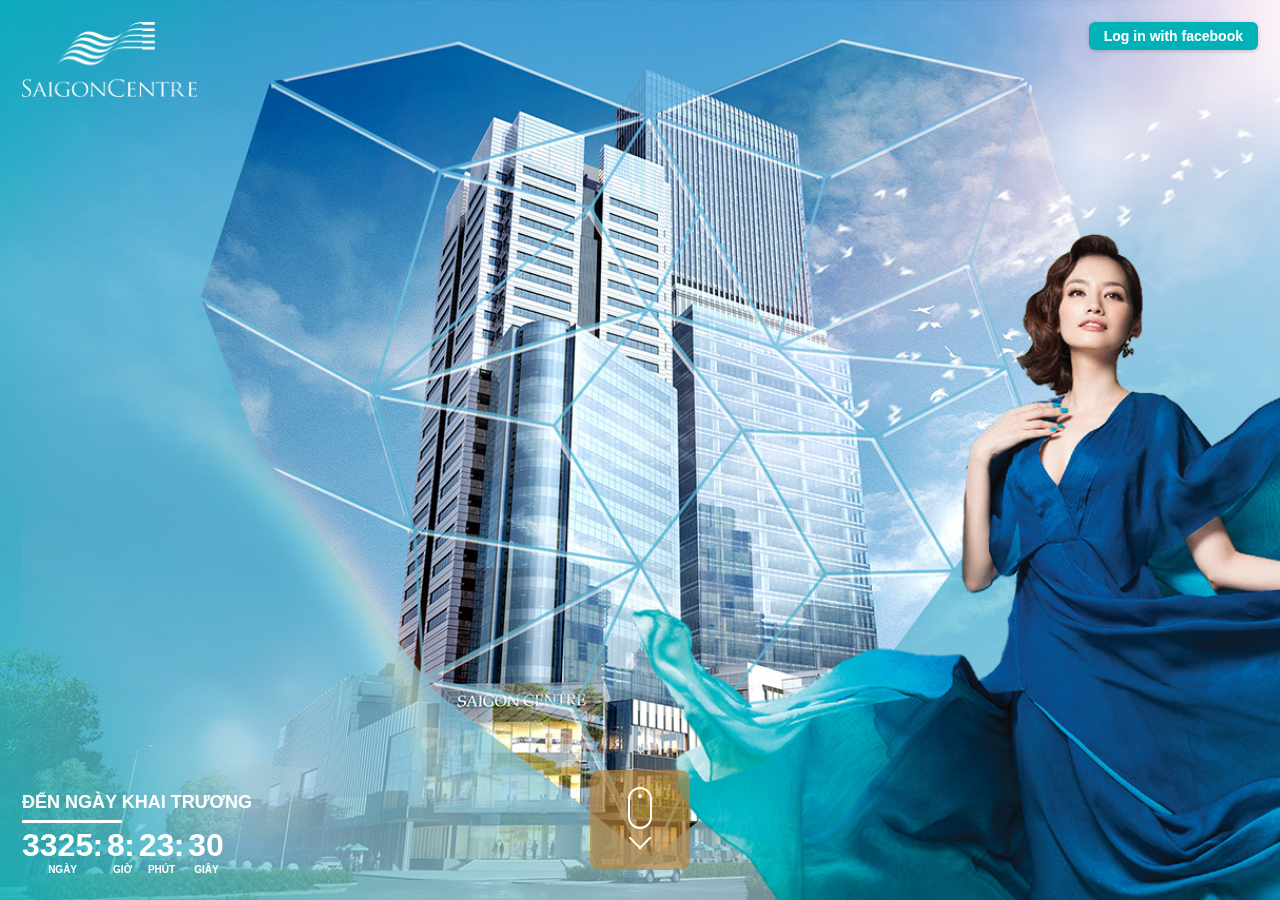
<file: flame1.html>
<!DOCTYPE html>
<html>
<head lang="vi">
  <title>Sai Gon Center</title>
  <meta charset="utf-8">
  <meta http-equiv="X-UA-Compatible" content="IE=edge">

  <meta name="HandheldFriendly" content="True">
  <meta name="MobileOptimized" content="320">
  <meta name="viewport" content="width=device-width, initial-scale=1.0, maximum-scale=1.0, user-scalable=no">
  <meta name="apple-touch-fullscreen" content="yes">
  <meta name="apple-mobile-web-app-capable" content="yes">
  <meta http-equiv="cleartype" content="on">

  <link href="images/favicon.ico" rel="shortcut icon" type="image/x-icon">

  <!-- CSS Styles -->
  <link rel="stylesheet" type="text/css" href="css/normalize.css">
  <link rel="stylesheet" type="text/css" href="css/bootstrap.min.css">
  <link rel="stylesheet" type="text/css" href="css/font-awesome.min.css"/>
  <link rel="stylesheet" type="text/css" href="css/animate.css"/>
  <link rel="stylesheet" type="text/css" href="css/main.css">
  <link rel="stylesheet" href="css/sequence-theme.two-up.css"/>
  <!--[if lt IE 9]>
  <link href="css/sequence-theme.two-up-ie8.css" rel="stylesheet" media="all">
  <![endif]-->
</head>
<body>

<section id="sequence" class="seq">
  <!-- Logo -->
  <div class="logo">
    <a href="#"><img src="images/logo.png" alt=""/></a>
  </div>

  <div class="login-face">
    <a href="#" class="btn-login">Log in with facebook</a>
  </div>

  <div class="seq-nav">
    <ul role="navigation" aria-label="Pagination" class="seq-pagination">
      <li>
        <a href="#step1" rel="step1" title="Go to slide 1"><span class="numeral"></span></a>
      </li>

      <li>
        <a href="#step2" rel="step2" title="Go to slide 2"><span class="numeral"></span></a>
      </li>

      <li>
        <a href="#step3" rel="step3" title="Go to slide 3"><span class="numeral"></span></a>
      </li>

      <li>
        <a href="#step4" rel="step4" title="Go to slide 4"><span class="numeral"></span></a>
      </li>
    </ul>

    <button class="seq-next seq-swipe" type="button" aria-label="Next">
      <svg xmlns="http://www.w3.org/2000/svg" width="20" height="21.5" viewBox="30.4 23.7 20 21.5"
           enable-background="new 30.4 23.7 20 21.5" role="img" aria-labelledby="title-swipe-icon"><title
        id="title-swipe-icon">Swipe Icon</title>
        <path
          d="M33 23.7c-.1 0-.3.1-.4.2l-2.1 2.1c-.2.2-.2.6 0 .9l2.1 2.1c.2.2.6.2.9 0s.2-.6 0-.9l-1.1-1.1h5.2c.3 0 .6-.3.6-.6s-.3-.6-.6-.6h-5.2l1.1-1.1c.2-.2.3-.6 0-.9-.1-.1-.2-.1-.5-.1zm14.6 0c-.3 0-.6.3-.6.7 0 .1.1.3.2.4l1.1 1.1h-5.2c-.3 0-.6.3-.6.6s.2.5.6.5h5.2l-1.1 1.1c-.2.2-.2.6 0 .9s.6.2.9 0l2.1-2.1c.2-.2.2-.6 0-.9l-2.1-2.1c-.2-.2-.3-.2-.5-.2zm-7.3 1.3c-.8 0-1.4.6-1.4 1.4v8.8c-.5-.6-1.1-1.3-1.6-1.6-.3-.2-.7-.4-1.1-.4-.7 0-1.2.5-1.3 1.2-.1.8.4 1.6.8 2.2l1.5 2.4 1.2 1.9c.6 1 .7 1.8.7 2.9v1.2c0 .1.1.2.2.2h8.2c.1 0 .2-.1.2-.2.1-.8.2-1.6.4-2.4.7-2 1.3-3.9 1.3-6.4v-4c0-.8-.6-1.4-1.4-1.4-.4 0-.7.1-1.2.6 0-.8-.6-1.4-1.4-1.4-.5 0-.9.2-1.2.6-.1-.7-.7-1.2-1.4-1.2-.5 0-.9.2-1.2.6v-3.5c.2-.8-.5-1.5-1.3-1.5z"/>
      </svg>
    </button>
  </div>

  <div class="seq-screen">
    <ul class="seq-canvas">
      <li id="step1" class="step1 seq-in">
        <button class="seq-next-button seq-next" type="button" aria-label="Next">
          <div class="mouse_scroll">
            <div class="mouse">
              <div class="wheel"></div>
            </div>
            <div>
              <span class="m_scroll_arrows unu"></span>
            </div>
          </div>
        </button>
        <div data-seq class="seq-feature seq-full">
          <div style="background-image: url(images/flame/bg-flame1.jpg)">
            <!-- This image is hidden via CSS and is only here for accessibility. The image shown is actually a background-image set via an inline style above -->
            <img src="images/flame/bg-flame1.jpg" alt="Khám phá SAI GON CENTER"/>
          </div>
        </div>
        <div data-seq class="seq-content seq-content-left seq-half seq-valign">
          <div class="flame1">
            <h2 class="title-flame1">Khám phá</h2>

            <h2 class="sub-title-flame1">Saigon center</h2>

            <h3 class="description-flame1">Qua từng mảnh ghép <br/> trong 28 ngày bất ngờ</h3>

            <ul role="navigation" aria-label="Pagination" class="seq-pagination">
              <li>
                <a class="view-gallery seq-next" href="#">Sưu tập mảnh ghép</a>
              </li>
            </ul>
          </div>
        </div>
      </li>
      <li id="step2" class="step2">
        <div data-seq class="seq-feature seq-full ">
          <div style="background-image: url(images/flame/bg-flame2.jpg)">
            <!-- This image is hidden via CSS and is only here for accessibility. The image shown is actually a background-image set via an inline style above -->
            <img src="images/flame/bg-flame2.jpg" alt="Sưu tầm mảnh ghép"/>
          </div>
        </div>
        <div data-seq class="seq-content seq-content-right seq-half seq-valign">
          <div class="flame2">
            <h2 class="title-flame2">Sưu tập mảnh ghép</h2>

            <p class="flame2-content">Từ ngày 11/07 tới ngày 07/08, mỗi ngày Saigon Center mang tới một câu hỏi thú vị
              với những món quà sẽ khiến bạn bất ngờ. Tham gia thử thách mỗi ngày để nhận được những chiếc huy hiệu quý
              giá cho cuộc thi Offline 'The Crazy Race' sẽ được tổ chức vào ngày 14/08.</p>

            <a class="btn-flame2 seq-next" href="#">28 ngày bất ngờ</a>
            <a class="btn-flame2" href="#">The crazy race</a>
          </div>
        </div>
      </li>
      <li id="step3" class="step3">
        <div data-seq class="seq-feature seq-full ">
          <div style="background-image: url(images/flame/bg-flame3.jpg)">
            <!-- This image is hidden via CSS and is only here for accessibility. The image shown is actually a background-image set via an inline style above -->
            <img src="images/flame/bg-flame3.jpg" alt="Khám phá mảnh ghép"/>
          </div>
        </div>
      </li>
      <li id="step4" class="step4">
        <div data-seq class="seq-feature seq-full ">
          <div style="background-image: url(images/flame/bg-flame4.jpg)">
            <!-- This image is hidden via CSS and is only here for accessibility. The image shown is actually a background-image set via an inline style above -->
            <img src="images/flame/bg-flame4.jpg" alt="Bộ Sưu Tập"/>
          </div>
        </div>
        <div data-seq class="seq-content seq-half seq-half-left seq-valign">
          <div class="flame4">
            <h2 class="title-flame4">The Crazy Race</h2>

            <p class="flame4-content">50 bạn sưu tập trên 14 mảnh ghép bất ngờ có cơ hội được lựa chọn để tham gia cuộc
              thi The Crazy Race tại
              trung tâm thương maik Saigon Center vào ngày 14/8/2016 cùng với 1 người bạn của mình. Nhiều thử thách bất
              ngờ cùng các phần quà hấp dẫn chờ đón các bạn!</p>

            <a class="btn-flame4" href="#">Sưu tập mảnh ghép</a>
            <a class="btn-flame4" href="#">Nội dung chương trình</a>
          </div>
        </div>
      </li>
    </ul>
  </div>

  <div class="countdown">
    <h2 class="title-countdown">Đến ngày khai trương</h2>
    <ul id="countdown">
      <li id="days">
        <div class="number">00</div>
        <div class="label">Ngày</div>
      </li>
      <li id="hours">
        <div class="number">00</div>
        <div class="label">Giờ</div>
      </li>
      <li id="minutes">
        <div class="number">00</div>
        <div class="label">Phút</div>
      </li>
      <li id="seconds">
        <div class="number">00</div>
        <div class="label">Giây</div>
      </li>
    </ul>
  </div>
</section>

<script type="text/javascript" src="js/lib/jquery-2.2.3.min.js"></script>
<script type="text/javascript" src="js/lib/jquery.easing.min.js"></script>
<script type="text/javascript" src="js/lib/bootstrap.min.js"></script>
<script type="text/javascript" src="js/lib/wow.min.js"></script>
<script src="js/lib/imagesloaded.pkgd.min.js"></script>
<script src="js/lib/hammer.min.js"></script>
<script src="js/lib/sequence.min.js"></script>
<script src="js/lib/sequence-theme.two-up.min.js"></script>
<script src="js/countdown.js"></script>
<script type="text/javascript" src="js/script.js"></script>
</body>
</html>
</file>
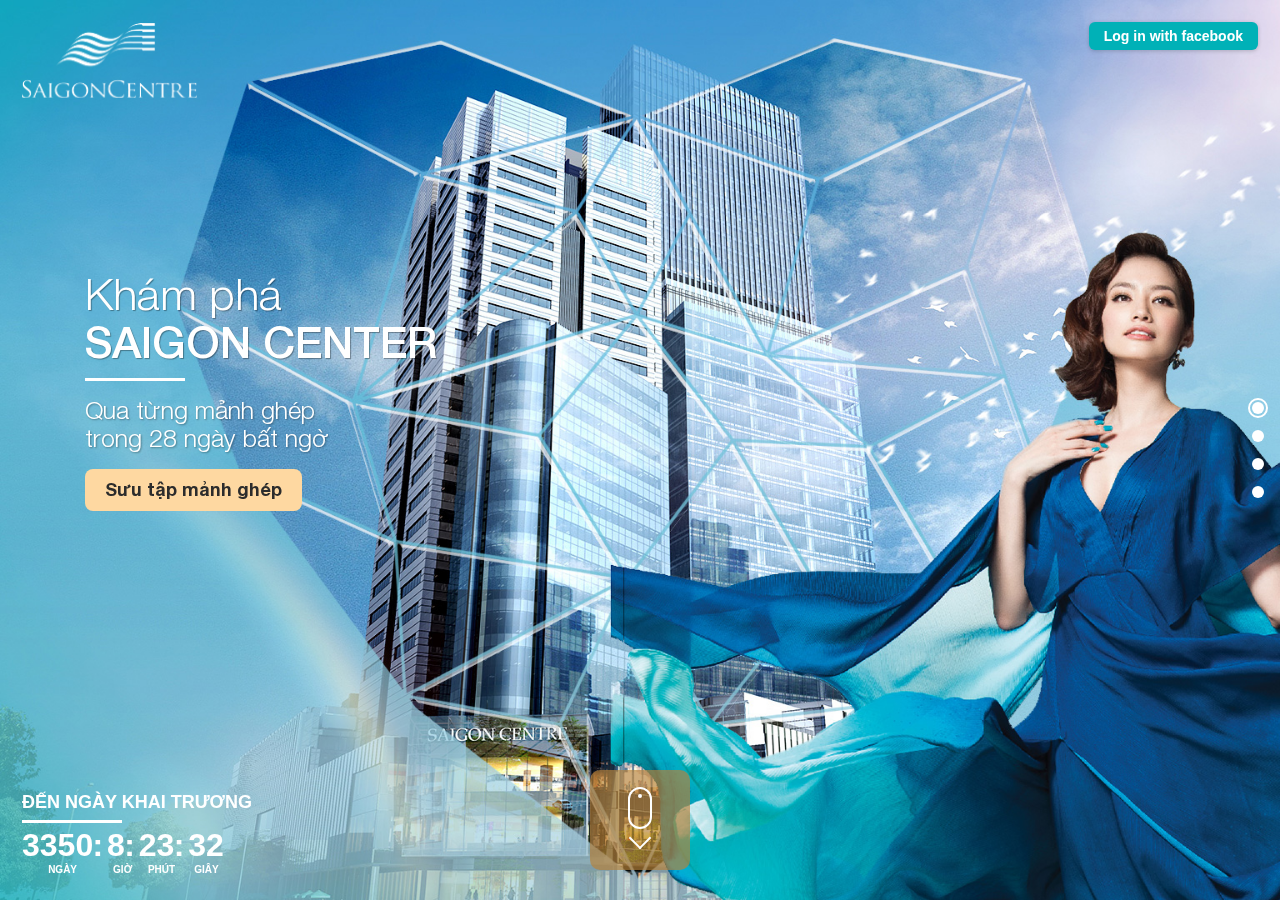
<file: frame.html>
<!DOCTYPE html>
<html>
<head lang="vi">
  <title>Sai Gon Center</title>
  <meta charset="utf-8">
  <meta http-equiv="X-UA-Compatible" content="IE=edge">

  <meta name="HandheldFriendly" content="True">
  <meta name="MobileOptimized" content="320">
  <meta name="viewport" content="width=device-width, initial-scale=1.0, maximum-scale=1.0, user-scalable=no">
  <meta name="apple-touch-fullscreen" content="yes">
  <meta name="apple-mobile-web-app-capable" content="yes">
  <meta http-equiv="cleartype" content="on">

  <link href="images/favicon.ico" rel="shortcut icon" type="image/x-icon">

  <!-- CSS Styles -->
  <link rel="stylesheet" type="text/css" href="css/normalize.css">
  <link rel="stylesheet" type="text/css" href="css/bootstrap.min.css">
  <link rel="stylesheet" type="text/css" href="css/font-awesome.min.css"/>
  <link rel="stylesheet" type="text/css" href="css/animate.css"/>
  <link rel="stylesheet" type="text/css" href="css/main.css">
  <link rel="stylesheet" href="css/sequence-theme.two-up.css"/>
  <!--[if lt IE 9]>
  <link href="css/sequence-theme.two-up-ie8.css" rel="stylesheet" media="all">
  <![endif]-->
</head>
<body>

<section id="sequence" class="seq">
  <!-- Logo -->
  <div class="logo">
    <a href="#" style="background-image: url(images/logo.png)"></a>
  </div>

  <div class="login-face">
    <a href="#" class="btn-login open">Log in with facebook</a>
  </div>

  <div class="seq-nav">
    <ul role="navigation" aria-label="Pagination" class="pagination-nav seq-pagination">
      <li>
        <a href="#step1" rel="step1" title="Go to slide 1"><span class="numeral"></span></a>
      </li>

      <li>
        <a href="#step2" rel="step2" title="Go to slide 2"><span class="numeral"></span></a>
      </li>

      <li>
        <a href="#step3" rel="step3" title="Go to slide 3"><span class="numeral"></span></a>
      </li>

      <li>
        <a href="#step4" rel="step4" title="Go to slide 4"><span class="numeral"></span></a>
      </li>
    </ul>

    <button class="btn-next seq-next seq-swipe" type="button" aria-label="Next">
      <svg xmlns="http://www.w3.org/2000/svg" width="20" height="21.5" viewBox="30.4 23.7 20 21.5"
           enable-background="new 30.4 23.7 20 21.5" role="img" aria-labelledby="title-swipe-icon"><title
        id="title-swipe-icon">Swipe Icon</title>
        <path
          d="M33 23.7c-.1 0-.3.1-.4.2l-2.1 2.1c-.2.2-.2.6 0 .9l2.1 2.1c.2.2.6.2.9 0s.2-.6 0-.9l-1.1-1.1h5.2c.3 0 .6-.3.6-.6s-.3-.6-.6-.6h-5.2l1.1-1.1c.2-.2.3-.6 0-.9-.1-.1-.2-.1-.5-.1zm14.6 0c-.3 0-.6.3-.6.7 0 .1.1.3.2.4l1.1 1.1h-5.2c-.3 0-.6.3-.6.6s.2.5.6.5h5.2l-1.1 1.1c-.2.2-.2.6 0 .9s.6.2.9 0l2.1-2.1c.2-.2.2-.6 0-.9l-2.1-2.1c-.2-.2-.3-.2-.5-.2zm-7.3 1.3c-.8 0-1.4.6-1.4 1.4v8.8c-.5-.6-1.1-1.3-1.6-1.6-.3-.2-.7-.4-1.1-.4-.7 0-1.2.5-1.3 1.2-.1.8.4 1.6.8 2.2l1.5 2.4 1.2 1.9c.6 1 .7 1.8.7 2.9v1.2c0 .1.1.2.2.2h8.2c.1 0 .2-.1.2-.2.1-.8.2-1.6.4-2.4.7-2 1.3-3.9 1.3-6.4v-4c0-.8-.6-1.4-1.4-1.4-.4 0-.7.1-1.2.6 0-.8-.6-1.4-1.4-1.4-.5 0-.9.2-1.2.6-.1-.7-.7-1.2-1.4-1.2-.5 0-.9.2-1.2.6v-3.5c.2-.8-.5-1.5-1.3-1.5z"/>
      </svg>
    </button>
  </div>

  <div class="seq-screen">
    <ul class="seq-canvas">
      <li id="step1" class="step1 ">
        <button class="seq-next-button seq-next" type="button" aria-label="Next">
          <div class="mouse_scroll">
            <div class="mouse">
              <div class="wheel"></div>
            </div>
            <div>
              <span class="m_scroll_arrows unu"></span>
            </div>
          </div>
        </button>
        <div data-seq class="seq-feature seq-full">
          <div style="background-image: url(images/frame/bg-frame1.jpg);">
            <!-- This image is hidden via CSS and is only here for accessibility. The image shown is actually a background-image set via an inline style above -->
            <img src="images/frame/bg-frame1.jpg" alt="Khám phá SAI GON CENTER"/>
          </div>
        </div>
        <div data-seq class="seq-content seq-content-left seq-half seq-valign">
          <div class="frame1">
            <h2 class="title-frame1">Khám phá</h2>

            <h2 class="sub-title-frame1">Saigon center</h2>

            <h3 class="description-frame1">Qua từng mảnh ghép <br/> trong 28 ngày bất ngờ</h3>

            <a class="view-gallery-btn seq-next" href="#">Sưu tập mảnh ghép</a>
          </div>
        </div>
      </li>
      <li id="step2" class="step2">
        <div data-seq class="seq-feature seq-full ">
          <div style="background-image: url(images/frame/bg-frame2.jpg)">
            <!-- This image is hidden via CSS and is only here for accessibility. The image shown is actually a background-image set via an inline style above -->
            <img src="images/frame/bg-frame2.jpg" alt="Sưu tầm mảnh ghép"/>
          </div>
        </div>
        <div data-seq class="seq-content seq-content-right seq-half seq-valign">
          <div class="frame2">
            <h2 class="title-frame2">Sưu tập mảnh ghép</h2>

            <div class="frame2-content">Từ ngày 11/07 tới ngày 07/08, mỗi ngày Saigon Center mang tới một câu hỏi thú vị
              với những món quà sẽ khiến bạn bất ngờ. Tham gia thử thách mỗi ngày để nhận được những chiếc huy hiệu quý
              giá cho cuộc thi Offline 'The Crazy Race' sẽ được tổ chức vào ngày 14/08.
            </div>

            <ul role="navigation" aria-label="Pagination" class="frame2-group seq-pagination">
              <li></li>
              <li></li>
              <li><a class="btn-frame2 text-left" href="#">28 ngày bất ngờ</a></li>
              <li><a class="btn-frame2 text-right" href="#">The crazy race</a></li>
            </ul>

            <div class="panel-group" role="tablist" aria-multiselectable="true" id="group-description">
              <div class="panel gs-panel">
                <div class="panel-heading" role="tab" id="headingGroup1">
                  <h4 class="panel-title">
                    <a role="button" data-toggle="collapse" data-parent="#group-description" href="#group1"
                       aria-expanded="true" aria-controls="group1">
                      <i class="panel-arrow"></i> <span>Ba bước tham gia đơn giản</span>
                    </a>
                  </h4>
                </div>
                <div id="group1" class="panel-collapse collapse in" role="tabpanel" aria-labelledby="headingGroup1">
                  <div class="panel-body">
                    <div class="row">
                      <div class="col-md-4">
                        <div class="content-group1">
                          <a href="#"><i class="icon-home"></i></a>

                          <p class="content-group">
                            Truy cập website <a class="link-group"
                                                href="http://saigoncentre.com.vn">saigoncentre.com.vn</a> và vào trang
                            ‘28 Days of Surprise'.
                          </p>
                        </div>
                      </div>
                      <div class="col-md-4">
                        <div class="content-group1">
                          <a href="#"><i class="icon-facebook"></i></a>

                          <p class="content-group">
                            Đăng nhập bằng tài khoản Facebook để tham gia giải câu hỏi
                          </p>
                        </div>
                      </div>
                      <div class="col-md-4">
                        <div class="content-group1">
                          <a href="#"><i class="icon-question"></i></a>

                          <p class="content-group">
                            Trả lời mảnh ghép tương ứng với mỗi câu hỏi để nhận phần quà bất ngờ
                          </p>
                        </div>
                      </div>
                    </div>
                  </div>
                </div>
              </div>
              <div class="panel gs-panel">
                <div class="panel-heading" role="tab" id="headingGroup2">
                  <h4 class="panel-title">
                    <a class="collapsed" role="button" data-toggle="collapse"
                       data-parent="#group-description"
                       href="#group2" aria-expanded="false"
                       aria-controls="group2">
                      <i class="panel-arrow"></i> <span>Những điều cần biết</span>
                    </a>
                  </h4>
                </div>
                <div id="group2" class="panel-collapse collapse"
                     role="tabpanel"
                     aria-labelledby="headingGroup2">
                  <div class="panel-body">
                    <div class="row">
                      <div class="col-md-12">
                        <div class="content-group2">
                          <p class="content-group">
                            1. Mảnh ghép ẩn chứa câu hỏi sẽ được mở ra trên website vào lúc 10h sáng mỗi ngày từ ngày
                            11/07/2016 đến 07/08/2016.
                          </p>

                          <p class="content-group">
                            2. Bạn chỉ có duy nhất 1 cơ hội trả lời câu hỏi, vì thế hãy kiểm tra thật kỹ và chắc chắn
                            rằng
                            đó là đáp án cuối cùng của bạn.
                          </p>

                          <p class="content-group">
                            3. Khi trả lời xong câu hỏi, nếu đúng bạn sẽ được nhận 1 huy hiệu bỏ vào Giỏ sưu tập của
                            bạn. Bạn phải sưu tầm ít nhất 14 huy hiệu mới đủ điều kiện vào vòng trong 'The Crazy Race'.
                          </p>

                          <p class="content-group">
                            4. Mỗi ngày nếu bạn trả lời đúng câu hỏi, bạn sẽ có cơ hội được nhận phần quà bất ngờ tương
                            ứng với ngày đó.
                          </p>
                        </div>
                      </div>
                    </div>
                  </div>
                </div>
              </div>
              <div class="panel gs-panel">
                <div class="panel-heading" role="tab" id="headingGroup3">
                  <h4 class="panel-title">
                    <a class="collapsed" role="button" data-toggle="collapse"
                       data-parent="#group-description"
                       href="#group3" aria-expanded="false"
                       aria-controls="group3">
                      <i class="panel-arrow"></i> <span>Những câu hỏi thường gặp</span>
                    </a>
                  </h4>
                </div>
                <div id="group3" class="panel-collapse collapse"
                     role="tabpanel"
                     aria-labelledby="headingGroup3">
                  <div class="panel-body">
                    <div class="row">
                      <div class="col-md-12">
                        <div class="content-group3">
                          <p class="content-group">
                            <span class="question">1. Các câu hỏi dưới dạng gì? Có khó không?</span>
                            Câu hỏi dưới hình thức trắc nghiệm để bạn lựa chọn 1 trong 4 phương án trả lời. Bạn sẽ được
                            cung cấp những manh mối liên quan tới những nhãn hàng đã và sắp có mặt tại Saigon Center.
                          </p>

                          <p class="content-group">
                            <span class="question">2. Tôi có thể sửa đáp án được không?</span>
                            Bạn chỉ được trả lời câu hỏi của ngày 1 lần duy nhất. Vì thế, bạn hãy chắc chắn với phương
                            án cuối cùng của mình. </p>
                        </div>
                      </div>
                    </div>
                  </div>
                </div>
              </div>
            </div>
          </div>
        </div>
      </li>
      <li id="step3" class="step3 seq-in">
        <div data-seq class="seq-feature seq-full ">
          <div style="background-image: url(images/frame/bg-frame3.jpg)">
            <!-- This image is hidden via CSS and is only here for accessibility. The image shown is actually a background-image set via an inline style above -->
            <img src="images/frame/bg-frame3.jpg" alt="Khám phá mảnh ghép"/>
          </div>
        </div>
        <div data-seq class="seq-content seq-full">
          <div class="frame3">
            <a href="#" class="logo-event"><img src="images/event/logo-event.png" alt=""/></a>

            <div id="question-list" style="background-image: url(images/frame/bg-frame3-1.png); display: inherit">
              <div class="carousel">
                <div class="block-image"><a class="isOpen" href="#"><img src="images/event/event1.png"
                                                                         alt="Image 1"/></a></div>
                <div class="block-image"><a class="isLog" href="#"><img src="images/event/event2.png"
                                                                        alt="Image 2"/></a></div>
                <div class="block-image"><a class="isLog" href="#"><img src="images/event/event3.png"
                                                                        alt="Image 3"/></a></div>
                <div class="block-image"><a class="isLog" href="#"><img src="images/event/event4.png"
                                                                        alt="Image 4"/></a></div>
                <div class="block-image"><a class="isOver" href="#"><img src="images/event/event5.png"
                                                                         alt="Image 5"/></a></div>
              </div>

              <div class="promotion-block">
                <i class="icon-device"></i>

                <h2 class="title-frame3">Khám phá mảnh ghép hôm nay</h2>

                <h3 class="description-frame3">
                  Cơ hội để nhận voucher 1.000.000 VND!
                </h3>
              </div>
            </div>
            <div id="question" class="sub-block" style="display: none">
              <div class="row">
                <div class="col-md-6">
                  <div class="content-block">
                    <div class="wrapper-block">
                      <div class="image-block">
                        <a href="#" class="btn-back"><i class="icon-back"></i> <span>Trở lại</span></a>
                        <img src="images/question/image-1.png" alt="Image 1"/>
                      </div>
                    </div>
                  </div>
                </div>
                <div class="col-md-6">
                  <div class="content-block">
                    <div class="wrapper-block">
                      <div class="question-block">
                        <h2 class="question-title">Bạn có thể đoán ra được bất ngờ nào sẽ xuất hiện tại Saigon Center
                          tuần tới?</h2>

                        <p class="question-description">
                          Đây là tuần lễ khai trương của một thương hiệu lần đầu tiên có mặt tại Việt Nam. <br/>
                          Đây cũng là một thương hiệu nổi tiếng của Nhật theo mô hình Department Store.
                        </p>

                        <form id="question-data">
                          <div class="radio">
                            <input type="radio" name="optionsRadios" id="value1" value="A">
                            <label for="value1">
                              <span><i>A</i></span>Takashimaya
                            </label>
                          </div>
                          <div class="radio">
                            <input type="radio" name="optionsRadios" id="value2" value="B">
                            <label for="value2">
                              <span><i>B</i></span>Superdry
                            </label>
                          </div>
                          <div class="radio">
                            <input type="radio" name="optionsRadios" id="value3" value="C">
                            <label for="value3">
                              <span><i>C</i></span>Marakume
                            </label>
                          </div>
                          <div class="radio">
                            <input type="radio" name="optionsRadios" id="value4" value="D">
                            <label for="value4">
                              <span><i>D</i></span>Momo Paradise
                            </label>
                          </div>
                          <div class="form-group">
                            <div class="col-md-12">
                              <button type="submit" class="btn-submit">Xác nhận</button>
                              <span class="note-form">(*) Bạn chỉ có thể trả lời một lần</span>
                            </div>
                          </div>
                        </form>
                      </div>
                    </div>
                  </div>
                </div>
              </div>
            </div>
            <div id="reward" class="sub-block" style="display: none">
              <div class="row">
                <div class="col-md-6">
                  <div class="content-block">
                    <div class="wrapper-block">
                      <div class="image-block">
                        <a href="#" class="btn-back"><i class="icon-back"></i> <span>Trở lại</span></a>
                        <img src="images/question/image-1.png" alt="Image 1"/>
                      </div>
                    </div>
                  </div>
                </div>
                <div class="col-md-6">
                  <div class="content-block">
                    <div class="wrapper-block">
                      <div class="reward-block">
                        <h2 class="reward-title">Chúc mừng bạn đã trả lời chính xác!</h2>

                        <p class="reward-description">
                          Bạn nhận được một huy hiệu để bỏ vào bộ sưu tập.<br/>
                          Đừng quên quay vào ngày mai để giải mã câu hỏi tiếp theo và xem kết quả nhận quà bất ngờ của
                          ngày hôm nay không nhé? <br/>
                          <i>Thu thập thêm 10 mảnh để có cơ hội tham gia <a href="#">'THE CRAZY RACE'</a></i>
                        </p>

                        <div class="reward-action">
                          <a href="#" class="view-gallery btn-reward">Xem bộ sưu tập</a>
                          <a href="#" class="share-facebook btn-reward">Chia sẻ facebook</a>
                        </div>
                      </div>
                    </div>
                  </div>
                </div>
              </div>
            </div>
            <div id="lost" class="sub-block" style="background-image: url(images/question/lost-bg.png); display: none">
              <div class="row">
                <div class="col-md-6">
                  <div class="content-block">
                    <div class="wrapper-block">
                      <div class="image-block">
                        <a href="#" class="btn-back"><i class="icon-back"></i> <span>Trở lại</span></a>
                        <img src="images/question/image-1.png" alt="Image 1"/>
                      </div>
                    </div>
                  </div>
                </div>
                <div class="col-md-6">
                  <div class="content-block">
                    <div class="wrapper-block">
                      <div class="lost-block">
                        <h2 class="lost-title">Rất tiếc bạn đã chọn câu trả lời sai!</h2>

                        <h3 class="result-lost">
                          Câu trả lời đúng là B
                        </h3>

                        <p class="lost-description">

                          <i>Đừng quên quay vào ngày mai để giải mã câu hỏi tiếp theo và xem kết quả nhận quà bất ngờ
                            của
                            ngày hôm nay không nhé? <br/>
                            Thu thập thêm 10 mảnh để có cơ hội tham gia <a href="#">'THE CRAZY RACE'</a></i>
                        </p>

                        <div class="lost-action">
                          <a href="#" class="view-gallery btn-lost">Xem bộ sưu tập</a>
                          <a href="#" class="share-facebook btn-lost">Chia sẻ facebook</a>
                        </div>
                      </div>
                    </div>
                  </div>
                </div>
              </div>
            </div>
          </div>
        </div>
      </li>
      <li id="step4" class="step4">
        <div data-seq class="seq-feature seq-full ">
          <div style="background-image: url(images/frame/bg-frame4.jpg)">
            <!-- This image is hidden via CSS and is only here for accessibility. The image shown is actually a background-image set via an inline style above -->
            <img src="images/frame/bg-frame4.jpg" alt="Bộ Sưu Tập"/>
          </div>
        </div>
        <div data-seq class="seq-content seq-half seq-half-left seq-valign">
          <div class="frame4">
            <h2 class="title-frame4">The Crazy Race</h2>

            <p class="frame4-content">50 bạn sưu tập trên 14 mảnh ghép bất ngờ có cơ hội được lựa chọn để tham gia cuộc
              thi The Crazy Race tại
              trung tâm thương maik Saigon Center vào ngày 14/8/2016 cùng với 1 người bạn của mình. Nhiều thử thách bất
              ngờ cùng các phần quà hấp dẫn chờ đón các bạn!</p>

            <a class="btn-frame4 seq-prev " href="#">Sưu tập mảnh ghép</a>

            <a class="btn-frame4 show-the-rule" href="#">Nội dung chương trình</a>
          </div>
        </div>
      </li>
    </ul>
  </div>

  <div class="mobile-block">
    <div class="block-1" id="block-1-mobile">
      <img class="wow fadeInRight" src="images/mobile/state1-bg-item.png" alt=""/>
      <div class="block-content">
        <h2 class="title-frame1">Khám phá</h2>

        <h2 class="sub-title-frame1">Saigon center</h2>

        <h3 class="description-frame1">Qua từng mảnh ghép <br/> trong 28 ngày bất ngờ</h3>

        <a class="view-gallery-btn" data-scroll href="#block-2-mobile">Sưu tập
          mảnh ghép</a>
      </div>
      <a data-scroll href="#block-2-mobile" class="btn-mobile-next">
        <div class="mouse_scroll">
          <div class="mouse">
            <div class="wheel"></div>
          </div>
          <div style="">
            <span class="m_scroll_arrows unu"></span>
          </div>
        </div>
      </a>
    </div>
    <div class="block-2" id="block-2-mobile">
      <div class="block-content">
        <h2 class="title-frame2">Sưu tập mảnh ghép</h2>

        <div class="frame2-content">Từ ngày 11/07 tới ngày 07/08, mỗi ngày Saigon Center mang tới một câu hỏi thú vị
          với những món quà sẽ khiến bạn bất ngờ. Tham gia thử thách mỗi ngày để nhận được những chiếc huy hiệu quý
          giá cho cuộc thi Offline 'The Crazy Race' sẽ được tổ chức vào ngày 14/08.
        </div>

        <ul class="frame2-group">
          <li><a class="btn-frame2 text-left" data-scroll href="#block-3-mobile">28 ngày bất ngờ</a></li>
          <li><a class="btn-frame2 text-right" data-scroll href="#block-4-mobile">The crazy race</a></li>
        </ul>

        <div class="panel-group" role="tablist" aria-multiselectable="true" id="group-description-mobile">
          <div class="panel gs-panel">
            <div class="panel-heading" role="tab" id="headingGroup1-mobile">
              <h4 class="panel-title">
                <a role="button" data-toggle="collapse" data-parent="#group-description-mobile" href="#group1-mobile"
                   aria-expanded="true" aria-controls="group1">
                  <i class="panel-arrow"></i> <span>Ba bước tham gia đơn giản</span>
                </a>
              </h4>
            </div>
            <div id="group1-mobile" class="panel-collapse collapse in" role="tabpanel" aria-labelledby="headingGroup1">
              <div class="panel-body">
                <div class="row">
                  <div class="col-xs-4">
                    <div class="content-group1">
                      <a href="#"><i class="icon-home"></i></a>

                      <p class="content-group">
                        Truy cập website <a class="link-group"
                                            href="http://saigoncentre.com.vn">saigoncentre.com.vn</a> và vào trang
                        ‘28 Days of Surprise'.
                      </p>
                    </div>
                  </div>
                  <div class="col-xs-4">
                    <div class="content-group1">
                      <a href="#"><i class="icon-facebook"></i></a>

                      <p class="content-group">
                        Đăng nhập bằng tài khoản Facebook để tham gia giải câu hỏi
                      </p>
                    </div>
                  </div>
                  <div class="col-xs-4">
                    <div class="content-group1">
                      <a href="#"><i class="icon-question"></i></a>

                      <p class="content-group">
                        Trả lời mảnh ghép tương ứng với mỗi câu hỏi để nhận phần quà bất ngờ
                      </p>
                    </div>
                  </div>
                </div>
              </div>
            </div>
          </div>
          <div class="panel gs-panel">
            <div class="panel-heading" role="tab" id="headingGroup2-mobile">
              <h4 class="panel-title">
                <a class="collapsed" role="button" data-toggle="collapse"
                   data-parent="#group-description-mobile"
                   href="#group2-mobile" aria-expanded="false"
                   aria-controls="group2">
                  <i class="panel-arrow"></i> <span>Những điều cần biết</span>
                </a>
              </h4>
            </div>
            <div id="group2-mobile" class="panel-collapse collapse"
                 role="tabpanel"
                 aria-labelledby="headingGroup2">
              <div class="panel-body">
                <div class="row">
                  <div class="col-md-12">
                    <div class="content-group2">
                      <p class="content-group">
                        1. Mảnh ghép ẩn chứa câu hỏi sẽ được mở ra trên website vào lúc 10h sáng mỗi ngày từ ngày
                        11/07/2016 đến 07/08/2016.
                      </p>

                      <p class="content-group">
                        2. Bạn chỉ có duy nhất 1 cơ hội trả lời câu hỏi, vì thế hãy kiểm tra thật kỹ và chắc chắn
                        rằng
                        đó là đáp án cuối cùng của bạn.
                      </p>

                      <p class="content-group">
                        3. Khi trả lời xong câu hỏi, nếu đúng bạn sẽ được nhận 1 huy hiệu bỏ vào Giỏ sưu tập của
                        bạn. Bạn phải sưu tầm ít nhất 14 huy hiệu mới đủ điều kiện vào vòng trong 'The Crazy Race'.
                      </p>

                      <p class="content-group">
                        4. Mỗi ngày nếu bạn trả lời đúng câu hỏi, bạn sẽ có cơ hội được nhận phần quà bất ngờ tương
                        ứng với ngày đó.
                      </p>
                    </div>
                  </div>
                </div>
              </div>
            </div>
          </div>
          <div class="panel gs-panel">
            <div class="panel-heading" role="tab" id="headingGroup3-mobile">
              <h4 class="panel-title">
                <a class="collapsed" role="button" data-toggle="collapse"
                   data-parent="#group-description-mobile"
                   href="#group3-mobile" aria-expanded="false"
                   aria-controls="group3">
                  <i class="panel-arrow"></i> <span>Những câu hỏi thường gặp</span>
                </a>
              </h4>
            </div>
            <div id="group3-mobile" class="panel-collapse collapse"
                 role="tabpanel"
                 aria-labelledby="headingGroup3">
              <div class="panel-body">
                <div class="row">
                  <div class="col-md-12">
                    <div class="content-group3-mobile">
                      <p class="content-group">
                        <span class="question">1. Các câu hỏi dưới dạng gì? Có khó không?</span>
                        Câu hỏi dưới hình thức trắc nghiệm để bạn lựa chọn 1 trong 4 phương án trả lời. Bạn sẽ được
                        cung cấp những manh mối liên quan tới những nhãn hàng đã và sắp có mặt tại Saigon Center.
                      </p>

                      <p class="content-group">
                        <span class="question">2. Tôi có thể sửa đáp án được không?</span>
                        Bạn chỉ được trả lời câu hỏi của ngày 1 lần duy nhất. Vì thế, bạn hãy chắc chắn với phương
                        án cuối cùng của mình. </p>
                    </div>
                  </div>
                </div>
              </div>
            </div>
          </div>
        </div>
      </div>
    </div>
    <div class="block-3" id="block-3-mobile">
      <div class="block-content">
        <div style="display: block" class="step-mobile-1">
          <div class="event-mobile">
            <div class="event-block"><a class="isOpenMobile" href="#1"><img src="images/mobile/event-mobile1.png" alt=""/></a></div>
            <div class="event-block"><a class="isCloseMobile" href="#2"><img src="images/mobile/event-mobile1.png" alt=""/></a></div>
            <div class="event-block"><a class="isCloseMobile" href="#3"><img src="images/mobile/event-mobile1.png" alt=""/></a></div>
            <div class="event-block"><a class="isCloseMobile" href="#4"><img src="images/mobile/event-mobile1.png" alt=""/></a></div>
            <div class="event-block"><a class="isCloseMobile" href="#5"><img src="images/mobile/event-mobile1.png" alt=""/></a></div>
            <div class="event-block"><a class="isFutureMobile" href="#6"><img src="images/mobile/event-mobile1.png" alt=""/></a></div>
          </div>
          <div class="promotion-block">
            <i class="icon-device"></i>

            <h2 class="title-frame3">Khám phá mảnh ghép hôm nay</h2>

            <h3 class="description-frame3">
              Cơ hội để nhận voucher 1.000.000 VND!
            </h3>
          </div>
        </div>
        <div style="display: none" class="step-mobile-2">
          <div class="question-block">
            <h2 class="question-title">Bạn có thể đoán ra được bất ngờ nào sẽ xuất hiện tại Saigon Center
              tuần tới?</h2>

            <p class="question-description">
              Đây là tuần lễ khai trương của một thương hiệu lần đầu tiên có mặt tại Việt Nam. <br/>
              Đây cũng là một thương hiệu nổi tiếng của Nhật theo mô hình Department Store.
            </p>

            <div class="wrapper-block">
              <div class="row">
                <div class="col-xs-6" style="padding-right: 0">
                  <div class="image-block">
                    <img src="images/mobile/event-mobile1.png" alt="Image 1"/>
                    <a href="#" class="btn-back-mobile"><i class="icon-back"></i> <span>Trở lại</span></a>
                  </div>
                </div>
                <div class="col-xs-6" style="padding-left: 0">
                  <form id="question-data-mobile">
                    <div class="radio">
                      <input type="radio" name="optionsRadios-mobile" id="value1-mobile" value="A">
                      <label for="value1-mobile">
                        <span><i>A</i></span>Takashimaya
                      </label>
                    </div>
                    <div class="radio">
                      <input type="radio" name="optionsRadios-mobile" id="value2-mobile" value="B">
                      <label for="value2-mobile">
                        <span><i>B</i></span>Superdry
                      </label>
                    </div>
                    <div class="radio">
                      <input type="radio" name="optionsRadios-mobile" id="value3-mobile" value="C">
                      <label for="value3-mobile">
                        <span><i>C</i></span>Marakume
                      </label>
                    </div>
                    <div class="radio">
                      <input type="radio" name="optionsRadios-mobile" id="value4-mobile" value="D">
                      <label for="value4-mobile">
                        <span><i>D</i></span>Momo Paradise
                      </label>
                    </div>
                    <div class="form-group">
                      <div class="col-md-12">
                        <button type="submit" class="btn-submit">Xác nhận</button>
                        <span class="note-form">(*) Bạn chỉ có thể trả lời một lần</span>
                      </div>
                    </div>
                  </form>
                </div>
              </div>
            </div>
          </div>
        </div>
        <div style="display: none" class="step-mobile-success">
          <div class="success-block">
            <div class="row">
              <div class="col-xs-12">
                <div class="content-block">
                  <div class="wrapper-block">
                    <div class="image-block">
                      <img src="images/mobile/event-mobile-result.png" alt="Image 1"/>
                    </div>
                  </div>
                </div>
              </div>
              <div class="col-xs-12">
                <div class="content-block">
                  <div class="wrapper-block">
                    <div class="reward-block">
                      <h2 class="reward-title">Chúc mừng bạn đã trả lời chính xác!</h2>

                      <p class="reward-description">
                        Bạn nhận được một huy hiệu để bỏ vào bộ sưu tập.<br/>
                        Đừng quên quay vào ngày mai để giải mã câu hỏi tiếp theo và xem kết quả nhận quà bất ngờ của
                        ngày hôm nay không nhé? <br/>
                        <i>Thu thập thêm 10 mảnh để có cơ hội tham gia <a href="#">'THE CRAZY RACE'</a></i>
                      </p>

                      <div class="reward-action">
                        <a href="#" class="view-gallery-mobile btn-reward">Xem bộ sưu tập</a>
                        <a href="#" class="share-facebook btn-reward">Chia sẻ facebook</a>
                      </div>
                    </div>
                  </div>
                </div>
              </div>
            </div>
          </div>
        </div>
        <div style="display: none" class="step-mobile-lost">
          <div class="lost-main-block">
            <div class="content-block">
              <div class="wrapper-block">
                <div class="image-block">
                  <img src="images/mobile/event-mobile-result-lost.png" alt="Image 1"/>
                </div>
              </div>
            </div>
            <div class="content-block">
              <div class="wrapper-block">
                <div class="lost-block">
                  <h2 class="lost-title">Rất tiếc <br/> bạn đã chọn câu trả lời sai!</h2>

                  <h3 class="result-lost">
                    Câu trả lời đúng là B
                  </h3>

                  <p class="lost-description">

                    <i>Đừng quên quay vào ngày mai để giải mã câu hỏi tiếp theo và xem kết quả nhận quà bất ngờ
                      của
                      ngày hôm nay không nhé? <br/>
                      Thu thập thêm 10 mảnh để có cơ hội tham gia <a href="#">'THE CRAZY RACE'</a></i>
                  </p>

                  <div class="lost-action">
                    <a href="#" class="view-gallery-mobile btn-lost">Xem bộ sưu tập</a>
                    <a href="#" class="share-facebook btn-lost">Chia sẻ facebook</a>
                  </div>
                </div>
              </div>
            </div>
          </div>
        </div>
      </div>
    </div>
    <div class="block-4" id="block-4-mobile">
      <div class="block-content">
        <h2 class="title-frame4">The Crazy Race</h2>

        <p class="frame4-content">50 bạn sưu tập trên 14 mảnh ghép bất ngờ có cơ hội được lựa chọn để tham gia cuộc
          thi The Crazy Race tại
          trung tâm thương maik Saigon Center vào ngày 14/8/2016 cùng với 1 người bạn của mình. Nhiều thử thách bất
          ngờ cùng các phần quà hấp dẫn chờ đón các bạn!</p>

        <a class="btn-frame4 seq-prev " data-scroll href="#block-2-mobile">Sưu tập mảnh ghép</a>

        <a class="btn-frame4 show-the-rule-mobile" href="#">Nội dung chương trình</a>
      </div>
    </div>
  </div>

  <div class="countdown">
    <h2 class="title-countdown">Đến ngày khai trương</h2>
    <ul id="countdown">
      <li id="days">
        <div class="number">00</div>
        <div class="label">Ngày</div>
      </li>
      <li id="hours">
        <div class="number">00</div>
        <div class="label">Giờ</div>
      </li>
      <li id="minutes">
        <div class="number">00</div>
        <div class="label">Phút</div>
      </li>
      <li id="seconds">
        <div class="number">00</div>
        <div class="label">Giây</div>
      </li>
    </ul>
  </div>
</section>

<div id="loginWithFacebook" class="dialog">
  <div class="dialog-overlay"></div>
  <div class="dialog-content">
    <div class="dialog-header">
      <i class="icon-lock"></i>

      <h2 class="title-login">Mời bạn đăng nhập facebook <br/> trước khi trả lời câu hỏi</h2>
      <i class="icon-facebook-dialog"></i>
      <a href="#" class="btn-login-with-facebook"><span>Đăng nhập facebook</span></a>
    </div>
    <div class="dialog-footer">
      <a href="#" class="close-dialog-login btn-close-login">Đóng</a>
    </div>
  </div>
</div>

<div id="dialogGallery" class="dialog">
  <div class="dialog-overlay"></div>
  <div class="dialog-content">
    <div class="gallery-background" style="background-image: url(images/dialog/bg-gallery.jpg);">
      <div class="row">
        <div class="col-md-6 col-md-offset-6">
          <div class="gallery-content">
            <div class="group-gallery">
              <i class="icon-gallery"></i>

              <h2 class="title-gallery" style="">Bộ sưu tập</h2>

              <div class="total-gallery">
                <h3 class="title-total-gallery">Bạn đã thu thập được</h3>

                <div class="result">
                  <span>14/28</span>
                  mảnh ghép
                </div>
              </div>

              <a href="#" class="btn-gallery" style="">Chia sẻ</a>
              <a href="#" class="btn-gallery close-dialog-gallery" style="">Đóng</a>
            </div>
          </div>
        </div>
      </div>
    </div>
  </div>
</div>

<div id="dialogGalleryMobile" class="dialog">
  <div class="dialog-overlay"></div>
  <div class="dialog-content">
    <div class="gallery-background" style="background-image: url(images/mobile/bg-collection.png);">
      <div class="row">
        <div class="col-md-6 col-md-offset-6">
          <div class="gallery-content">
            <div class="group-gallery">
              <i class="icon-gallery"></i>

              <h2 class="title-gallery" style="">Bộ sưu tập</h2>

              <div class="total-gallery">
                <h3 class="title-total-gallery">Bạn đã thu thập được</h3>

                <div class="result">
                  <span>14/28</span>
                  mảnh ghép
                </div>
              </div>

              <a href="#" class="btn-gallery" style="">Chia sẻ</a>
              <a href="#" class="btn-gallery close-dialog-gallery-mobile" style="">Đóng</a>
            </div>
          </div>
        </div>
      </div>
    </div>
  </div>
</div>

<div id="dialogRules" class="dialog">
  <div class="dialog-overlay"></div>
  <div class="dialog-content">
    <div class="dialog-header">
      <h2 class="title-rules">Thể lệ chương trình</h2>

      <h2 class="sub-title-rules">'The Crazy Race'</h2>

      <div class="row">
        <div class="col-md-6">
          <p class="content-rules">
            But I must explain to you how all this mistaken idea of denouncing of a pleasure and praising pain was born
            and I will give you a complete account of the system, and expound the actual teachings of the great explorer
            of the truth, the master-builder of human happiness.
            <br/>
            <br/>
            On the other hand, we denounce with righteous indignation and dislike men who are so beguiled and
            demoralized by the charms of pleasure of the moment, so blinded by desire, that they cannot foresee the pain
            and trouble that are bound to ensue; and equal blame belongs to those who fail in their duty through
            weakness of will, which is the same as saying through shrinking from toil and pain. These cases are
            perfectly simple and easy to distinguish. In a free hour, when our power of choice is untrammeled and when
            nothing prevents our being able to do what we like best, every pleasure is to be welcomed and every pain
            avoided.
          </p>
        </div>
        <div class="col-md-6">
          <p class="content-rules">
            Nor again is there anyone who loves or pursues or desires to obtain
            pain of itself, because it is pain, but occasionally circumstances occur in which toil and pain can procure
            him some great pleasure. To take a trivial example, which of us ever undertakes laborious physical exercise,
            except to obtain some advantage from it? But who has any right to find fault with a man who chooses to enjoy
            a pleasure that has no annoying consequences, or one who avoids a pain that produces no resultant pleasure?
            <br/>
            <br/>
            On the other hand, we denounce with righteous indignation and dislike men who are so beguiled and
            demoralized by the charms of pleasure of the moment, so blinded by desire, that they cannot foresee the pain
            and trouble that are bound to ensue; and equal blame belongs to those who fail in their duty through
            weakness of will, which is the same as saying through shrinking from toil and pain. These cases are
            perfectly simple and easy to distinguish. In a free hour, when our power of choice is untrammeled and when
            nothing prevents our being able to do what we like best, every pleasure is to be welcomed and every pain
            avoided. But in certain circumstances and owing to the claims of duty or the obligations of business it will
            frequently occur that pleasures have to be repudiated and annoyances accepted.
          </p>
        </div>
      </div>
    </div>
    <div class="dialog-footer">
      <a href="#" class="close-dialog-rules btn-close-rules">Đóng</a>
    </div>
  </div>
</div>

<div id="dialogRules-mobile" class="dialog">
  <div class="dialog-overlay"></div>
  <div class="dialog-content">
    <div class="dialog-mobile-scoll">
      <div class="dialog-header">
        <h2 class="title-rules">Thể lệ chương trình</h2>

        <h2 class="sub-title-rules">'The Crazy Race'</h2>

        <div class="row">
          <div class="col-md-6">
            <p class="content-rules">
              But I must explain to you how all this mistaken idea of denouncing of a pleasure and praising pain was born
              and I will give you a complete account of the system, and expound the actual teachings of the great explorer
              of the truth, the master-builder of human happiness.
              <br/>
              <br/>
              On the other hand, we denounce with righteous indignation and dislike men who are so beguiled and
              demoralized by the charms of pleasure of the moment, so blinded by desire, that they cannot foresee the pain
              and trouble that are bound to ensue; and equal blame belongs to those who fail in their duty through
              weakness of will, which is the same as saying through shrinking from toil and pain. These cases are
              perfectly simple and easy to distinguish. In a free hour, when our power of choice is untrammeled and when
              nothing prevents our being able to do what we like best, every pleasure is to be welcomed and every pain
              avoided.
            </p>
          </div>
          <div class="col-md-6">
            <p class="content-rules">
              Nor again is there anyone who loves or pursues or desires to obtain
              pain of itself, because it is pain, but occasionally circumstances occur in which toil and pain can procure
              him some great pleasure. To take a trivial example, which of us ever undertakes laborious physical exercise,
              except to obtain some advantage from it? But who has any right to find fault with a man who chooses to enjoy
              a pleasure that has no annoying consequences, or one who avoids a pain that produces no resultant pleasure?
              <br/>
              <br/>
              On the other hand, we denounce with righteous indignation and dislike men who are so beguiled and
              demoralized by the charms of pleasure of the moment, so blinded by desire, that they cannot foresee the pain
              and trouble that are bound to ensue; and equal blame belongs to those who fail in their duty through
              weakness of will, which is the same as saying through shrinking from toil and pain. These cases are
              perfectly simple and easy to distinguish. In a free hour, when our power of choice is untrammeled and when
              nothing prevents our being able to do what we like best, every pleasure is to be welcomed and every pain
              avoided. But in certain circumstances and owing to the claims of duty or the obligations of business it will
              frequently occur that pleasures have to be repudiated and annoyances accepted.
            </p>
          </div>
        </div>
      </div>
      <div class="dialog-footer">
        <a href="#" class="close-dialog-rules-mobile btn-close-rules">Đóng</a>
      </div>
    </div>
  </div>
</div>

<script type="text/javascript" src="js/lib/jquery-1.12.1.min.js"></script>
<!--<script type="text/javascript" src="js/lib/jquery-2.2.3.min.js"></script>-->
<script type="text/javascript" src="js/lib/jquery.easing.min.js"></script>
<script type="text/javascript" src="js/lib/bootstrap.min.js"></script>
<script type="text/javascript" src="js/lib/jquery-migrate-1.2.1.min.js"></script>
<script type="text/javascript" src="js/lib/slick.min.js"></script>
<script type="text/javascript" src="js/lib/wow.min.js"></script>
<script type="text/javascript" src="js/lib/jquery.slimscroll.min.js"></script>
<script type="text/javascript" src="js/lib/imagesloaded.pkgd.min.js"></script>
<script type="text/javascript" src="js/lib/hammer.min.js"></script>
<script type="text/javascript" src="js/lib/sequence.min.js"></script>
<script type="text/javascript" src="js/lib/sequence-theme.two-up.min.js"></script>
<script type="text/javascript" src="js/lib/smooth-scroll.js"></script>

<script type="text/javascript" src="js/countdown.js"></script>
<script type="text/javascript" src="js/carousel.js"></script>
<script type="text/javascript" src="js/script.js"></script>

<script>
  smoothScroll.init();
</script>

</body>
</html>
</file>
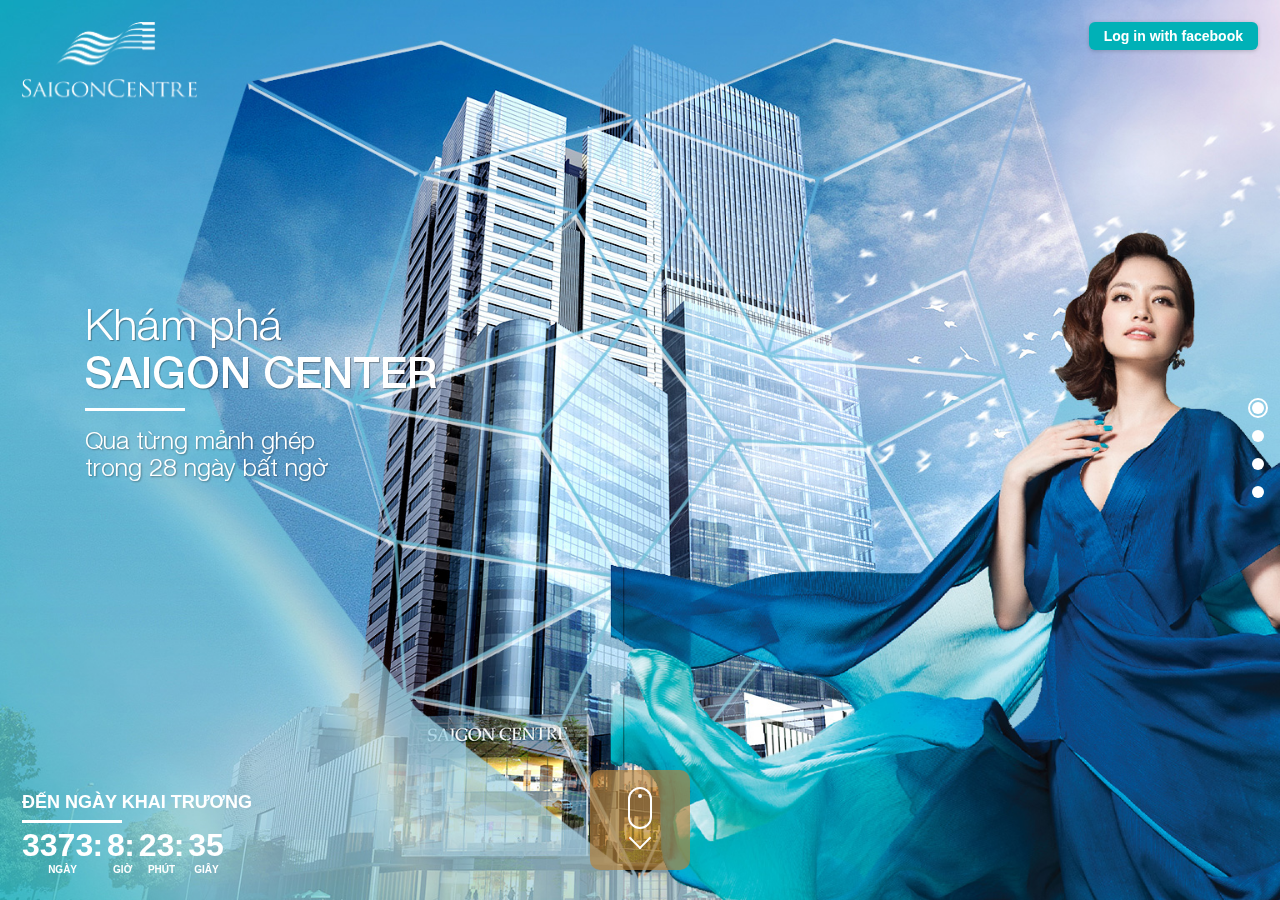
<file: frame1.html>
<!DOCTYPE html>
<html>
<head lang="vi">
  <title>Sai Gon Center</title>
  <meta charset="utf-8">
  <meta http-equiv="X-UA-Compatible" content="IE=edge">

  <meta name="HandheldFriendly" content="True">
  <meta name="MobileOptimized" content="320">
  <meta name="viewport" content="width=device-width, initial-scale=1.0, maximum-scale=1.0, user-scalable=no">
  <meta name="apple-touch-fullscreen" content="yes">
  <meta name="apple-mobile-web-app-capable" content="yes">
  <meta http-equiv="cleartype" content="on">

  <link href="images/favicon.ico" rel="shortcut icon" type="image/x-icon">

  <!-- CSS Styles -->
  <link rel="stylesheet" type="text/css" href="css/normalize.css">
  <link rel="stylesheet" type="text/css" href="css/bootstrap.min.css">
  <link rel="stylesheet" type="text/css" href="css/font-awesome.min.css"/>
  <link rel="stylesheet" type="text/css" href="css/animate.css"/>
  <link rel="stylesheet" type="text/css" href="css/main.css">
  <link rel="stylesheet" href="css/sequence-theme.two-up.css"/>
  <!--[if lt IE 9]>
  <link href="css/sequence-theme.two-up-ie8.css" rel="stylesheet" media="all">
  <![endif]-->
</head>
<body>

<section id="sequence" class="seq">
  <!-- Logo -->
  <div class="logo">
    <a href="#"><img src="images/logo.png" alt=""/></a>
  </div>

  <div class="login-face">
    <a href="#" class="btn-login open">Log in with facebook</a>
  </div>

  <div class="seq-nav">
    <ul role="navigation" aria-label="Pagination" class="pagination-nav seq-pagination">
      <li>
        <a href="#step1" rel="step1" title="Go to slide 1"><span class="numeral"></span></a>
      </li>

      <li>
        <a href="#step2" rel="step2" title="Go to slide 2"><span class="numeral"></span></a>
      </li>

      <li>
        <a href="#step3" rel="step3" title="Go to slide 3"><span class="numeral"></span></a>
      </li>

      <li>
        <a href="#step4" rel="step4" title="Go to slide 4"><span class="numeral"></span></a>
      </li>
    </ul>

    <button class="btn-next seq-next seq-swipe" type="button" aria-label="Next">
      <svg xmlns="http://www.w3.org/2000/svg" width="20" height="21.5" viewBox="30.4 23.7 20 21.5"
           enable-background="new 30.4 23.7 20 21.5" role="img" aria-labelledby="title-swipe-icon"><title
        id="title-swipe-icon">Swipe Icon</title>
        <path
          d="M33 23.7c-.1 0-.3.1-.4.2l-2.1 2.1c-.2.2-.2.6 0 .9l2.1 2.1c.2.2.6.2.9 0s.2-.6 0-.9l-1.1-1.1h5.2c.3 0 .6-.3.6-.6s-.3-.6-.6-.6h-5.2l1.1-1.1c.2-.2.3-.6 0-.9-.1-.1-.2-.1-.5-.1zm14.6 0c-.3 0-.6.3-.6.7 0 .1.1.3.2.4l1.1 1.1h-5.2c-.3 0-.6.3-.6.6s.2.5.6.5h5.2l-1.1 1.1c-.2.2-.2.6 0 .9s.6.2.9 0l2.1-2.1c.2-.2.2-.6 0-.9l-2.1-2.1c-.2-.2-.3-.2-.5-.2zm-7.3 1.3c-.8 0-1.4.6-1.4 1.4v8.8c-.5-.6-1.1-1.3-1.6-1.6-.3-.2-.7-.4-1.1-.4-.7 0-1.2.5-1.3 1.2-.1.8.4 1.6.8 2.2l1.5 2.4 1.2 1.9c.6 1 .7 1.8.7 2.9v1.2c0 .1.1.2.2.2h8.2c.1 0 .2-.1.2-.2.1-.8.2-1.6.4-2.4.7-2 1.3-3.9 1.3-6.4v-4c0-.8-.6-1.4-1.4-1.4-.4 0-.7.1-1.2.6 0-.8-.6-1.4-1.4-1.4-.5 0-.9.2-1.2.6-.1-.7-.7-1.2-1.4-1.2-.5 0-.9.2-1.2.6v-3.5c.2-.8-.5-1.5-1.3-1.5z"/>
      </svg>
    </button>
  </div>

  <div class="seq-screen">
    <ul class="seq-canvas">
      <li id="step1" class="step1 ">
        <button class="seq-next-button seq-next" type="button" aria-label="Next">
          <div class="mouse_scroll">
            <div class="mouse">
              <div class="wheel"></div>
            </div>
            <div>
              <span class="m_scroll_arrows unu"></span>
            </div>
          </div>
        </button>
        <div data-seq class="seq-feature seq-full">
          <div style="background-image: url(images/frame/bg-frame1.jpg);">
            <!-- This image is hidden via CSS and is only here for accessibility. The image shown is actually a background-image set via an inline style above -->
            <img src="images/frame/bg-frame1.jpg" alt="Khám phá SAI GON CENTER"/>
          </div>
        </div>
        <div data-seq class="seq-content seq-content-left seq-half seq-valign">
          <div class="frame1">
            <h2 class="title-frame1">Khám phá</h2>

            <h2 class="sub-title-frame1">Saigon center</h2>

            <h3 class="description-frame1">Qua từng mảnh ghép <br/> trong 28 ngày bất ngờ</h3>

            <a class="view-gallery seq-next" href="#">Sưu tập mảnh ghép</a>
          </div>
        </div>
      </li>
      <li id="step2" class="step2">
        <div data-seq class="seq-feature seq-full ">
          <div style="background-image: url(images/frame/bg-frame2.jpg)">
            <!-- This image is hidden via CSS and is only here for accessibility. The image shown is actually a background-image set via an inline style above -->
            <img src="images/frame/bg-frame2.jpg" alt="Sưu tầm mảnh ghép"/>
          </div>
        </div>
        <div data-seq class="seq-content seq-content-right seq-half seq-valign">
          <div class="frame2">
            <h2 class="title-frame2">Sưu tập mảnh ghép</h2>

            <div class="frame2-content">Từ ngày 11/07 tới ngày 07/08, mỗi ngày Saigon Center mang tới một câu hỏi thú vị
              với những món quà sẽ khiến bạn bất ngờ. Tham gia thử thách mỗi ngày để nhận được những chiếc huy hiệu quý
              giá cho cuộc thi Offline 'The Crazy Race' sẽ được tổ chức vào ngày 14/08.
            </div>

            <ul role="navigation" aria-label="Pagination" class="frame2-group seq-pagination">
              <li>
              </li>
              <li>
              </li>
              <li>
                <a class="btn-frame2 text-left" href="#">28 ngày bất ngờ</a>
              </li>
              <li>
                <a class="btn-frame2 text-right" href="#">The crazy race</a>
              </li>
            </ul>

            <div class="panel-group" role="tablist" aria-multiselectable="true" id="group-description">
              <div class="panel gs-panel">
                <div class="panel-heading" role="tab" id="headingGroup1">
                  <h4 class="panel-title">
                    <a role="button" data-toggle="collapse" data-parent="#group-description" href="#group1"
                       aria-expanded="true" aria-controls="group1">
                      <i class="panel-arrow"></i> <span>Ba bước tham gia đơn giản</span>
                    </a>
                  </h4>
                </div>
                <div id="group1" class="panel-collapse collapse in" role="tabpanel" aria-labelledby="headingGroup1">
                  <div class="panel-body">
                    <div class="row">
                      <div class="col-md-4">
                        <div class="content-group1">
                          <a href="#"><i class="icon-home"></i></a>

                          <p class="content-group">
                            Truy cập website <a class="link-group"
                                                href="http://saigoncentre.com.vn">saigoncentre.com.vn</a> và vào trang
                            ‘28 Days of Surprise'.
                          </p>
                        </div>
                      </div>
                      <div class="col-md-4">
                        <div class="content-group1">
                          <a href="#"><i class="icon-facebook"></i></a>

                          <p class="content-group">
                            Đăng nhập bằng tài khoản Facebook để tham gia giải câu hỏi
                          </p>
                        </div>
                      </div>
                      <div class="col-md-4">
                        <div class="content-group1">
                          <a href="#"><i class="icon-question"></i></a>

                          <p class="content-group">
                            Trả lời mảnh ghép tương ứng với mỗi câu hỏi để nhận phần quà bất ngờ
                          </p>
                        </div>
                      </div>
                    </div>
                  </div>
                </div>
              </div>
              <div class="panel gs-panel">
                <div class="panel-heading" role="tab" id="headingGroup2">
                  <h4 class="panel-title">
                    <a class="collapsed" role="button" data-toggle="collapse"
                       data-parent="#group-description"
                       href="#group2" aria-expanded="false"
                       aria-controls="group2">
                      <i class="panel-arrow"></i> <span>Những điều cần biết</span>
                    </a>
                  </h4>
                </div>
                <div id="group2" class="panel-collapse collapse"
                     role="tabpanel"
                     aria-labelledby="headingGroup2">
                  <div class="panel-body">
                    <div class="row">
                      <div class="col-md-12">
                        <div class="content-group2">
                          <p class="content-group">
                            1. Mảnh ghép ẩn chứa câu hỏi sẽ được mở ra trên website vào lúc 10h sáng mỗi ngày từ ngày
                            11/07/2016 đến 07/08/2016.
                          </p>

                          <p class="content-group">
                            2. Bạn chỉ có duy nhất 1 cơ hội trả lời câu hỏi, vì thế hãy kiểm tra thật kỹ và chắc chắn
                            rằng
                            đó là đáp án cuối cùng của bạn.
                          </p>

                          <p class="content-group">
                            3. Khi trả lời xong câu hỏi, nếu đúng bạn sẽ được nhận 1 huy hiệu bỏ vào Giỏ sưu tập của
                            bạn. Bạn phải sưu tầm ít nhất 14 huy hiệu mới đủ điều kiện vào vòng trong 'The Crazy Race'.
                          </p>

                          <p class="content-group">
                            4. Mỗi ngày nếu bạn trả lời đúng câu hỏi, bạn sẽ có cơ hội được nhận phần quà bất ngờ tương
                            ứng với ngày đó.
                          </p>
                        </div>
                      </div>
                    </div>
                  </div>
                </div>
              </div>
              <div class="panel gs-panel">
                <div class="panel-heading" role="tab" id="headingGroup3">
                  <h4 class="panel-title">
                    <a class="collapsed" role="button" data-toggle="collapse"
                       data-parent="#group-description"
                       href="#group3" aria-expanded="false"
                       aria-controls="group3">
                      <i class="panel-arrow"></i> <span>Những câu hỏi thường gặp</span>
                    </a>
                  </h4>
                </div>
                <div id="group3" class="panel-collapse collapse"
                     role="tabpanel"
                     aria-labelledby="headingGroup3">
                  <div class="panel-body">
                    <div class="row">
                      <div class="col-md-12">
                        <div class="content-group3">
                          <p class="content-group">
                            <span class="question">1. Các câu hỏi dưới dạng gì? Có khó không?</span>
                            Câu hỏi dưới hình thức trắc nghiệm để bạn lựa chọn 1 trong 4 phương án trả lời. Bạn sẽ được
                            cung cấp những manh mối liên quan tới những nhãn hàng đã và sắp có mặt tại Saigon Center.
                          </p>

                          <p class="content-group">
                            <span class="question">2. Tôi có thể sửa đáp án được không?</span>
                            Bạn chỉ được trả lời câu hỏi của ngày 1 lần duy nhất. Vì thế, bạn hãy chắc chắn với phương
                            án cuối cùng của mình. </p>
                        </div>
                      </div>
                    </div>
                  </div>
                </div>
              </div>
            </div>
          </div>
        </div>
      </li>
      <li id="step3" class="step3 seq-in">
        <div data-seq class="seq-feature seq-full ">
          <div style="background-image: url(images/frame/bg-frame3.jpg)">
            <!-- This image is hidden via CSS and is only here for accessibility. The image shown is actually a background-image set via an inline style above -->
            <img src="images/frame/bg-frame3.jpg" alt="Khám phá mảnh ghép"/>
          </div>
        </div>
        <div data-seq class="seq-content seq-full">
          <div class="frame3">
            <a href="#" class="logo-event"><img src="images/event/logo-event.png" alt=""/></a>

            <div id="question-list" style="background-image: url(images/frame/bg-frame3-1.png); display: inherit">
              <div class="carousel">
                <div class="block-image"><a class="isOpen" href="#"><img src="images/event/event1.png" alt="Image 1"/></a></div>
                <div class="block-image"><a class="isLog" href="#"><img src="images/event/event2.png" alt="Image 2"/></a></div>
                <div class="block-image"><a class="isLog" href="#"><img src="images/event/event3.png" alt="Image 3"/></a></div>
                <div class="block-image"><a class="isLog" href="#"><img src="images/event/event4.png" alt="Image 4"/></a></div>
                <div class="block-image"><a class="isOver" href="#"><img src="images/event/event5.png" alt="Image 5"/></a></div>
              </div>

              <div class="promotion-block">
                <i class="icon-device"></i>

                <h2 class="title-frame3">Khám phá mảnh ghép hôm nay</h2>

                <h3 class="description-frame3">
                  Cơ hội để nhận voucher 1.000.000 VND!
                </h3>
              </div>
            </div>
            <div id="question" class="sub-block" style="display: none">
              <div class="row">
                <div class="col-md-6">
                  <div class="content-block">
                    <div class="wrapper-block">
                      <div class="image-block">
                        <a href="#" class="btn-back"><i class="icon-back"></i> <span>Trở lại</span></a>
                        <img src="images/question/image-1.png" alt="Image 1"/>
                      </div>
                    </div>
                  </div>
                </div>
                <div class="col-md-6">
                  <div class="content-block">
                    <div class="wrapper-block">
                      <div class="question-block">
                        <h2 class="question-title">Bạn có thể đoán ra được bất ngờ nào sẽ xuất hiện tại Saigon Center
                          tuần tới?</h2>

                        <p class="question-description">
                          Đây là tuần lễ khai trương của một thương hiệu lần đầu tiên có mặt tại Việt Nam. <br/>
                          Đây cũng là một thương hiệu nổi tiếng của Nhật theo mô hình Department Store.
                        </p>

                        <form id="question-data">
                          <div class="radio">
                            <input type="radio" name="optionsRadios" id="value1" value="A">
                            <label for="value1">
                              <span><i>A</i></span>Takashimaya
                            </label>
                          </div>
                          <div class="radio">
                            <input type="radio" name="optionsRadios" id="value2" value="B">
                            <label for="value2">
                              <span><i>B</i></span>Superdry
                            </label>
                          </div>
                          <div class="radio">
                            <input type="radio" name="optionsRadios" id="value3" value="C">
                            <label for="value3">
                              <span><i>C</i></span>Marakume
                            </label>
                          </div>
                          <div class="radio">
                            <input type="radio" name="optionsRadios" id="value4" value="D">
                            <label for="value4">
                              <span><i>D</i></span>Momo Paradise
                            </label>
                          </div>
                          <div class="form-group">
                            <div class="col-md-12">
                              <button type="submit" class="btn-submit">Xác nhận</button>
                              <span class="note-form">(*) Bạn chỉ có thể trả lời một lần</span>
                            </div>
                          </div>
                        </form>
                      </div>
                    </div>
                  </div>
                </div>
              </div>
            </div>
            <div id="reward" class="sub-block" style="display: none">
              <div class="row">
                <div class="col-md-6">
                  <div class="content-block">
                    <div class="wrapper-block">
                      <div class="image-block">
                        <a href="#" class="btn-back"><i class="icon-back"></i> <span>Trở lại</span></a>
                        <img src="images/question/image-1.png" alt="Image 1"/>
                      </div>
                    </div>
                  </div>
                </div>
                <div class="col-md-6">
                  <div class="content-block">
                    <div class="wrapper-block">
                      <div class="reward-block">
                        <h2 class="reward-title">Chúc mừng bạn đã trả lời chính xác!</h2>

                        <p class="reward-description">
                          Bạn nhận được một huy hiệu để bỏ vào bộ sưu tập.<br/>
                          Đừng quên quay vào ngày mai để giải mã câu hỏi tiếp theo và xem kết quả nhận quà bất ngờ của
                          ngày hôm nay không nhé? <br/>
                          <i>Thu thập thêm 10 mảnh để có cơ hội tham gia <a href="#">'THE CRAZY RACE'</a></i>
                        </p>

                        <div class="reward-action">
                          <a href="#" class="view-gallery btn-reward">Xem bộ sưu tập</a>
                          <a href="#" class="share-facebook btn-reward">Chia sẻ facebook</a>
                        </div>
                      </div>
                    </div>
                  </div>
                </div>
              </div>
            </div>
            <div id="lost" class="sub-block" style="background-image: url(images/question/lost-bg.png); display: none">
              <div class="row">
                <div class="col-md-6">
                  <div class="content-block">
                    <div class="wrapper-block">
                      <div class="image-block">
                        <a href="#" class="btn-back"><i class="icon-back"></i> <span>Trở lại</span></a>
                        <img src="images/question/image-1.png" alt="Image 1"/>
                      </div>
                    </div>
                  </div>
                </div>
                <div class="col-md-6">
                  <div class="content-block">
                    <div class="wrapper-block">
                      <div class="lost-block">
                        <h2 class="lost-title">Rất tiếc bạn đã chọn câu trả lời sai!</h2>

                        <h3 class="result-lost">
                          Câu trả lời đúng là B
                        </h3>

                        <p class="lost-description">

                          <i>Đừng quên quay vào ngày mai để giải mã câu hỏi tiếp theo và xem kết quả nhận quà bất ngờ
                            của
                            ngày hôm nay không nhé? <br/>
                            Thu thập thêm 10 mảnh để có cơ hội tham gia <a href="#">'THE CRAZY RACE'</a></i>
                        </p>

                        <div class="lost-action">
                          <a href="#" class="view-gallery btn-lost">Xem bộ sưu tập</a>
                          <a href="#" class="share-facebook btn-lost">Chia sẻ facebook</a>
                        </div>
                      </div>
                    </div>
                  </div>
                </div>
              </div>
            </div>
          </div>
        </div>

      </li>
      <li id="step4" class="step4">
        <div data-seq class="seq-feature seq-full ">
          <div style="background-image: url(images/frame/bg-frame4.jpg)">
            <!-- This image is hidden via CSS and is only here for accessibility. The image shown is actually a background-image set via an inline style above -->
            <img src="images/frame/bg-frame4.jpg" alt="Bộ Sưu Tập"/>
          </div>
        </div>
        <div data-seq class="seq-content seq-half seq-half-left seq-valign">
          <div class="frame4">
            <h2 class="title-frame4">The Crazy Race</h2>

            <p class="frame4-content">50 bạn sưu tập trên 14 mảnh ghép bất ngờ có cơ hội được lựa chọn để tham gia cuộc
              thi The Crazy Race tại
              trung tâm thương maik Saigon Center vào ngày 14/8/2016 cùng với 1 người bạn của mình. Nhiều thử thách bất
              ngờ cùng các phần quà hấp dẫn chờ đón các bạn!</p>

            <ul role="navigation" aria-label="Pagination" class="seq-pagination">
              <li>
              </li>
              <li>
                <a class="btn-frame4" href="#">Nội dung chương trình</a>
              </li>
              <li>
                <a class="btn-frame4" href="#">Sưu tập mảnh ghép</a>
              </li>
              <li>
              </li>
            </ul>
          </div>
        </div>
      </li>
    </ul>
  </div>

  <div class="countdown">
    <h2 class="title-countdown">Đến ngày khai trương</h2>
    <ul id="countdown">
      <li id="days">
        <div class="number">00</div>
        <div class="label">Ngày</div>
      </li>
      <li id="hours">
        <div class="number">00</div>
        <div class="label">Giờ</div>
      </li>
      <li id="minutes">
        <div class="number">00</div>
        <div class="label">Phút</div>
      </li>
      <li id="seconds">
        <div class="number">00</div>
        <div class="label">Giây</div>
      </li>
    </ul>
  </div>
</section>

<div id="loginWithFacebook" class="dialog">
  <div class="dialog-overlay"></div>
  <div class="dialog-content">
    <div class="dialog-header">
      <i class="icon-lock"></i>

      <h2 class="title-login">Mời bạn đăng nhập facebook <br/> trước khi trả lời câu hỏi</h2>
      <i class="icon-facebook-dialog"></i>
      <a href="#" class="btn-login-with-facebook"><span>Đăng nhập facebook</span></a>
    </div>
    <div class="dialog-footer">
      <a href="#" class="close-dialog-login btn-close-login">Đóng</a>
    </div>
  </div>
</div>

<div id="dialogGallery" class="dialog">
  <div class="dialog-overlay"></div>
  <div class="dialog-content">
    <div class="gallery-background" style="background-image: url(images/dialog/bg-gallery.jpg);">
      <div class="row">
        <div class="col-md-6 col-md-offset-6">
          <div class="gallery-content">
            <div class="group-gallery">
              <i class="icon-gallery"></i>

              <h2 class="title-gallery" style="">Bộ sưu tập</h2>

              <div class="total-gallery">
                <h3 class="title-total-gallery">Bạn đã thu thập được</h3>

                <div class="result">
                  <span>14/28</span>
                  mảnh ghép
                </div>
              </div>

              <a href="#" class="btn-gallery" style="">Chia sẻ</a>
              <a href="#" class="btn-gallery close-dialog-gallery" style="">Đóng</a>
            </div>
          </div>
        </div>
      </div>
    </div>
  </div>
</div>

  <script type="text/javascript" src="js/lib/jquery-2.2.3.min.js"></script>
  <script type="text/javascript" src="js/lib/jquery.easing.min.js"></script>
  <script type="text/javascript" src="js/lib/bootstrap.min.js"></script>
  <script type="text/javascript" src="js/lib/wow.min.js"></script>
  <script type="text/javascript" src="js/lib/jquery.slimscroll.min.js"></script>
  <script src="js/lib/imagesloaded.pkgd.min.js"></script>
  <script src="js/lib/hammer.min.js"></script>
  <script src="js/lib/sequence.min.js"></script>
  <script src="js/lib/sequence-theme.two-up.min.js"></script>
  <script src="js/countdown.js"></script>
  <script src="js/carousel.js"></script>
  <script type="text/javascript" src="js/script.js"></script>
</body>
</html>
</file>
<file: css/sequence-theme.two-up.css>
@charset "UTF-8";
/**
 * Theme Name: Two Up
 * Version: 1.0.0
 * Theme URL: http://sequencejs.com/themes/two-up/
 *
 * A full-screen, two column layout for showing a featured image and description
 *
 * This theme is powered by Sequence.js - The
 * responsive CSS animation framework for creating unique sliders,
 * presentations, banners, and other step-based applications.
 *
 * Author: Ian Lunn
 * Author URL: http://ianlunn.co.uk/
 *
 * Theme License: http://sequencejs.com/licenses/#free-theme
 * Sequence.js Licenses: http://sequencejs.com/licenses/
 *
 * Copyright ┬⌐ 2015 Ian Lunn Design Limited unless otherwise stated.
 */
@import url("http://fonts.googleapis.com/css?family=Oswald:400,700|Merriweather:300");
body {
  overflow-x: hidden; }

.seq {
  /* Dimensions */
  width: 100vw;
  max-width: 100%;
  height: 100vh;
  /* Hide anything that goes beyond the boundaries of the Sequence container */
  overflow: hidden;
  /* Center the Sequence container on the page */
  margin: 0 auto;
  padding: 0;
  /* Some basic styles */
  font-family: sans-serif;
  -webkit-text-size-adjust: 100%; }
  .seq .seq-screen,
  .seq .seq-canvas,
  .seq .seq-canvas > * {
    /* Reset the canvas and steps for more browser consistency */
    margin: 0;
    padding: 0;
    list-style: none;
    display: block; }
    @media (max-width: 768px) {
      .seq .seq-screen,
      .seq .seq-canvas,
      .seq .seq-canvas > * {
        display: none; } }
  .seq .seq-canvas {
    /* Make the steps inline */
    white-space: nowrap;
    /* Remove the 4px gap between steps */
    font-size: 0; }
  .seq .seq-canvas > * {
    /* Make the steps inline and 100% of the window width */
    display: inline-block;
    vertical-align: top;
    width: 100%;
    /* Reset the font-size as the parent was set to 0 */
    font-size: 16px; }
  .seq .seq-attribution {
    /* Credits */
    position: relative;
    display: block;
    margin: 0 auto;
    padding: .5em;
    text-align: center;
    line-height: 140%; }
    .seq .seq-attribution a {
      color: #444;
      text-decoration: none;
      font-weight: 700; }
      .seq .seq-attribution a:focus, .seq .seq-attribution a:hover {
        color: #000; }
  .seq .seq-preload-circle {
    /* Color of preloader indicator circles */
    fill: black; }
  .seq .seq-in {
    /* Until JS is enabled, put the nominated step on top of the others */
    z-index: 1; }
  .seq.seq-active {
    /* When JS is enabled */ }
    .seq.seq-active .seq-nav {
      display: block; }
      @media (max-width: 768px) {
        .seq.seq-active .seq-nav {
          display: none; } }
    .seq.seq-active .seq-in {
      /* Now JS is enabled, remove the z-index from the nominated step */
      z-index: auto; }
  .seq .seq-valign:before {
    /* Vertically align elements */
    content: "";
    height: 100%; }
  .seq .seq-valign:before,
  .seq .seq-valign > div {
    display: inline-block;
    vertical-align: middle; }
  .seq .seq-nav {
    display: none;
    position: absolute;
    z-index: 100;
    top: 200px;
    left: 50%;
    padding: .5em 1em;
    text-align: center;
    background: black;
    background: rgba(0, 0, 0, 0.6);
    border-top-left-radius: 10px;
    border-top-right-radius: 10px;
    color: white;
    font-family: 'Oswald', sans-serif;
    /* Horizontally align and move up so it sits at the bottom of the feature */
    -webkit-transform: translateX(-50%) translateY(-100%) translateZ(100px);
    -moz-transform: translateX(-50%) translateY(-100%) translateZ(100px);
    -ms-transform: translateX(-50%) translateY(-100%) translateZ(100px);
    -o-transform: translateX(-50%) translateY(-100%) translateZ(100px);
    transform: translateX(-50%) translateY(-100%) translateZ(100px);
    /* Prevent the user from being able to highlight the nav */
    -webkit-touch-callout: none;
    -webkit-user-select: none;
    -moz-user-select: none;
    -ms-user-select: none;
    -o-user-select: none;
    user-select: none; }
  .seq .pagination,
  .seq .seq-swipe {
    display: inline-block;
    vertical-align: top; }
  .seq .seq-swipe {
    margin-left: .5em; }
    .seq .seq-swipe path {
      /* Color of the swipe icon */
      fill: white; }
  .seq .pagination-nav {
    margin: 0;
    padding: 0; }
    .seq .pagination-nav a {
      text-decoration: none; }
    .seq .pagination-nav li {
      /* Make the pagination links circles */
      display: inline-block;
      vertical-align: top;
      padding: 0;
      text-align: center;
      position: relative;
      cursor: pointer;
      width: 0.75em;
      height: 0.75em;
      margin: 0 1em 0 0;
      border-radius: 50%;
      background: white;
      -webkit-transition-duration: 0.3s;
      -moz-transition-duration: 0.3s;
      -ms-transition-duration: 0.3s;
      -o-transition-duration: 0.3s;
      transition-duration: 0.3s;
      -webkit-transition-property: background;
      -moz-transition-property: background;
      -ms-transition-property: background;
      -o-transition-property: background;
      transition-property: background; }
      .seq .pagination-nav li .numeral {
        /* Numbers shown in pagination */
        font-size: .6875em;
        font-weight: 700;
        color: black;
        vertical-align: top;
        line-height: 1.45454545em;
        -webkit-transition-duration: 0.3s;
        -moz-transition-duration: 0.3s;
        -ms-transition-duration: 0.3s;
        -o-transition-duration: 0.3s;
        transition-duration: 0.3s;
        -webkit-transition-property: color;
        -moz-transition-property: color;
        -ms-transition-property: color;
        -o-transition-property: color;
        transition-property: color;
        -moz-osx-font-smoothing: grayscale; }
      .seq .pagination-nav li:focus, .seq .pagination-nav li:hover {
        background: white; }
        .seq .pagination-nav li:focus .numeral, .seq .pagination-nav li:hover .numeral {
          color: black; }
      .seq .pagination-nav li:before {
        /* Circle around pagination. Animated when hovered over */
        pointer-events: none;
        content: "";
        position: absolute;
        top: 50%;
        left: 50%;
        border: white solid 2px;
        border-radius: 50%;
        width: 1.25em;
        height: 1.25em;
        opacity: 0;
        -webkit-transform: translateX(-50%) translateY(-50%) scale(3);
        -moz-transform: translateX(-50%) translateY(-50%) scale(3);
        -ms-transform: translateX(-50%) translateY(-50%) scale(3);
        -o-transform: translateX(-50%) translateY(-50%) scale(3);
        transform: translateX(-50%) translateY(-50%) scale(3);
        -webkit-transition-duration: 0.3s;
        -moz-transition-duration: 0.3s;
        -ms-transition-duration: 0.3s;
        -o-transition-duration: 0.3s;
        transition-duration: 0.3s;
        -webkit-transition-timing-function: ease-out;
        -moz-transition-timing-function: ease-out;
        -ms-transition-timing-function: ease-out;
        -o-transition-timing-function: ease-out;
        transition-timing-function: ease-out;
        -webkit-transition-property: transform, opacity;
        -moz-transition-property: transform, opacity;
        -ms-transition-property: transform, opacity;
        -o-transition-property: transform, opacity;
        transition-property: transform, opacity; }
      .seq .pagination-nav li.seq-current {
        cursor: auto; }
      .seq .pagination-nav li.seq-current:before {
        /* Animate the circle around the pagination link */
        opacity: 1;
        -webkit-transform: translateX(-50%) translateY(-50%) scale(1);
        -moz-transform: translateX(-50%) translateY(-50%) scale(1);
        -ms-transform: translateX(-50%) translateY(-50%) scale(1);
        -o-transform: translateX(-50%) translateY(-50%) scale(1);
        transform: translateX(-50%) translateY(-50%) scale(1); }
      .seq .pagination-nav li:after {
        /* Lines between dots */
        pointer-events: none;
        position: absolute;
        top: 50%;
        left: 100%;
        height: 2px;
        width: 1.25em;
        background: white;
        -webkit-transform: translateY(-50%);
        -moz-transform: translateY(-50%);
        -ms-transform: translateY(-50%);
        -o-transform: translateY(-50%);
        transform: translateY(-50%); }
      .seq .pagination-nav li:last-child {
        /* Remove the line after the last dot as it's not needed */
        margin-bottom: 0;
        margin-right: 0; }
        .seq .pagination-nav li:last-child:after {
          content: none; }
  .seq .seq-tooltip {
    /* Turn off tooltips for small layout */
    display: none; }
  .seq .seq-next-button {
    /* Turn off the next button for small layout */
    display: none;
    /* Reset the next button so it doesn't look like a button */
    padding: 0;
    background: none;
    border: none;
    line-height: 1; }
  .seq .seq-content-left {
    /* Position the content on the left */
    left: 0;
    right: auto;
    font-size: 0;
    font-family: 'Helvetica Neue', serif;
    /* Hide the content until it is active and fades in */
    opacity: 0;
    /* When active, move the content over .3s */
    -webkit-transition-duration: 0.3s;
    -moz-transition-duration: 0.3s;
    -ms-transition-duration: 0.3s;
    -o-transition-duration: 0.3s;
    transition-duration: 0.3s;
    -webkit-transition-delay: .2s;
    -moz-transition-delay: .2s;
    -ms-transition-delay: .2s;
    -o-transition-delay: .2s;
    transition-delay: .2s;
    -webkit-transition-property: opacity;
    -moz-transition-property: opacity;
    -ms-transition-property: opacity;
    -o-transition-property: opacity;
    transition-property: opacity;
    -webkit-transition-timing-function: ease-in-out;
    -moz-transition-timing-function: ease-in-out;
    -ms-transition-timing-function: ease-in-out;
    -o-transition-timing-function: ease-in-out;
    transition-timing-function: ease-in-out; }
  .seq .seq-content-right {
    /* Position the content on the left */
    left: auto;
    right: 0;
    font-size: 0;
    font-family: 'Helvetica Neue', serif;
    /* Hide the content until it is active and fades in */
    opacity: 0;
    /* When active, move the content over .3s */
    -webkit-transition-duration: 0.3s;
    -moz-transition-duration: 0.3s;
    -ms-transition-duration: 0.3s;
    -o-transition-duration: 0.3s;
    transition-duration: 0.3s;
    -webkit-transition-delay: .2s;
    -moz-transition-delay: .2s;
    -ms-transition-delay: .2s;
    -o-transition-delay: .2s;
    transition-delay: .2s;
    -webkit-transition-property: opacity;
    -moz-transition-property: opacity;
    -ms-transition-property: opacity;
    -o-transition-property: opacity;
    transition-property: opacity;
    -webkit-transition-timing-function: ease-in-out;
    -moz-transition-timing-function: ease-in-out;
    -ms-transition-timing-function: ease-in-out;
    -o-transition-timing-function: ease-in-out;
    transition-timing-function: ease-in-out; }
  .seq .seq-button {
    display: inline-block;
    margin-top: 1em;
    padding: 8px 20px;
    color: #2c2c2c;
    text-decoration: none;
    font-family: 'Helvetica Neue', sans-serif;
    font-size: 18px;
    font-weight: 600;
    background-color: #fed8a1;
    -webkit-border-radius: 8px;
    -moz-border-radius: 8px;
    -ms-border-radius: 8px;
    -o-border-radius: 8px;
    border-radius: 8px;
    -webkit-transition-duration: 0.3s;
    -moz-transition-duration: 0.3s;
    -ms-transition-duration: 0.3s;
    -o-transition-duration: 0.3s;
    transition-duration: 0.3s;
    -webkit-transition-property: color, background;
    -moz-transition-property: color, background;
    -ms-transition-property: color, background;
    -o-transition-property: color, background;
    transition-property: color, background; }
    .seq .seq-button:focus, .seq .seq-button:hover {
      background-color: black;
      color: white; }
  .seq .seq-feature {
    height: 200px;
    overflow: hidden;
    background: #333; }
  .seq .seq-feature > div {
    width: 100%;
    height: 100%;
    background-repeat: no-repeat;
    background-position: 50% 50%;
    background-size: cover; }
    .seq .seq-feature > div img {
      /*
       * The <img /> is only used for screen readers. The actual image is
       * applied via an inline style on the <div class="seq-feature"> element
       */
      display: none; }
  .seq .seq-in {
    /* Animate in positions for content */ }
    .seq .seq-in .seq-content {
      opacity: 1;
      -webkit-transform: translateY(0) translateZ(0);
      -moz-transform: translateY(0) translateZ(0);
      -ms-transform: translateY(0) translateZ(0);
      -o-transform: translateY(0) translateZ(0);
      transform: translateY(0) translateZ(0); }
  .seq .seq-out {
    /* Animate out positions for content */ }
    .seq .seq-out .seq-content {
      opacity: 1;
      -webkit-transform: translateY(0) translateZ(0);
      -moz-transform: translateY(0) translateZ(0);
      -ms-transform: translateY(0) translateZ(0);
      -o-transform: translateY(0) translateZ(0);
      transform: translateY(0) translateZ(0); }
  .seq.seq-fallback {
    /* Styles for older browsers when in fallback mode */ }
    .seq.seq-fallback .seq-nav {
      width: 100%;
      left: 0;
      border-radius: 0;
      margin-top: -40px; }
    .seq.seq-fallback .seq-next-button {
      display: none !important; }
    .seq.seq-fallback .seq-tooltip {
      margin-top: -16px; }

@media only screen and (max-width: 768px) {
  .seq.seq-reversed .seq-content {
    /* Don't allow content to reset to its start position when reversed */
    opacity: 1;
    -webkit-transform: translateY(0) translateZ(0);
    -moz-transform: translateY(0) translateZ(0);
    -ms-transform: translateY(0) translateZ(0);
    -o-transform: translateY(0) translateZ(0);
    transform: translateY(0) translateZ(0); } }
.btn-next {
  border: 0;
  background-color: transparent;
  display: block; }

@media only screen and (min-width: 769px) {
  html,
  body {
    /* Make the theme fullscreen */
    height: 100%; }

  .seq {
    height: 100%; }
    .seq .seq-canvas > * {
      overflow: hidden; }
    .seq .seq-attribution {
      position: absolute;
      top: 0;
      right: 0;
      max-width: 40%;
      background: black;
      background: rgba(0, 0, 0, 0.6);
      color: white;
      text-align: left; }
      .seq .seq-attribution a {
        color: #ccc; }
        .seq .seq-attribution a:focus, .seq .seq-attribution a:hover {
          color: white; }
    .seq.seq-active {
      /* When JS is enabled */ }
      .seq.seq-active .seq-next-button {
        display: block; }
    .seq .seq-next-button {
      cursor: pointer;
      position: absolute;
      z-index: 10;
      bottom: 30px;
      left: 50%;
      width: 100px;
      height: 100px;
      background-color: rgba(183, 130, 56, 0.67);
      color: white;
      -webkit-border-radius: 10px;
      -moz-border-radius: 10px;
      -ms-border-radius: 10px;
      -o-border-radius: 10px;
      border-radius: 10px;
      -webkit-transform: translateX(-50%) translateZ(100px);
      -moz-transform: translateX(-50%) translateZ(100px);
      -ms-transform: translateX(-50%) translateZ(100px);
      -o-transform: translateX(-50%) translateZ(100px);
      transform: translateX(-50%) translateZ(100px);
      -webkit-transition-duration: .1s;
      -moz-transition-duration: .1s;
      -ms-transition-duration: .1s;
      -o-transition-duration: .1s;
      transition-duration: .1s;
      -webkit-transition-property: transform;
      -moz-transition-property: transform;
      -ms-transition-property: transform;
      -o-transition-property: transform;
      transition-property: transform; }
    .seq .seq-screen,
    .seq .seq-canvas,
    .seq .seq-canvas > * {
      /* Make Sequence full screen in large layout */
      position: absolute;
      height: 100%;
      width: 100%;
      margin: 0;
      padding: 0;
      list-style: none; }
    .seq .seq-canvas {
      white-space: normal; }
    .seq .seq-full {
      position: absolute;
      top: 0;
      bottom: 0;
      width: 100%;
      height: 100%; }
    .seq .seq-half {
      position: absolute;
      top: 0;
      bottom: 0;
      width: 50%; }
    .seq .seq-nav {
      top: 50%;
      left: auto;
      right: 1em;
      height: auto;
      width: 1em;
      background: transparent;
      /* Vertically align */
      -webkit-transform: translateY(-50%) translateZ(100px);
      -moz-transform: translateY(-50%) translateZ(100px);
      -ms-transform: translateY(-50%) translateZ(100px);
      -o-transform: translateY(-50%) translateZ(100px);
      transform: translateY(-50%) translateZ(100px); }
    .seq .pagination-nav li {
      display: block;
      margin: 0 0 1em;
      font-size: 16px; }
      .seq .pagination-nav li:hover .seq-tooltip {
        opacity: 1;
        visibility: visible;
        /* Move the tooltip up as it appears */
        -webkit-transform: translateY(-50%) translateZ(0);
        -moz-transform: translateY(-50%) translateZ(0);
        -ms-transform: translateY(-50%) translateZ(0);
        -o-transform: translateY(-50%) translateZ(0);
        transform: translateY(-50%) translateZ(0); }
      .seq .pagination-nav li:after {
        /* Lines between dots */
        left: 50%;
        top: 100%;
        width: 0;
        height: 0;
        -webkit-transform: translateX(-50%);
        -moz-transform: translateX(-50%);
        -ms-transform: translateX(-50%);
        -o-transform: translateX(-50%);
        transform: translateX(-50%); }
    .seq .seq-tooltip {
      display: block;
      cursor: default;
      pointer-events: none;
      white-space: nowrap;
      opacity: 0;
      visibility: hidden;
      position: absolute;
      top: 50%;
      right: 1em;
      margin-right: 1em;
      padding: .5em 1em;
      background: white;
      font-family: 'Oswald', sans-serif;
      font-size: .875em;
      font-weight: 400;
      color: black;
      -webkit-transform: translateY(-30%) translateZ(0);
      -moz-transform: translateY(-30%) translateZ(0);
      -ms-transform: translateY(-30%) translateZ(0);
      -o-transform: translateY(-30%) translateZ(0);
      transform: translateY(-30%) translateZ(0);
      -webkit-transition-duration: .3s;
      -moz-transition-duration: .3s;
      -ms-transition-duration: .3s;
      -o-transition-duration: .3s;
      transition-duration: .3s;
      -webkit-transition-property: transform, opacity;
      -moz-transition-property: transform, opacity;
      -ms-transition-property: transform, opacity;
      -o-transition-property: transform, opacity;
      transition-property: transform, opacity; }
    .seq.seq-touch .seq-tooltip {
      /* Don't show tooltips on touch devices */
      display: none; }
    .seq .seq-swipe {
      /* Hide the swipe indicator for large layout */
      display: none; }
    .seq .seq-feature {
      /* Position the feature on the right */
      left: auto;
      right: 0;
      height: auto;
      -webkit-transform: translateY(100%) translateZ(0);
      -moz-transform: translateY(100%) translateZ(0);
      -ms-transform: translateY(100%) translateZ(0);
      -o-transform: translateY(100%) translateZ(0);
      transform: translateY(100%) translateZ(0);
      -webkit-transition-duration: 0.3s;
      -moz-transition-duration: 0.3s;
      -ms-transition-duration: 0.3s;
      -o-transition-duration: 0.3s;
      transition-duration: 0.3s;
      -webkit-transition-property: transform;
      -moz-transition-property: transform;
      -ms-transition-property: transform;
      -o-transition-property: transform;
      transition-property: transform; }
    .seq .seq-feature > div {
      -webkit-transform: translateY(-80%) translateZ(0);
      -moz-transform: translateY(-80%) translateZ(0);
      -ms-transform: translateY(-80%) translateZ(0);
      -o-transform: translateY(-80%) translateZ(0);
      transform: translateY(-80%) translateZ(0);
      -webkit-transition-duration: 0.3s;
      -moz-transition-duration: 0.3s;
      -ms-transition-duration: 0.3s;
      -o-transition-duration: 0.3s;
      transition-duration: 0.3s;
      -webkit-transition-property: transform;
      -moz-transition-property: transform;
      -ms-transition-property: transform;
      -o-transition-property: transform;
      transition-property: transform; }
    .seq .seq-content {
      -webkit-transform: translateY(100%) translateZ(0);
      -moz-transform: translateY(100%) translateZ(0);
      -ms-transform: translateY(100%) translateZ(0);
      -o-transform: translateY(100%) translateZ(0);
      transform: translateY(100%) translateZ(0);
      -webkit-transition-property: transform, opacity;
      -moz-transition-property: transform, opacity;
      -ms-transition-property: transform, opacity;
      -o-transition-property: transform, opacity;
      transition-property: transform, opacity;
      -webkit-transition-delay: 0s;
      -moz-transition-delay: 0s;
      -ms-transition-delay: 0s;
      -o-transition-delay: 0s;
      transition-delay: 0s; }
    .seq .seq-in {
      /* Animate in positions for content */ }
      .seq .seq-in .seq-feature,
      .seq .seq-in .seq-feature > div,
      .seq .seq-in .seq-content {
        -webkit-transform: translateY(0) translateZ(0);
        -moz-transform: translateY(0) translateZ(0);
        -ms-transform: translateY(0) translateZ(0);
        -o-transform: translateY(0) translateZ(0);
        transform: translateY(0) translateZ(0); }
    .seq .seq-out {
      /* Animate out positions for content */ }
      .seq .seq-out .seq-feature,
      .seq .seq-out .seq-feature > div {
        -webkit-transform: translateY(0) translateZ(0);
        -moz-transform: translateY(0) translateZ(0);
        -ms-transform: translateY(0) translateZ(0);
        -o-transform: translateY(0) translateZ(0);
        transform: translateY(0) translateZ(0); }
      .seq .seq-out .seq-content {
        -webkit-transform: translateY(-100%) translateZ(0);
        -moz-transform: translateY(-100%) translateZ(0);
        -ms-transform: translateY(-100%) translateZ(0);
        -o-transform: translateY(-100%) translateZ(0);
        transform: translateY(-100%) translateZ(0); }
    .seq.seq-reversed .seq-canvas > *:first-of-type, .seq.seq-reversed .seq-canvas > *:last-of-type {
      /* Delay the moveActiveStepToTop option until the step has moved out */
      -webkit-transition-delay: .5s;
      -moz-transition-delay: .5s;
      -ms-transition-delay: .5s;
      -o-transition-delay: .5s;
      transition-delay: .5s;
      -webkit-transition-property: opacity, transform, z-index !important;
      -moz-transition-property: opacity, transform, z-index !important;
      -ms-transition-property: opacity, transform, z-index !important;
      -o-transition-property: opacity, transform, z-index !important;
      transition-property: opacity, transform, z-index !important; }
    .seq.seq-fallback {
      /* Styles for older browsers when in fallback mode */ }
      .seq.seq-fallback .seq-nav {
        width: 1em;
        left: auto;
        margin-top: 0; } }
@media only screen and (min-height: 520px) and (max-width: 768px) {
  /* Increase the height of the hero image in one-up layout */
  .seq .seq-nav {
    top: 300px; }

  .seq .seq-feature {
    height: 300px; } }
@media only screen and (min-height: 620px) and (max-width: 768px) {
  /* Increase the height of the hero image in one-up layout */
  .seq .seq-nav {
    top: 400px; }

  .seq .seq-feature {
    height: 400px; } }
.mouse_scroll {
  display: block;
  height: 66px;
  left: 50%;
  margin-left: -12px;
  margin-top: -33px;
  position: absolute;
  top: 50%;
  width: 24px; }

.m_scroll_arrows {
  display: block;
  -ms-transform: rotate(45deg);
  /* IE 9 */
  -webkit-transform: rotate(45deg);
  /* Chrome, Safari, Opera */
  transform: rotate(45deg);
  border-right: 2px solid white;
  border-bottom: 2px solid white;
  margin: 0 0 3px 4px;
  width: 16px;
  height: 16px; }

.unu {
  margin-top: 1px; }

.unu, .doi, .trei {
  -webkit-animation: mouse-scroll 1s infinite;
  -moz-animation: mouse-scroll 1s infinite; }

.unu {
  -webkit-animation-delay: .1s;
  -moz-animation-delay: .1s;
  -webkit-animation-direction: alternate; }

.doi {
  -webkit-animation-delay: .2s;
  -moz-animation-delay: .2s;
  -webkit-animation-direction: alternate;
  margin-top: -6px; }

.trei {
  -webkit-animation-delay: .3s;
  -moz-animation-delay: .3s;
  -webkit-animation-direction: alternate;
  margin-top: -6px; }

.mouse {
  height: 42px;
  width: 24px;
  border-radius: 14px;
  transform: none;
  border: 2px solid white;
  top: 170px; }

.wheel {
  display: block;
  margin: 5px auto;
  background: white;
  position: relative;
  height: 4px;
  width: 4px;
  border: 2px solid #fff;
  -webkit-border-radius: 8px;
  border-radius: 8px; }

.wheel {
  -webkit-animation: mouse-wheel 0.6s linear infinite;
  -moz-animation: mouse-wheel 0.6s linear infinite; }

@-webkit-keyframes mouse-wheel {
  0% {
    opacity: 1;
    -webkit-transform: translateY(0);
    -ms-transform: translateY(0);
    transform: translateY(0); }
  100% {
    opacity: 0;
    -webkit-transform: translateY(6px);
    -ms-transform: translateY(6px);
    transform: translateY(6px); } }
@-moz-keyframes mouse-wheel {
  0% {
    top: 1px; }
  25% {
    top: 2px; }
  50% {
    top: 3px; }
  75% {
    top: 2px; }
  100% {
    top: 1px; } }
@-webkit-keyframes mouse-scroll {
  0% {
    opacity: 0; }
  50% {
    opacity: .5; }
  100% {
    opacity: 1; } }
@-moz-keyframes mouse-scroll {
  0% {
    opacity: 0; }
  50% {
    opacity: .5; }
  100% {
    opacity: 1; } }
@-o-keyframes mouse-scroll {
  0% {
    opacity: 0; }
  50% {
    opacity: .5; }
  100% {
    opacity: 1; } }
@keyframes mouse-scroll {
  0% {
    opacity: 0; }
  50% {
    opacity: .5; }
  100% {
    opacity: 1; } }
</file>
<file: css/sequence-theme.two-up-ie8.css>
/* Styles for IE8 */
.seq .seq-feature {
  height: 400px; }

.seq .seq-nav {
  top: 400px; }

.seq .seq-pagination li {
  background: #999FA2; }

.seq .seq-pagination .seq-current {
  background: white; }

.seq .seq-pagination li:before,
.seq .seq-pagination li:after {
  content: none; }
</file>
<file: css/main.css>
/*
	HTML5 Reset :: style.css
	----------------------------------------------------------
	We have learned much from/been inspired by/taken code where offered from:

	Eric Meyer					:: http://meyerweb.com
	HTML5 Doctor				:: http://html5doctor.com
	and the HTML5 Boilerplate	:: http://html5boilerplate.com

-------------------------------------------------------------------------------*/
/* Let's default this puppy out
-------------------------------------------------------------------------------*/
html,
body,
body div,
span,
object,
iframe,
h1,
h2,
h3,
h4,
h5,
h6,
p,
blockquote,
pre,
abbr,
address,
cite,
code,
del,
dfn,
em,
img,
ins,
kbd,
q,
samp,
small,
strong,
sub,
sup,
var,
b,
i,
dl,
dt,
dd,
ol,
ul,
li,
fieldset,
form,
label,
legend,
table,
caption,
tbody,
tfoot,
thead,
tr,
th,
td,
article,
aside,
figure,
footer,
header,
menu,
nav,
section,
time,
mark,
audio,
video,
details,
summary {
  margin: 0;
  padding: 0;
  border: 0;
  font-size: 100%;
  font-weight: normal;
  vertical-align: baseline;
  background: transparent;
}
article,
aside,
figure,
footer,
header,
nav,
section,
details,
summary {
  display: block;
}
/* consider resetting the default cursor: https://gist.github.com/murtaugh/5247154 */
/* Apply a natural box layout model to all elements: http://paulirish.com/2012/box-sizing-border-box-ftw/ */
*,
*:before,
*:after {
  box-sizing: border-box;
  outline: none;
}
a {
  outline: 0;
}
:focus {
  outline: none !important;
}
button::-moz-focus-inner,
a::-moz-focus-inner {
  border: 0;
}
/* Responsive images and other embedded objects
   Note: keeping IMG here will cause problems if you're using foreground images as sprites.
   If this default setting for images is causing issues, you might want to replace it with a .responsive class instead. */
img,
object,
embed {
  max-width: 100%;
}
/* force a vertical scrollbar to prevent a jumpy page */
/* we use a lot of ULs that aren't bulleted.
	don't forget to restore the bullets within content. */
ul {
  list-style: none;
}
blockquote,
q {
  quotes: none;
}
blockquote:before,
blockquote:after,
q:before,
q:after {
  content: '';
  content: none;
}
a {
  margin: 0;
  padding: 0;
  font-size: 100%;
  vertical-align: baseline;
  background: transparent;
  text-decoration: none;
}
del {
  text-decoration: line-through;
}
abbr[title],
dfn[title] {
  border-bottom: 1px dotted #000;
  cursor: help;
}
/* tables still need cellspacing="0" in the markup */
table {
  border-collapse: collapse;
  border-spacing: 0;
}
th {
  font-weight: bold;
  vertical-align: bottom;
}
td {
  font-weight: normal;
  vertical-align: top;
}
hr {
  display: block;
  height: 1px;
  border: 0;
  border-top: 1px solid #ccc;
  margin: 1em 0;
  padding: 0;
}
input,
select {
  vertical-align: middle;
}
pre {
  white-space: pre;
  /* CSS2 */
  white-space: pre-wrap;
  /* CSS 2.1 */
  white-space: pre-line;
  /* CSS 3 (and 2.1 as well, actually) */
  word-wrap: break-word;
  /* IE */
}
input[type="radio"] {
  vertical-align: text-bottom;
}
input[type="checkbox"] {
  vertical-align: bottom;
}
.ie7 input[type="checkbox"] {
  vertical-align: baseline;
}
.ie6 input {
  vertical-align: text-bottom;
}
select,
input,
textarea {
  font: 99% sans-serif;
}
table {
  font-size: inherit;
  font: 100%;
}
small {
  font-size: 85%;
}
strong {
  font-weight: bold;
}
td,
td img {
  vertical-align: top;
}
/* Make sure sup and sub don't mess with your line-heights http://gist.github.com/413930 */
sub,
sup {
  font-size: 75%;
  line-height: 0;
  position: relative;
}
sup {
  top: -0.5em;
}
sub {
  bottom: -0.25em;
}
/* standardize any monospaced elements */
pre,
code,
kbd,
samp {
  font-family: monospace, sans-serif;
}
/* hand cursor on clickable elements */
.clickable,
label,
input[type=button],
input[type=submit],
input[type=file],
button {
  cursor: pointer;
}
/* Webkit browsers add a 2px margin outside the chrome of form elements */
button,
input,
select,
textarea {
  margin: 0;
}
/* make buttons play nice in IE */
button,
input[type=button] {
  width: auto;
  overflow: visible;
}
/* scale images in IE7 more attractively */
.ie7 img {
  -ms-interpolation-mode: bicubic;
}
/* prevent BG image flicker upon hover
   (commented out as usage is rare, and the filter syntax messes with some pre-processors)
.ie6 html {filter: expression(document.execCommand("BackgroundImageCache", false, true));}
*/
/* let's clear some floats */
.clearfix:before,
.clearfix:after {
  content: "\0020";
  display: block;
  height: 0;
  overflow: hidden;
}
.clearfix:after {
  clear: both;
}
.clearfix {
  zoom: 1;
}
* {
  outline: none;
}
html {
  width: 100%;
  height: 100%;
}
html,
html a {
  -webkit-font-smoothing: subpixel-antialiased;
  -moz-osx-font-smoothing: grayscale;
  text-shadow: 1px 1px 1px rgba(0, 0, 0, 0.004);
}
body {
  background: #ffffff;
  color: #555555;
  font-family: 'Helvetica Neue', sans-serif;
  font-size: 14px;
  overflow-x: hidden;
}
@media (max-width: 768px) {
  body {
    background: url("../images/mobile/bg.png") no-repeat top left;
    background-size: cover;
  }
}
input,
textarea,
button,
select {
  -webkit-appearance: none;
  -moz-appearance: none;
  appearance: none;
}
textarea {
  min-height: 50px;
  resize: vertical;
}
a,
a:hover,
a:focus,
a:active {
  color: #555;
  text-decoration: none;
}
p {
  color: #555;
}
.page-header {
  text-transform: capitalize;
  font-weight: 600;
  font-size: 26px;
}
.logo {
  left: 22px;
  position: fixed;
  top: 22px;
  z-index: 99;
}
@media (max-width: 768px) {
  .logo {
    top: 10px;
    left: 10px;
  }
}
.logo a {
  background-position: center;
  background-size: contain;
  width: 175px;
  height: 76px;
  background-repeat: no-repeat;
  display: block;
}
@media (max-width: 768px) {
  .logo a {
    width: 75px;
    height: 46px;
  }
}
.login-face {
  right: 22px;
  position: fixed;
  top: 22px;
  z-index: 99;
}
@media (max-width: 768px) {
  .login-face {
    top: 10px;
    right: 10px;
  }
}
.login-face a.btn-login {
  display: inline-block;
  -webkit-border-radius: 6px;
  -moz-border-radius: 6px;
  -ms-border-radius: 6px;
  border-radius: 6px;
  -webkit-background-clip: padding-box;
  -moz-background-clip: padding-box;
  background-clip: padding-box;
  font-weight: 600;
  background-color: #00b1b7;
  color: white;
  padding: 4px 15px;
  box-shadow: 0 1px 4px rgba(0, 0, 0, 0.2);
  -webkit-transition: all 0.2s ease-in-out;
  -moz-transition: all 0.2s ease-in-out;
  -o-transition: all 0.2s ease-in-out;
  -ms-transition: all 0.2s ease-in-out;
  transition: all 0.2s ease-in-out;
}
@media (max-width: 768px) {
  .login-face a.btn-login {
    top: 10px;
    right: 10px;
  }
}
.login-face a.btn-login:focus,
.login-face a.btn-login:hover {
  background-color: #00C8CE;
}
@font-face {
  font-family: 'Open Sans';
  src: url('../fonts/OpenSans-Light-webfont.eot');
  src: url('../fonts/OpenSans-Light-webfont.eot?#iefix') format('embedded-opentype'), url('../fonts/OpenSans-Light-webfont.woff') format('woff'), url('../fonts/OpenSans-Light-webfont.ttf') format('truetype'), url('../fonts/OpenSans-Light-webfont.svg#OpenSansLight') format('svg');
  font-weight: 300;
  font-style: normal;
}
@font-face {
  font-family: 'Open Sans';
  src: url('../fonts/OpenSans-Regular-webfont.eot');
  src: url('../fonts/OpenSans-Regular-webfont.eot?#iefix') format('embedded-opentype'), url('../fonts/OpenSans-Regular-webfont.woff') format('woff'), url('../fonts/OpenSans-Regular-webfont.ttf') format('truetype'), url('../fonts/OpenSans-Regular-webfont.svg#OpenSansRegular') format('svg');
  font-weight: normal;
  font-style: normal;
}
@font-face {
  font-family: 'Open Sans';
  src: url('../fonts/OpenSans-Semibold-webfont.eot');
  src: url('../fonts/OpenSans-Semibold-webfont.eot?#iefix') format('embedded-opentype'), url('../fonts/OpenSans-Semibold-webfont.woff') format('woff'), url('../fonts/OpenSans-Semibold-webfont.ttf') format('truetype'), url('../fonts/OpenSans-Semibold-webfont.svg#OpenSansRegular') format('svg');
  font-weight: 600;
  font-style: normal;
}
@font-face {
  font-family: 'Open Sans';
  src: url('../fonts/OpenSans-Bold-webfont.eot');
  src: url('../fonts/OpenSans-Bold-webfont.eot?#iefix') format('embedded-opentype'), url('../fonts/OpenSans-Bold-webfont.woff') format('woff'), url('../fonts/OpenSans-Bold-webfont.ttf') format('truetype'), url('../fonts/OpenSans-Bold-webfont.svg#OpenSansBold') format('svg');
  font-weight: 600;
  font-style: normal;
}
@font-face {
  font-family: 'Glyphicons Halflings';
  src: url('../fonts/glyphicons-halflings-regular.eot');
  src: url('../fonts/glyphicons-halflings-regular.eot?#iefix') format('embedded-opentype'), url('../fonts/glyphicons-halflings-regular.woff2') format('woff2'), url('../fonts/glyphicons-halflings-regular.woff') format('woff'), url('../fonts/glyphicons-halflings-regular.ttf') format('truetype'), url('../fonts/glyphicons-halflings-regular.svg#glyphicons_halflingsregular') format('svg');
}
@font-face {
  font-family: 'Helvetica Neue';
  src: url('../fonts/HelveticaNeue-Medium.eot');
  src: url('../fonts/HelveticaNeue-Medium.eot?#iefix') format('embedded-opentype'), url('../fonts/HelveticaNeue-Medium.woff') format('woff'), url('../fonts/HelveticaNeue-Medium.ttf') format('truetype'), url('../fonts/HelveticaNeue-Medium.svg#HelveticaNeue-Medium') format('svg');
  font-weight: normal;
  font-style: normal;
}
@font-face {
  font-family: 'Helvetica Neue';
  src: url('../fonts/HelveticaNeue-Light.eot');
  src: url('../fonts/HelveticaNeue-Light.eot?#iefix') format('embedded-opentype'), url('../fonts/HelveticaNeue-Light.woff') format('woff'), url('../fonts/HelveticaNeue-Light.ttf') format('truetype'), url('../fonts/HelveticaNeue-Light.svg#HelveticaNeue-Light') format('svg');
  font-weight: 300;
  font-style: normal;
}
@font-face {
  font-family: 'Helvetica Neue';
  src: url('../fonts/HelveticaNeue-Bold.eot');
  src: url('../fonts/HelveticaNeue-Bold.eot?#iefix') format('embedded-opentype'), url('../fonts/HelveticaNeue-Bold.woff') format('woff'), url('../fonts/HelveticaNeue-Bold.ttf') format('truetype'), url('../fonts/HelveticaNeue-Bold.svg#HelveticaNeue-Bold') format('svg');
  font-weight: bold;
  font-style: normal;
}
.glyphicon {
  position: relative;
  top: 1px;
  display: inline-block;
  font-family: 'Glyphicons Halflings';
  font-style: normal;
  font-weight: normal;
  line-height: 1;
  -webkit-font-smoothing: antialiased;
  -moz-osx-font-smoothing: grayscale;
}
.countdown {
  left: 22px;
  position: fixed;
  bottom: 22px;
  z-index: 1;
}
@media (max-width: 768px) {
  .countdown {
    left: 10px;
    bottom: 0;
  }
}
.countdown .title-countdown {
  display: block;
  width: 100%;
  text-transform: uppercase;
  color: white;
  font-size: 18px;
  font-weight: 700;
  position: relative;
  padding-bottom: 10px;
  margin-bottom: 10px;
}
@media (max-width: 768px) {
  .countdown .title-countdown {
    display: none;
  }
}
.countdown .title-countdown:after {
  width: 100px;
  height: 3px;
  background-color: white;
  position: absolute;
  bottom: 0;
  left: 0;
  content: '';
}
.countdown ul#countdown {
  position: relative;
  margin: 0 auto;
  display: block;
}
.countdown ul#countdown li {
  display: inline-block;
  text-align: center;
  position: relative;
  padding-bottom: 20px;
}
.countdown ul#countdown li .number {
  color: white;
  font-size: 32px;
  font-weight: 700;
  position: relative;
  padding-right: 10px;
  line-height: 25px;
}
@media (max-width: 768px) {
  .countdown ul#countdown li .number {
    font-size: 18px;
  }
}
.countdown ul#countdown li .number:after {
  content: ':';
  color: white;
  font-size: 32px;
  font-weight: 700;
  position: absolute;
  right: 0;
  top: 0;
}
@media (max-width: 768px) {
  .countdown ul#countdown li .number:after {
    font-size: 18px;
  }
}
.countdown ul#countdown li .label {
  text-transform: uppercase;
  font-size: 10px;
  position: absolute;
  bottom: 0;
  left: 0;
  width: 100%;
  text-align: center;
}
@media (max-width: 768px) {
  .countdown ul#countdown li .label {
    font-size: 8px;
    bottom: 10px;
    left: -5px;
  }
}
.countdown ul#countdown li:last-child .number {
  padding-right: 0;
}
.countdown ul#countdown li:last-child .number:after {
  content: '';
}
.btn {
  background: rgba(0, 0, 0, 0.6);
  color: #fff;
  display: inline-block;
  font-size: 14px;
  padding: 8px 15px;
  text-decoration: none;
  text-align: center;
  min-width: 60px;
  position: relative;
  transition: all 0.2s;
}
.btn:hover {
  background: rgba(5, 120, 201, 0.9);
}
.btn.btn-big {
  font-size: 18px;
  padding: 15px 20px;
  min-width: 100px;
}
.btn-close {
  font-size: 20px;
  padding: 10px;
  background: rgba(55, 58, 71, 0.5);
}
.btn-close:hover {
  background: rgba(55, 58, 71, 0.9);
}
.dialog,
.dialog-overlay {
  width: 100%;
  height: 100%;
  top: 0;
  left: 0;
}
.dialog {
  position: fixed;
  display: -webkit-flex;
  display: flex;
  -webkit-align-items: center;
  align-items: center;
  -webkit-justify-content: center;
  justify-content: center;
  pointer-events: none;
  z-index: 999;
}
.dialog-overlay {
  position: absolute;
  z-index: 99;
  background: rgba(255, 255, 255, 0.7);
  opacity: 0;
  -webkit-transition: opacity 0.3s;
  transition: opacity 0.3s;
  -webkit-backface-visibility: hidden;
}
.dialog-open .dialog-overlay {
  opacity: 1;
  pointer-events: auto;
}
.dialog-content {
  width: 75%;
  max-width: 755px;
  min-width: 290px;
  background: #fff;
  text-align: center;
  position: relative;
  z-index: 100;
  opacity: 0;
  box-shadow: 0 3px 36px 0 rgba(0, 0, 0, 0.6);
}
@media (max-width: 640px) {
  .dialog-content {
    width: 90%;
  }
}
.dialog-open .dialog-content {
  pointer-events: auto;
}
/* Content */
.dialog.dialog-open .dialog-content,
.dialog.dialog-close .dialog-content {
  -webkit-animation-duration: 1s;
  animation-duration: 1s;
  -webkit-animation-timing-function: linear;
  animation-timing-function: linear;
  -webkit-animation-fill-mode: forwards;
  animation-fill-mode: forwards;
}
.dialog.dialog-open .dialog-content {
  -webkit-animation-name: anim-open;
  animation-name: anim-open;
}
.dialog.dialog-close .dialog-content {
  -webkit-animation-name: anim-close;
  animation-name: anim-close;
  -webkit-animation-duration: 0.3s;
  animation-duration: 0.3s;
  -webkit-animation-timing-function: ease-out;
  animation-timing-function: ease-out;
}
@-webkit-keyframes anim-open {
  0% {
    opacity: 0;
    -webkit-transform: matrix3d(0.7, 0, 0, 0, 0, 0.7, 0, 0, 0, 0, 1, 0, 0, 0, 0, 1);
    transform: matrix3d(0.7, 0, 0, 0, 0, 0.7, 0, 0, 0, 0, 1, 0, 0, 0, 0, 1);
  }
  2.083333% {
    -webkit-transform: matrix3d(0.75266, 0, 0, 0, 0, 0.76342, 0, 0, 0, 0, 1, 0, 0, 0, 0, 1);
    transform: matrix3d(0.75266, 0, 0, 0, 0, 0.76342, 0, 0, 0, 0, 1, 0, 0, 0, 0, 1);
  }
  4.166667% {
    -webkit-transform: matrix3d(0.81071, 0, 0, 0, 0, 0.84545, 0, 0, 0, 0, 1, 0, 0, 0, 0, 1);
    transform: matrix3d(0.81071, 0, 0, 0, 0, 0.84545, 0, 0, 0, 0, 1, 0, 0, 0, 0, 1);
  }
  6.25% {
    -webkit-transform: matrix3d(0.86808, 0, 0, 0, 0, 0.9286, 0, 0, 0, 0, 1, 0, 0, 0, 0, 1);
    transform: matrix3d(0.86808, 0, 0, 0, 0, 0.9286, 0, 0, 0, 0, 1, 0, 0, 0, 0, 1);
  }
  8.333333% {
    -webkit-transform: matrix3d(0.92038, 0, 0, 0, 0, 1, 0, 0, 0, 0, 1, 0, 0, 0, 0, 1);
    transform: matrix3d(0.92038, 0, 0, 0, 0, 1, 0, 0, 0, 0, 1, 0, 0, 0, 0, 1);
  }
  10.416667% {
    -webkit-transform: matrix3d(0.96482, 0, 0, 0, 0, 1.05202, 0, 0, 0, 0, 1, 0, 0, 0, 0, 1);
    transform: matrix3d(0.96482, 0, 0, 0, 0, 1.05202, 0, 0, 0, 0, 1, 0, 0, 0, 0, 1);
  }
  12.5% {
    -webkit-transform: matrix3d(1, 0, 0, 0, 0, 1.08204, 0, 0, 0, 0, 1, 0, 0, 0, 0, 1);
    transform: matrix3d(1, 0, 0, 0, 0, 1.08204, 0, 0, 0, 0, 1, 0, 0, 0, 0, 1);
  }
  14.583333% {
    -webkit-transform: matrix3d(1.02563, 0, 0, 0, 0, 1.09149, 0, 0, 0, 0, 1, 0, 0, 0, 0, 1);
    transform: matrix3d(1.02563, 0, 0, 0, 0, 1.09149, 0, 0, 0, 0, 1, 0, 0, 0, 0, 1);
  }
  16.666667% {
    -webkit-transform: matrix3d(1.04227, 0, 0, 0, 0, 1.08453, 0, 0, 0, 0, 1, 0, 0, 0, 0, 1);
    transform: matrix3d(1.04227, 0, 0, 0, 0, 1.08453, 0, 0, 0, 0, 1, 0, 0, 0, 0, 1);
  }
  18.75% {
    -webkit-transform: matrix3d(1.05102, 0, 0, 0, 0, 1.06666, 0, 0, 0, 0, 1, 0, 0, 0, 0, 1);
    transform: matrix3d(1.05102, 0, 0, 0, 0, 1.06666, 0, 0, 0, 0, 1, 0, 0, 0, 0, 1);
  }
  20.833333% {
    -webkit-transform: matrix3d(1.05334, 0, 0, 0, 0, 1.04355, 0, 0, 0, 0, 1, 0, 0, 0, 0, 1);
    transform: matrix3d(1.05334, 0, 0, 0, 0, 1.04355, 0, 0, 0, 0, 1, 0, 0, 0, 0, 1);
  }
  22.916667% {
    -webkit-transform: matrix3d(1.05078, 0, 0, 0, 0, 1.02012, 0, 0, 0, 0, 1, 0, 0, 0, 0, 1);
    transform: matrix3d(1.05078, 0, 0, 0, 0, 1.02012, 0, 0, 0, 0, 1, 0, 0, 0, 0, 1);
  }
  25% {
    -webkit-transform: matrix3d(1.04487, 0, 0, 0, 0, 1, 0, 0, 0, 0, 1, 0, 0, 0, 0, 1);
    transform: matrix3d(1.04487, 0, 0, 0, 0, 1, 0, 0, 0, 0, 1, 0, 0, 0, 0, 1);
  }
  27.083333% {
    -webkit-transform: matrix3d(1.03699, 0, 0, 0, 0, 0.98534, 0, 0, 0, 0, 1, 0, 0, 0, 0, 1);
    transform: matrix3d(1.03699, 0, 0, 0, 0, 0.98534, 0, 0, 0, 0, 1, 0, 0, 0, 0, 1);
  }
  29.166667% {
    -webkit-transform: matrix3d(1.02831, 0, 0, 0, 0, 0.97688, 0, 0, 0, 0, 1, 0, 0, 0, 0, 1);
    transform: matrix3d(1.02831, 0, 0, 0, 0, 0.97688, 0, 0, 0, 0, 1, 0, 0, 0, 0, 1);
  }
  31.25% {
    -webkit-transform: matrix3d(1.01973, 0, 0, 0, 0, 0.97422, 0, 0, 0, 0, 1, 0, 0, 0, 0, 1);
    transform: matrix3d(1.01973, 0, 0, 0, 0, 0.97422, 0, 0, 0, 0, 1, 0, 0, 0, 0, 1);
  }
  33.333333% {
    -webkit-transform: matrix3d(1.01191, 0, 0, 0, 0, 0.97618, 0, 0, 0, 0, 1, 0, 0, 0, 0, 1);
    transform: matrix3d(1.01191, 0, 0, 0, 0, 0.97618, 0, 0, 0, 0, 1, 0, 0, 0, 0, 1);
  }
  35.416667% {
    -webkit-transform: matrix3d(1.00526, 0, 0, 0, 0, 0.98122, 0, 0, 0, 0, 1, 0, 0, 0, 0, 1);
    transform: matrix3d(1.00526, 0, 0, 0, 0, 0.98122, 0, 0, 0, 0, 1, 0, 0, 0, 0, 1);
  }
  37.5% {
    -webkit-transform: matrix3d(1, 0, 0, 0, 0, 0.98773, 0, 0, 0, 0, 1, 0, 0, 0, 0, 1);
    transform: matrix3d(1, 0, 0, 0, 0, 0.98773, 0, 0, 0, 0, 1, 0, 0, 0, 0, 1);
  }
  39.583333% {
    -webkit-transform: matrix3d(0.99617, 0, 0, 0, 0, 0.99433, 0, 0, 0, 0, 1, 0, 0, 0, 0, 1);
    transform: matrix3d(0.99617, 0, 0, 0, 0, 0.99433, 0, 0, 0, 0, 1, 0, 0, 0, 0, 1);
  }
  41.666667% {
    -webkit-transform: matrix3d(0.99368, 0, 0, 0, 0, 1, 0, 0, 0, 0, 1, 0, 0, 0, 0, 1);
    transform: matrix3d(0.99368, 0, 0, 0, 0, 1, 0, 0, 0, 0, 1, 0, 0, 0, 0, 1);
  }
  43.75% {
    -webkit-transform: matrix3d(0.99237, 0, 0, 0, 0, 1.00413, 0, 0, 0, 0, 1, 0, 0, 0, 0, 1);
    transform: matrix3d(0.99237, 0, 0, 0, 0, 1.00413, 0, 0, 0, 0, 1, 0, 0, 0, 0, 1);
  }
  45.833333% {
    -webkit-transform: matrix3d(0.99202, 0, 0, 0, 0, 1.00651, 0, 0, 0, 0, 1, 0, 0, 0, 0, 1);
    transform: matrix3d(0.99202, 0, 0, 0, 0, 1.00651, 0, 0, 0, 0, 1, 0, 0, 0, 0, 1);
  }
  47.916667% {
    -webkit-transform: matrix3d(0.99241, 0, 0, 0, 0, 1.00726, 0, 0, 0, 0, 1, 0, 0, 0, 0, 1);
    transform: matrix3d(0.99241, 0, 0, 0, 0, 1.00726, 0, 0, 0, 0, 1, 0, 0, 0, 0, 1);
  }
  50% {
    opacity: 1;
    -webkit-transform: matrix3d(0.99329, 0, 0, 0, 0, 1.00671, 0, 0, 0, 0, 1, 0, 0, 0, 0, 1);
    transform: matrix3d(0.99329, 0, 0, 0, 0, 1.00671, 0, 0, 0, 0, 1, 0, 0, 0, 0, 1);
  }
  52.083333% {
    -webkit-transform: matrix3d(0.99447, 0, 0, 0, 0, 1.00529, 0, 0, 0, 0, 1, 0, 0, 0, 0, 1);
    transform: matrix3d(0.99447, 0, 0, 0, 0, 1.00529, 0, 0, 0, 0, 1, 0, 0, 0, 0, 1);
  }
  54.166667% {
    -webkit-transform: matrix3d(0.99577, 0, 0, 0, 0, 1.00346, 0, 0, 0, 0, 1, 0, 0, 0, 0, 1);
    transform: matrix3d(0.99577, 0, 0, 0, 0, 1.00346, 0, 0, 0, 0, 1, 0, 0, 0, 0, 1);
  }
  56.25% {
    -webkit-transform: matrix3d(0.99705, 0, 0, 0, 0, 1.0016, 0, 0, 0, 0, 1, 0, 0, 0, 0, 1);
    transform: matrix3d(0.99705, 0, 0, 0, 0, 1.0016, 0, 0, 0, 0, 1, 0, 0, 0, 0, 1);
  }
  58.333333% {
    -webkit-transform: matrix3d(0.99822, 0, 0, 0, 0, 1, 0, 0, 0, 0, 1, 0, 0, 0, 0, 1);
    transform: matrix3d(0.99822, 0, 0, 0, 0, 1, 0, 0, 0, 0, 1, 0, 0, 0, 0, 1);
  }
  60.416667% {
    -webkit-transform: matrix3d(0.99921, 0, 0, 0, 0, 0.99884, 0, 0, 0, 0, 1, 0, 0, 0, 0, 1);
    transform: matrix3d(0.99921, 0, 0, 0, 0, 0.99884, 0, 0, 0, 0, 1, 0, 0, 0, 0, 1);
  }
  62.5% {
    -webkit-transform: matrix3d(1, 0, 0, 0, 0, 0.99816, 0, 0, 0, 0, 1, 0, 0, 0, 0, 1);
    transform: matrix3d(1, 0, 0, 0, 0, 0.99816, 0, 0, 0, 0, 1, 0, 0, 0, 0, 1);
  }
  64.583333% {
    -webkit-transform: matrix3d(1.00057, 0, 0, 0, 0, 0.99795, 0, 0, 0, 0, 1, 0, 0, 0, 0, 1);
    transform: matrix3d(1.00057, 0, 0, 0, 0, 0.99795, 0, 0, 0, 0, 1, 0, 0, 0, 0, 1);
  }
  66.666667% {
    -webkit-transform: matrix3d(1.00095, 0, 0, 0, 0, 0.99811, 0, 0, 0, 0, 1, 0, 0, 0, 0, 1);
    transform: matrix3d(1.00095, 0, 0, 0, 0, 0.99811, 0, 0, 0, 0, 1, 0, 0, 0, 0, 1);
  }
  68.75% {
    -webkit-transform: matrix3d(1.00114, 0, 0, 0, 0, 0.99851, 0, 0, 0, 0, 1, 0, 0, 0, 0, 1);
    transform: matrix3d(1.00114, 0, 0, 0, 0, 0.99851, 0, 0, 0, 0, 1, 0, 0, 0, 0, 1);
  }
  70.833333% {
    -webkit-transform: matrix3d(1.00119, 0, 0, 0, 0, 0.99903, 0, 0, 0, 0, 1, 0, 0, 0, 0, 1);
    transform: matrix3d(1.00119, 0, 0, 0, 0, 0.99903, 0, 0, 0, 0, 1, 0, 0, 0, 0, 1);
  }
  72.916667% {
    -webkit-transform: matrix3d(1.00114, 0, 0, 0, 0, 0.99955, 0, 0, 0, 0, 1, 0, 0, 0, 0, 1);
    transform: matrix3d(1.00114, 0, 0, 0, 0, 0.99955, 0, 0, 0, 0, 1, 0, 0, 0, 0, 1);
  }
  75% {
    -webkit-transform: matrix3d(1.001, 0, 0, 0, 0, 1, 0, 0, 0, 0, 1, 0, 0, 0, 0, 1);
    transform: matrix3d(1.001, 0, 0, 0, 0, 1, 0, 0, 0, 0, 1, 0, 0, 0, 0, 1);
  }
  77.083333% {
    -webkit-transform: matrix3d(1.00083, 0, 0, 0, 0, 1.00033, 0, 0, 0, 0, 1, 0, 0, 0, 0, 1);
    transform: matrix3d(1.00083, 0, 0, 0, 0, 1.00033, 0, 0, 0, 0, 1, 0, 0, 0, 0, 1);
  }
  79.166667% {
    -webkit-transform: matrix3d(1.00063, 0, 0, 0, 0, 1.00052, 0, 0, 0, 0, 1, 0, 0, 0, 0, 1);
    transform: matrix3d(1.00063, 0, 0, 0, 0, 1.00052, 0, 0, 0, 0, 1, 0, 0, 0, 0, 1);
  }
  81.25% {
    -webkit-transform: matrix3d(1.00044, 0, 0, 0, 0, 1.00058, 0, 0, 0, 0, 1, 0, 0, 0, 0, 1);
    transform: matrix3d(1.00044, 0, 0, 0, 0, 1.00058, 0, 0, 0, 0, 1, 0, 0, 0, 0, 1);
  }
  83.333333% {
    -webkit-transform: matrix3d(1.00027, 0, 0, 0, 0, 1.00053, 0, 0, 0, 0, 1, 0, 0, 0, 0, 1);
    transform: matrix3d(1.00027, 0, 0, 0, 0, 1.00053, 0, 0, 0, 0, 1, 0, 0, 0, 0, 1);
  }
  85.416667% {
    -webkit-transform: matrix3d(1.00012, 0, 0, 0, 0, 1.00042, 0, 0, 0, 0, 1, 0, 0, 0, 0, 1);
    transform: matrix3d(1.00012, 0, 0, 0, 0, 1.00042, 0, 0, 0, 0, 1, 0, 0, 0, 0, 1);
  }
  87.5% {
    -webkit-transform: matrix3d(1, 0, 0, 0, 0, 1.00027, 0, 0, 0, 0, 1, 0, 0, 0, 0, 1);
    transform: matrix3d(1, 0, 0, 0, 0, 1.00027, 0, 0, 0, 0, 1, 0, 0, 0, 0, 1);
  }
  89.583333% {
    -webkit-transform: matrix3d(0.99991, 0, 0, 0, 0, 1.00013, 0, 0, 0, 0, 1, 0, 0, 0, 0, 1);
    transform: matrix3d(0.99991, 0, 0, 0, 0, 1.00013, 0, 0, 0, 0, 1, 0, 0, 0, 0, 1);
  }
  91.666667% {
    -webkit-transform: matrix3d(0.99986, 0, 0, 0, 0, 1, 0, 0, 0, 0, 1, 0, 0, 0, 0, 1);
    transform: matrix3d(0.99986, 0, 0, 0, 0, 1, 0, 0, 0, 0, 1, 0, 0, 0, 0, 1);
  }
  93.75% {
    -webkit-transform: matrix3d(0.99983, 0, 0, 0, 0, 0.99991, 0, 0, 0, 0, 1, 0, 0, 0, 0, 1);
    transform: matrix3d(0.99983, 0, 0, 0, 0, 0.99991, 0, 0, 0, 0, 1, 0, 0, 0, 0, 1);
  }
  95.833333% {
    -webkit-transform: matrix3d(0.99982, 0, 0, 0, 0, 0.99985, 0, 0, 0, 0, 1, 0, 0, 0, 0, 1);
    transform: matrix3d(0.99982, 0, 0, 0, 0, 0.99985, 0, 0, 0, 0, 1, 0, 0, 0, 0, 1);
  }
  97.916667% {
    -webkit-transform: matrix3d(0.99983, 0, 0, 0, 0, 0.99984, 0, 0, 0, 0, 1, 0, 0, 0, 0, 1);
    transform: matrix3d(0.99983, 0, 0, 0, 0, 0.99984, 0, 0, 0, 0, 1, 0, 0, 0, 0, 1);
  }
  100% {
    opacity: 1;
    -webkit-transform: matrix3d(1, 0, 0, 0, 0, 1, 0, 0, 0, 0, 1, 0, 0, 0, 0, 1);
    transform: matrix3d(1, 0, 0, 0, 0, 1, 0, 0, 0, 0, 1, 0, 0, 0, 0, 1);
  }
}
@keyframes anim-open {
  0% {
    opacity: 0;
    -webkit-transform: matrix3d(0.7, 0, 0, 0, 0, 0.7, 0, 0, 0, 0, 1, 0, 0, 0, 0, 1);
    transform: matrix3d(0.7, 0, 0, 0, 0, 0.7, 0, 0, 0, 0, 1, 0, 0, 0, 0, 1);
  }
  2.083333% {
    -webkit-transform: matrix3d(0.75266, 0, 0, 0, 0, 0.76342, 0, 0, 0, 0, 1, 0, 0, 0, 0, 1);
    transform: matrix3d(0.75266, 0, 0, 0, 0, 0.76342, 0, 0, 0, 0, 1, 0, 0, 0, 0, 1);
  }
  4.166667% {
    -webkit-transform: matrix3d(0.81071, 0, 0, 0, 0, 0.84545, 0, 0, 0, 0, 1, 0, 0, 0, 0, 1);
    transform: matrix3d(0.81071, 0, 0, 0, 0, 0.84545, 0, 0, 0, 0, 1, 0, 0, 0, 0, 1);
  }
  6.25% {
    -webkit-transform: matrix3d(0.86808, 0, 0, 0, 0, 0.9286, 0, 0, 0, 0, 1, 0, 0, 0, 0, 1);
    transform: matrix3d(0.86808, 0, 0, 0, 0, 0.9286, 0, 0, 0, 0, 1, 0, 0, 0, 0, 1);
  }
  8.333333% {
    -webkit-transform: matrix3d(0.92038, 0, 0, 0, 0, 1, 0, 0, 0, 0, 1, 0, 0, 0, 0, 1);
    transform: matrix3d(0.92038, 0, 0, 0, 0, 1, 0, 0, 0, 0, 1, 0, 0, 0, 0, 1);
  }
  10.416667% {
    -webkit-transform: matrix3d(0.96482, 0, 0, 0, 0, 1.05202, 0, 0, 0, 0, 1, 0, 0, 0, 0, 1);
    transform: matrix3d(0.96482, 0, 0, 0, 0, 1.05202, 0, 0, 0, 0, 1, 0, 0, 0, 0, 1);
  }
  12.5% {
    -webkit-transform: matrix3d(1, 0, 0, 0, 0, 1.08204, 0, 0, 0, 0, 1, 0, 0, 0, 0, 1);
    transform: matrix3d(1, 0, 0, 0, 0, 1.08204, 0, 0, 0, 0, 1, 0, 0, 0, 0, 1);
  }
  14.583333% {
    -webkit-transform: matrix3d(1.02563, 0, 0, 0, 0, 1.09149, 0, 0, 0, 0, 1, 0, 0, 0, 0, 1);
    transform: matrix3d(1.02563, 0, 0, 0, 0, 1.09149, 0, 0, 0, 0, 1, 0, 0, 0, 0, 1);
  }
  16.666667% {
    -webkit-transform: matrix3d(1.04227, 0, 0, 0, 0, 1.08453, 0, 0, 0, 0, 1, 0, 0, 0, 0, 1);
    transform: matrix3d(1.04227, 0, 0, 0, 0, 1.08453, 0, 0, 0, 0, 1, 0, 0, 0, 0, 1);
  }
  18.75% {
    -webkit-transform: matrix3d(1.05102, 0, 0, 0, 0, 1.06666, 0, 0, 0, 0, 1, 0, 0, 0, 0, 1);
    transform: matrix3d(1.05102, 0, 0, 0, 0, 1.06666, 0, 0, 0, 0, 1, 0, 0, 0, 0, 1);
  }
  20.833333% {
    -webkit-transform: matrix3d(1.05334, 0, 0, 0, 0, 1.04355, 0, 0, 0, 0, 1, 0, 0, 0, 0, 1);
    transform: matrix3d(1.05334, 0, 0, 0, 0, 1.04355, 0, 0, 0, 0, 1, 0, 0, 0, 0, 1);
  }
  22.916667% {
    -webkit-transform: matrix3d(1.05078, 0, 0, 0, 0, 1.02012, 0, 0, 0, 0, 1, 0, 0, 0, 0, 1);
    transform: matrix3d(1.05078, 0, 0, 0, 0, 1.02012, 0, 0, 0, 0, 1, 0, 0, 0, 0, 1);
  }
  25% {
    -webkit-transform: matrix3d(1.04487, 0, 0, 0, 0, 1, 0, 0, 0, 0, 1, 0, 0, 0, 0, 1);
    transform: matrix3d(1.04487, 0, 0, 0, 0, 1, 0, 0, 0, 0, 1, 0, 0, 0, 0, 1);
  }
  27.083333% {
    -webkit-transform: matrix3d(1.03699, 0, 0, 0, 0, 0.98534, 0, 0, 0, 0, 1, 0, 0, 0, 0, 1);
    transform: matrix3d(1.03699, 0, 0, 0, 0, 0.98534, 0, 0, 0, 0, 1, 0, 0, 0, 0, 1);
  }
  29.166667% {
    -webkit-transform: matrix3d(1.02831, 0, 0, 0, 0, 0.97688, 0, 0, 0, 0, 1, 0, 0, 0, 0, 1);
    transform: matrix3d(1.02831, 0, 0, 0, 0, 0.97688, 0, 0, 0, 0, 1, 0, 0, 0, 0, 1);
  }
  31.25% {
    -webkit-transform: matrix3d(1.01973, 0, 0, 0, 0, 0.97422, 0, 0, 0, 0, 1, 0, 0, 0, 0, 1);
    transform: matrix3d(1.01973, 0, 0, 0, 0, 0.97422, 0, 0, 0, 0, 1, 0, 0, 0, 0, 1);
  }
  33.333333% {
    -webkit-transform: matrix3d(1.01191, 0, 0, 0, 0, 0.97618, 0, 0, 0, 0, 1, 0, 0, 0, 0, 1);
    transform: matrix3d(1.01191, 0, 0, 0, 0, 0.97618, 0, 0, 0, 0, 1, 0, 0, 0, 0, 1);
  }
  35.416667% {
    -webkit-transform: matrix3d(1.00526, 0, 0, 0, 0, 0.98122, 0, 0, 0, 0, 1, 0, 0, 0, 0, 1);
    transform: matrix3d(1.00526, 0, 0, 0, 0, 0.98122, 0, 0, 0, 0, 1, 0, 0, 0, 0, 1);
  }
  37.5% {
    -webkit-transform: matrix3d(1, 0, 0, 0, 0, 0.98773, 0, 0, 0, 0, 1, 0, 0, 0, 0, 1);
    transform: matrix3d(1, 0, 0, 0, 0, 0.98773, 0, 0, 0, 0, 1, 0, 0, 0, 0, 1);
  }
  39.583333% {
    -webkit-transform: matrix3d(0.99617, 0, 0, 0, 0, 0.99433, 0, 0, 0, 0, 1, 0, 0, 0, 0, 1);
    transform: matrix3d(0.99617, 0, 0, 0, 0, 0.99433, 0, 0, 0, 0, 1, 0, 0, 0, 0, 1);
  }
  41.666667% {
    -webkit-transform: matrix3d(0.99368, 0, 0, 0, 0, 1, 0, 0, 0, 0, 1, 0, 0, 0, 0, 1);
    transform: matrix3d(0.99368, 0, 0, 0, 0, 1, 0, 0, 0, 0, 1, 0, 0, 0, 0, 1);
  }
  43.75% {
    -webkit-transform: matrix3d(0.99237, 0, 0, 0, 0, 1.00413, 0, 0, 0, 0, 1, 0, 0, 0, 0, 1);
    transform: matrix3d(0.99237, 0, 0, 0, 0, 1.00413, 0, 0, 0, 0, 1, 0, 0, 0, 0, 1);
  }
  45.833333% {
    -webkit-transform: matrix3d(0.99202, 0, 0, 0, 0, 1.00651, 0, 0, 0, 0, 1, 0, 0, 0, 0, 1);
    transform: matrix3d(0.99202, 0, 0, 0, 0, 1.00651, 0, 0, 0, 0, 1, 0, 0, 0, 0, 1);
  }
  47.916667% {
    -webkit-transform: matrix3d(0.99241, 0, 0, 0, 0, 1.00726, 0, 0, 0, 0, 1, 0, 0, 0, 0, 1);
    transform: matrix3d(0.99241, 0, 0, 0, 0, 1.00726, 0, 0, 0, 0, 1, 0, 0, 0, 0, 1);
  }
  50% {
    opacity: 1;
    -webkit-transform: matrix3d(0.99329, 0, 0, 0, 0, 1.00671, 0, 0, 0, 0, 1, 0, 0, 0, 0, 1);
    transform: matrix3d(0.99329, 0, 0, 0, 0, 1.00671, 0, 0, 0, 0, 1, 0, 0, 0, 0, 1);
  }
  52.083333% {
    -webkit-transform: matrix3d(0.99447, 0, 0, 0, 0, 1.00529, 0, 0, 0, 0, 1, 0, 0, 0, 0, 1);
    transform: matrix3d(0.99447, 0, 0, 0, 0, 1.00529, 0, 0, 0, 0, 1, 0, 0, 0, 0, 1);
  }
  54.166667% {
    -webkit-transform: matrix3d(0.99577, 0, 0, 0, 0, 1.00346, 0, 0, 0, 0, 1, 0, 0, 0, 0, 1);
    transform: matrix3d(0.99577, 0, 0, 0, 0, 1.00346, 0, 0, 0, 0, 1, 0, 0, 0, 0, 1);
  }
  56.25% {
    -webkit-transform: matrix3d(0.99705, 0, 0, 0, 0, 1.0016, 0, 0, 0, 0, 1, 0, 0, 0, 0, 1);
    transform: matrix3d(0.99705, 0, 0, 0, 0, 1.0016, 0, 0, 0, 0, 1, 0, 0, 0, 0, 1);
  }
  58.333333% {
    -webkit-transform: matrix3d(0.99822, 0, 0, 0, 0, 1, 0, 0, 0, 0, 1, 0, 0, 0, 0, 1);
    transform: matrix3d(0.99822, 0, 0, 0, 0, 1, 0, 0, 0, 0, 1, 0, 0, 0, 0, 1);
  }
  60.416667% {
    -webkit-transform: matrix3d(0.99921, 0, 0, 0, 0, 0.99884, 0, 0, 0, 0, 1, 0, 0, 0, 0, 1);
    transform: matrix3d(0.99921, 0, 0, 0, 0, 0.99884, 0, 0, 0, 0, 1, 0, 0, 0, 0, 1);
  }
  62.5% {
    -webkit-transform: matrix3d(1, 0, 0, 0, 0, 0.99816, 0, 0, 0, 0, 1, 0, 0, 0, 0, 1);
    transform: matrix3d(1, 0, 0, 0, 0, 0.99816, 0, 0, 0, 0, 1, 0, 0, 0, 0, 1);
  }
  64.583333% {
    -webkit-transform: matrix3d(1.00057, 0, 0, 0, 0, 0.99795, 0, 0, 0, 0, 1, 0, 0, 0, 0, 1);
    transform: matrix3d(1.00057, 0, 0, 0, 0, 0.99795, 0, 0, 0, 0, 1, 0, 0, 0, 0, 1);
  }
  66.666667% {
    -webkit-transform: matrix3d(1.00095, 0, 0, 0, 0, 0.99811, 0, 0, 0, 0, 1, 0, 0, 0, 0, 1);
    transform: matrix3d(1.00095, 0, 0, 0, 0, 0.99811, 0, 0, 0, 0, 1, 0, 0, 0, 0, 1);
  }
  68.75% {
    -webkit-transform: matrix3d(1.00114, 0, 0, 0, 0, 0.99851, 0, 0, 0, 0, 1, 0, 0, 0, 0, 1);
    transform: matrix3d(1.00114, 0, 0, 0, 0, 0.99851, 0, 0, 0, 0, 1, 0, 0, 0, 0, 1);
  }
  70.833333% {
    -webkit-transform: matrix3d(1.00119, 0, 0, 0, 0, 0.99903, 0, 0, 0, 0, 1, 0, 0, 0, 0, 1);
    transform: matrix3d(1.00119, 0, 0, 0, 0, 0.99903, 0, 0, 0, 0, 1, 0, 0, 0, 0, 1);
  }
  72.916667% {
    -webkit-transform: matrix3d(1.00114, 0, 0, 0, 0, 0.99955, 0, 0, 0, 0, 1, 0, 0, 0, 0, 1);
    transform: matrix3d(1.00114, 0, 0, 0, 0, 0.99955, 0, 0, 0, 0, 1, 0, 0, 0, 0, 1);
  }
  75% {
    -webkit-transform: matrix3d(1.001, 0, 0, 0, 0, 1, 0, 0, 0, 0, 1, 0, 0, 0, 0, 1);
    transform: matrix3d(1.001, 0, 0, 0, 0, 1, 0, 0, 0, 0, 1, 0, 0, 0, 0, 1);
  }
  77.083333% {
    -webkit-transform: matrix3d(1.00083, 0, 0, 0, 0, 1.00033, 0, 0, 0, 0, 1, 0, 0, 0, 0, 1);
    transform: matrix3d(1.00083, 0, 0, 0, 0, 1.00033, 0, 0, 0, 0, 1, 0, 0, 0, 0, 1);
  }
  79.166667% {
    -webkit-transform: matrix3d(1.00063, 0, 0, 0, 0, 1.00052, 0, 0, 0, 0, 1, 0, 0, 0, 0, 1);
    transform: matrix3d(1.00063, 0, 0, 0, 0, 1.00052, 0, 0, 0, 0, 1, 0, 0, 0, 0, 1);
  }
  81.25% {
    -webkit-transform: matrix3d(1.00044, 0, 0, 0, 0, 1.00058, 0, 0, 0, 0, 1, 0, 0, 0, 0, 1);
    transform: matrix3d(1.00044, 0, 0, 0, 0, 1.00058, 0, 0, 0, 0, 1, 0, 0, 0, 0, 1);
  }
  83.333333% {
    -webkit-transform: matrix3d(1.00027, 0, 0, 0, 0, 1.00053, 0, 0, 0, 0, 1, 0, 0, 0, 0, 1);
    transform: matrix3d(1.00027, 0, 0, 0, 0, 1.00053, 0, 0, 0, 0, 1, 0, 0, 0, 0, 1);
  }
  85.416667% {
    -webkit-transform: matrix3d(1.00012, 0, 0, 0, 0, 1.00042, 0, 0, 0, 0, 1, 0, 0, 0, 0, 1);
    transform: matrix3d(1.00012, 0, 0, 0, 0, 1.00042, 0, 0, 0, 0, 1, 0, 0, 0, 0, 1);
  }
  87.5% {
    -webkit-transform: matrix3d(1, 0, 0, 0, 0, 1.00027, 0, 0, 0, 0, 1, 0, 0, 0, 0, 1);
    transform: matrix3d(1, 0, 0, 0, 0, 1.00027, 0, 0, 0, 0, 1, 0, 0, 0, 0, 1);
  }
  89.583333% {
    -webkit-transform: matrix3d(0.99991, 0, 0, 0, 0, 1.00013, 0, 0, 0, 0, 1, 0, 0, 0, 0, 1);
    transform: matrix3d(0.99991, 0, 0, 0, 0, 1.00013, 0, 0, 0, 0, 1, 0, 0, 0, 0, 1);
  }
  91.666667% {
    -webkit-transform: matrix3d(0.99986, 0, 0, 0, 0, 1, 0, 0, 0, 0, 1, 0, 0, 0, 0, 1);
    transform: matrix3d(0.99986, 0, 0, 0, 0, 1, 0, 0, 0, 0, 1, 0, 0, 0, 0, 1);
  }
  93.75% {
    -webkit-transform: matrix3d(0.99983, 0, 0, 0, 0, 0.99991, 0, 0, 0, 0, 1, 0, 0, 0, 0, 1);
    transform: matrix3d(0.99983, 0, 0, 0, 0, 0.99991, 0, 0, 0, 0, 1, 0, 0, 0, 0, 1);
  }
  95.833333% {
    -webkit-transform: matrix3d(0.99982, 0, 0, 0, 0, 0.99985, 0, 0, 0, 0, 1, 0, 0, 0, 0, 1);
    transform: matrix3d(0.99982, 0, 0, 0, 0, 0.99985, 0, 0, 0, 0, 1, 0, 0, 0, 0, 1);
  }
  97.916667% {
    -webkit-transform: matrix3d(0.99983, 0, 0, 0, 0, 0.99984, 0, 0, 0, 0, 1, 0, 0, 0, 0, 1);
    transform: matrix3d(0.99983, 0, 0, 0, 0, 0.99984, 0, 0, 0, 0, 1, 0, 0, 0, 0, 1);
  }
  100% {
    opacity: 1;
    -webkit-transform: matrix3d(1, 0, 0, 0, 0, 1, 0, 0, 0, 0, 1, 0, 0, 0, 0, 1);
    transform: matrix3d(1, 0, 0, 0, 0, 1, 0, 0, 0, 0, 1, 0, 0, 0, 0, 1);
  }
}
@-webkit-keyframes anim-close {
  0% {
    opacity: 1;
  }
  100% {
    opacity: 0;
    -webkit-transform: scale3d(0.8, 0.8, 1);
  }
}
@keyframes anim-close {
  0% {
    opacity: 1;
  }
  100% {
    opacity: 0;
    -webkit-transform: scale3d(0.8, 0.8, 1);
    transform: scale3d(0.8, 0.8, 1);
  }
}
#loginWithFacebook .dialog-content {
  padding: 30px 60px;
  background-color: #00b1b7;
  color: white;
}
@media (max-width: 640px) {
  #loginWithFacebook .dialog-content {
    padding: 15px 20px;
  }
}
#loginWithFacebook .dialog-content .dialog-header {
  padding-top: 80px;
  position: relative;
  width: 100%;
  display: block;
}
#loginWithFacebook .dialog-content .dialog-header .icon-lock {
  position: absolute;
  top: 0;
  left: 50%;
  background: url("../images/icon-lock.png") no-repeat center;
  width: 41px;
  height: 48px;
  margin-left: -20px;
}
#loginWithFacebook .dialog-content .dialog-header .icon-lock:after {
  content: '';
  position: absolute;
  width: 255px;
  height: 1px;
  background-color: white;
  left: 60px;
  top: 30px;
}
@media (max-width: 640px) {
  #loginWithFacebook .dialog-content .dialog-header .icon-lock:after {
    width: 100px;
  }
}
#loginWithFacebook .dialog-content .dialog-header .icon-lock:before {
  content: '';
  position: absolute;
  width: 255px;
  height: 1px;
  background-color: white;
  right: 60px;
  top: 30px;
}
@media (max-width: 640px) {
  #loginWithFacebook .dialog-content .dialog-header .icon-lock:before {
    width: 100px;
  }
}
#loginWithFacebook .dialog-content .dialog-header .title-login {
  font-size: 25px;
  margin-bottom: 30px;
  font-weight: 400;
}
@media (max-width: 640px) {
  #loginWithFacebook .dialog-content .dialog-header .title-login {
    margin-bottom: 10px;
    font-size: 15px;
  }
}
#loginWithFacebook .dialog-content .dialog-header .icon-facebook-dialog {
  background: url("../images/icon-facebook-dialog.png") no-repeat center;
  width: 152px;
  height: 184px;
  margin: 0 auto 25px;
  display: block;
}
@media (max-width: 640px) {
  #loginWithFacebook .dialog-content .dialog-header .icon-facebook-dialog {
    margin: 0 auto 15px;
  }
}
#loginWithFacebook .dialog-content .dialog-header .btn-login-with-facebook {
  color: white;
  font-size: 25px;
  margin-bottom: 30px;
  font-weight: 700;
  line-height: 35px;
  padding: 8px 10px 6px;
  position: relative;
}
@media (max-width: 640px) {
  #loginWithFacebook .dialog-content .dialog-header .btn-login-with-facebook {
    margin-bottom: 10px;
    font-size: 15px;
  }
}
#loginWithFacebook .dialog-content .dialog-header .btn-login-with-facebook:after {
  position: absolute;
  bottom: 0;
  left: 0;
  width: 100%;
  height: 1px;
  background-color: white;
  content: '';
}
#loginWithFacebook .dialog-content .dialog-footer {
  margin-top: 35px;
}
#loginWithFacebook .dialog-content .dialog-footer .btn-close-login {
  color: #abf1f3;
  font-size: 14px;
  text-align: center;
  font-weight: 300;
}
#dialogGallery .dialog-content {
  width: 100%;
  max-width: 100%;
  height: 100vh;
}
#dialogGallery .dialog-content .gallery-background {
  z-index: 101;
  background-position: 50% 50%;
  background-size: cover;
  background-repeat: no-repeat;
  height: 100vh;
}
#dialogGallery .dialog-content .gallery-background .gallery-content {
  height: 100vh;
  width: 100%;
  display: block;
  position: relative;
}
#dialogGallery .dialog-content .gallery-background .gallery-content .group-gallery {
  position: absolute;
  left: 50%;
  top: 50%;
  -webkit-transform: translate(-50%, -50%);
  -moz-transform: translate(-50%, -50%);
  -o-transform: translate(-50%, -50%);
  -ms-transform: translate(-50%, -50%);
  transform: translate(-50%, -50%);
  width: 65%;
  color: white;
  text-align: center;
  padding-top: 30px;
}
#dialogGallery .dialog-content .gallery-background .gallery-content .group-gallery i.icon-gallery {
  background: url("../images/icon-gallery.png") no-repeat center;
  width: 26px;
  height: 31px;
  left: 50%;
  margin-left: -13px;
  top: 0;
  position: absolute;
}
#dialogGallery .dialog-content .gallery-background .gallery-content .group-gallery i.icon-gallery:after {
  content: '';
  position: absolute;
  width: 60px;
  height: 1px;
  background-color: white;
  left: 25px;
  top: 10px;
}
#dialogGallery .dialog-content .gallery-background .gallery-content .group-gallery i.icon-gallery:before {
  content: '';
  position: absolute;
  width: 60px;
  height: 1px;
  background-color: white;
  right: 25px;
  top: 10px;
}
#dialogGallery .dialog-content .gallery-background .gallery-content .group-gallery .title-gallery {
  color: white;
  font-size: 50px;
  text-transform: uppercase;
  font-weight: 300;
  margin-top: 15px;
}
#dialogGallery .dialog-content .gallery-background .gallery-content .group-gallery .total-gallery {
  margin-top: 15px;
  display: block;
  padding: 30px 80px;
  position: relative;
}
#dialogGallery .dialog-content .gallery-background .gallery-content .group-gallery .total-gallery:after {
  position: absolute;
  top: 5px;
  left: 50%;
  content: '';
  width: 170px;
  margin-left: -90px;
  background-color: #aaf0f3;
  height: 1px;
}
#dialogGallery .dialog-content .gallery-background .gallery-content .group-gallery .total-gallery .title-total-gallery {
  color: white;
  font-size: 25px;
  font-weight: 300;
  margin-bottom: 15px;
}
#dialogGallery .dialog-content .gallery-background .gallery-content .group-gallery .total-gallery .result {
  width: 240px;
  margin: 0 auto;
  padding: 0 0 0 160px;
  position: relative;
  color: white;
  font-size: 25px;
  font-weight: 300;
}
#dialogGallery .dialog-content .gallery-background .gallery-content .group-gallery .total-gallery .result span {
  line-height: 75px;
  font-weight: 300;
  position: absolute;
  color: white;
  font-size: 60px;
  left: 0;
  top: 0;
}
@media (max-width: 480px) {
  #dialogGallery .dialog-content .gallery-background .gallery-content .group-gallery .total-gallery .result span {
    line-height: 50px;
    font-weight: 300;
    position: absolute;
    color: white;
    font-size: 50px;
    left: 20px;
    top: 0;
  }
}
#dialogGallery .dialog-content .gallery-background .gallery-content .group-gallery .btn-gallery {
  background-color: white;
  color: #0091a6;
  font-size: 18px;
  text-transform: uppercase;
  line-height: 40px;
  height: 40px;
  width: 150px;
  text-align: center;
  display: inline-block;
  -webkit-transition: all 0.2s ease-in-out;
  -moz-transition: all 0.2s ease-in-out;
  -o-transition: all 0.2s ease-in-out;
  -ms-transition: all 0.2s ease-in-out;
  transition: all 0.2s ease-in-out;
}
#dialogGallery .dialog-content .gallery-background .gallery-content .group-gallery .btn-gallery.close-dialog-gallery {
  margin-left: 20px;
}
#dialogGallery .dialog-content .gallery-background .gallery-content .group-gallery .btn-gallery:hover {
  background-color: #dddddd;
}
#dialogGalleryMobile .dialog-content {
  width: 100%;
  max-width: 100%;
  height: 100vh;
}
#dialogGalleryMobile .dialog-content .gallery-background {
  z-index: 101;
  background-position: 50% 50%;
  background-size: cover;
  background-repeat: no-repeat;
  height: 100vh;
}
#dialogGalleryMobile .dialog-content .gallery-background .gallery-content {
  height: 100vh;
  width: 100%;
  display: block;
  position: relative;
}
#dialogGalleryMobile .dialog-content .gallery-background .gallery-content .group-gallery {
  position: absolute;
  left: 50%;
  top: 50%;
  -webkit-transform: translate(-50%, 5%);
  -moz-transform: translate(-50%, 5%);
  -o-transform: translate(-50%, 5%);
  -ms-transform: translate(-50%, 5%);
  transform: translate(-50%, 5%);
  width: 95%;
  color: white;
  text-align: center;
  padding-top: 30px;
}
#dialogGalleryMobile .dialog-content .gallery-background .gallery-content .group-gallery i.icon-gallery {
  background: url("../images/mobile/icon-collection-mobile.png") no-repeat center;
  width: 16px;
  height: 18px;
  left: 50%;
  margin-left: -13px;
  top: 0;
  position: absolute;
}
#dialogGalleryMobile .dialog-content .gallery-background .gallery-content .group-gallery i.icon-gallery:after {
  content: '';
  position: absolute;
  width: 60px;
  height: 1px;
  background-color: white;
  left: 25px;
  top: 10px;
}
#dialogGalleryMobile .dialog-content .gallery-background .gallery-content .group-gallery i.icon-gallery:before {
  content: '';
  position: absolute;
  width: 60px;
  height: 1px;
  background-color: white;
  right: 25px;
  top: 10px;
}
#dialogGalleryMobile .dialog-content .gallery-background .gallery-content .group-gallery .title-gallery {
  color: white;
  font-size: 24px;
  text-transform: uppercase;
  font-weight: 300;
  margin-top: 15px;
}
#dialogGalleryMobile .dialog-content .gallery-background .gallery-content .group-gallery .total-gallery {
  margin-top: 15px;
  display: block;
  padding: 10px 10px;
  position: relative;
}
#dialogGalleryMobile .dialog-content .gallery-background .gallery-content .group-gallery .total-gallery:after {
  position: absolute;
  top: 5px;
  left: 50%;
  content: '';
  width: 170px;
  margin-left: -90px;
  background-color: #aaf0f3;
  height: 1px;
}
#dialogGalleryMobile .dialog-content .gallery-background .gallery-content .group-gallery .total-gallery .title-total-gallery {
  color: white;
  font-size: 25px;
  font-weight: 300;
  margin-bottom: 15px;
}
#dialogGalleryMobile .dialog-content .gallery-background .gallery-content .group-gallery .total-gallery .result {
  width: 240px;
  margin: 0 auto;
  padding: 0 90px 0 165px;
  position: relative;
  color: white;
  font-size: 18px;
  font-weight: 300;
}
#dialogGalleryMobile .dialog-content .gallery-background .gallery-content .group-gallery .total-gallery .result span {
  line-height: 50px;
  font-weight: 300;
  position: absolute;
  color: white;
  font-size: 50px;
  left: 20px;
  top: 0;
}
#dialogGalleryMobile .dialog-content .gallery-background .gallery-content .group-gallery .btn-gallery {
  background-color: white;
  color: #0091a6;
  font-size: 14px;
  text-transform: uppercase;
  line-height: 30px;
  height: 30px;
  width: 100px;
  text-align: center;
  display: inline-block;
  margin: 0 5px;
  -webkit-transition: all 0.2s ease-in-out;
  -moz-transition: all 0.2s ease-in-out;
  -o-transition: all 0.2s ease-in-out;
  -ms-transition: all 0.2s ease-in-out;
  transition: all 0.2s ease-in-out;
}
#dialogGalleryMobile .dialog-content .gallery-background .gallery-content .group-gallery .btn-gallery.close-dialog-gallery {
  margin-left: 20px;
}
#dialogGalleryMobile .dialog-content .gallery-background .gallery-content .group-gallery .btn-gallery:hover {
  background-color: #dddddd;
}
#dialogRules .dialog-content,
#dialogRules-mobile .dialog-content {
  padding: 30px 50px;
  background: url("../images/bg-rule.png") no-repeat center / cover;
  color: white;
}
@media (max-width: 768px) {
  #dialogRules .dialog-content,
  #dialogRules-mobile .dialog-content {
    padding: 15px;
  }
}
#dialogRules .dialog-content .dialog-header,
#dialogRules-mobile .dialog-content .dialog-header {
  position: relative;
  width: 100%;
  display: block;
}
#dialogRules .dialog-content .dialog-header .title-rules,
#dialogRules-mobile .dialog-content .dialog-header .title-rules {
  font-size: 25px;
  font-weight: 300;
  text-transform: uppercase;
}
@media (max-width: 768px) {
  #dialogRules .dialog-content .dialog-header .title-rules,
  #dialogRules-mobile .dialog-content .dialog-header .title-rules {
    font-size: 15px;
  }
}
#dialogRules .dialog-content .dialog-header .sub-title-rules,
#dialogRules-mobile .dialog-content .dialog-header .sub-title-rules {
  font-size: 45px;
  padding-bottom: 15px;
  font-weight: 400;
  border-bottom: 1px solid #fff;
  margin-bottom: 20px;
}
@media (max-width: 768px) {
  #dialogRules .dialog-content .dialog-header .sub-title-rules,
  #dialogRules-mobile .dialog-content .dialog-header .sub-title-rules {
    font-size: 18px;
    padding-bottom: 5px;
    margin-bottom: 10px;
  }
}
#dialogRules .dialog-content .dialog-header .content-rules,
#dialogRules-mobile .dialog-content .dialog-header .content-rules {
  font-size: 12px;
  color: white;
  margin-bottom: 15px;
  font-weight: 300;
  text-align: left;
}
@media (max-width: 768px) {
  #dialogRules .dialog-content .dialog-header .content-rules,
  #dialogRules-mobile .dialog-content .dialog-header .content-rules {
    margin-bottom: 10px;
  }
}
#dialogRules .dialog-content .dialog-footer .btn-close-rules,
#dialogRules-mobile .dialog-content .dialog-footer .btn-close-rules {
  display: inline-block;
  width: 180px;
  text-transform: uppercase;
  padding: 8px 10px;
  border: 1px solid #fff;
  font-size: 16px;
  text-align: center;
  font-weight: 300;
  color: white;
  -webkit-transition: all 0.2s ease-in-out;
  -moz-transition: all 0.2s ease-in-out;
  -o-transition: all 0.2s ease-in-out;
  -ms-transition: all 0.2s ease-in-out;
  transition: all 0.2s ease-in-out;
}
#dialogRules .dialog-content .dialog-footer .btn-close-rules:hover,
#dialogRules-mobile .dialog-content .dialog-footer .btn-close-rules:hover {
  background-color: rgba(255, 255, 255, 0.2);
}
@media (max-width: 768px) {
  #dialogRules .dialog-content .dialog-footer .btn-close-rules,
  #dialogRules-mobile .dialog-content .dialog-footer .btn-close-rules {
    width: auto;
    font-size: 14px;
  }
}
/* Slider */
.slick-slider {
  position: relative;
  display: block;
  box-sizing: border-box;
  -webkit-touch-callout: none;
  -webkit-user-select: none;
  -khtml-user-select: none;
  -moz-user-select: none;
  -ms-user-select: none;
  user-select: none;
  -ms-touch-action: pan-y;
  touch-action: pan-y;
  -webkit-tap-highlight-color: transparent;
}
.slick-list {
  position: relative;
  overflow: hidden;
  display: block;
  margin: 0;
  padding: 0;
}
.slick-list:focus {
  outline: none;
}
.slick-list.dragging {
  cursor: pointer;
  cursor: hand;
}
.slick-slider .slick-track,
.slick-slider .slick-list {
  -webkit-transform: translate3d(0, 0, 0);
  -moz-transform: translate3d(0, 0, 0);
  -ms-transform: translate3d(0, 0, 0);
  -o-transform: translate3d(0, 0, 0);
  transform: translate3d(0, 0, 0);
}
.slick-track {
  position: relative;
  left: 0;
  top: 0;
  display: block;
}
.slick-track:before,
.slick-track:after {
  content: "";
  display: table;
}
.slick-track:after {
  clear: both;
}
.slick-loading .slick-track {
  visibility: hidden;
}
.slick-slide {
  float: left;
  height: 100%;
  min-height: 1px;
  display: none;
}
[dir="rtl"] .slick-slide {
  float: right;
}
.slick-slide img {
  display: block;
}
.slick-slide.slick-loading img {
  display: none;
}
.slick-slide.dragging img {
  pointer-events: none;
}
.slick-initialized .slick-slide {
  display: block;
}
.slick-loading .slick-slide {
  visibility: hidden;
}
.slick-vertical .slick-slide {
  display: block;
  height: auto;
  border: 1px solid transparent;
}
.slick-arrow.slick-hidden {
  display: none;
}
@charset "UTF-8";
/* Slider */
.slick-loading .slick-list {
  background: #ffffff url('../images/ajax-loader.gif') center center no-repeat;
}
/* Icons */
@font-face {
  font-family: 'slick';
  font-weight: normal;
  font-style: normal;
  src: url('../fonts/slick.eot');
  src: url('../fonts/slick.eot?#iefix') format('embedded-opentype'), url('../fonts/slick.woff') format('woff'), url('../fonts/slick.ttf') format('truetype'), url('../fonts/slick.svg#slick') format('svg');
}
/* Arrows */
.slick-prev,
.slick-next {
  position: absolute;
  display: block;
  height: 20px;
  width: 20px;
  line-height: 0px;
  font-size: 0px;
  cursor: pointer;
  background: transparent;
  color: transparent;
  top: 50%;
  -webkit-transform: translate(0, -50%);
  -ms-transform: translate(0, -50%);
  transform: translate(0, -50%);
  padding: 0;
  border: none;
  outline: none;
}
.slick-prev:hover,
.slick-next:hover,
.slick-prev:focus,
.slick-next:focus {
  outline: none;
  background: transparent;
  color: transparent;
}
.slick-prev:hover:before,
.slick-next:hover:before,
.slick-prev:focus:before,
.slick-next:focus:before {
  opacity: 1;
}
.slick-prev.slick-disabled:before,
.slick-next.slick-disabled:before {
  opacity: 0.25;
}
.slick-prev:before,
.slick-next:before {
  font-family: "slick";
  font-size: 20px;
  line-height: 1;
  color: #ffffff;
  opacity: 0.75;
  -webkit-font-smoothing: antialiased;
  -moz-osx-font-smoothing: grayscale;
}
.slick-prev {
  left: -25px;
}
.slick-prev[dir="rtl"] {
  left: auto;
  right: -25px;
}
.slick-prev:before {
  content: "←";
}
.slick-prev:before[dir="rtl"] {
  content: "→";
}
.slick-next {
  right: -25px;
}
.slick-next[dir="rtl"] {
  left: -25px;
  right: auto;
}
.slick-next:before {
  content: "→";
}
.slick-next:before[dir="rtl"] {
  content: "←";
}
/* Dots */
.slick-dotted .slick-slider {
  margin-bottom: 30px;
}
.slick-dots {
  position: absolute;
  bottom: -25px;
  list-style: none;
  display: block;
  text-align: center;
  padding: 0;
  margin: 0;
  width: 100%;
}
.slick-dots li {
  position: relative;
  display: inline-block;
  height: 20px;
  width: 20px;
  margin: 0 5px;
  padding: 0;
  cursor: pointer;
}
.slick-dots li button {
  border: 0;
  background: transparent;
  display: block;
  height: 20px;
  width: 20px;
  outline: none;
  line-height: 0px;
  font-size: 0px;
  color: transparent;
  padding: 5px;
  cursor: pointer;
}
.slick-dots li button:hover,
.slick-dots li button:focus {
  outline: none;
}
.slick-dots li button:hover:before,
.slick-dots li button:focus:before {
  opacity: 1;
}
.slick-dots li button:before {
  position: absolute;
  top: 0;
  left: 0;
  content: "•";
  width: 20px;
  height: 20px;
  font-family: "slick";
  font-size: 6px;
  line-height: 20px;
  text-align: center;
  color: #000000;
  opacity: 0.25;
  -webkit-font-smoothing: antialiased;
  -moz-osx-font-smoothing: grayscale;
}
.slick-dots li.slick-active button:before {
  color: #000000;
  opacity: 0.75;
}
.frame1 {
  padding: 0 0 120px 85px;
  /* Reset the white-space so content wraps as expected */
  white-space: normal;
}
.frame1 .title-frame1 {
  font-size: 44px;
  color: white;
  font-weight: 300;
  text-shadow: 1px 1px 1px rgba(0, 0, 0, 0.35);
}
.frame1 .sub-title-frame1 {
  font-size: 44px;
  color: white;
  text-transform: uppercase;
  font-weight: 500;
  text-shadow: 1px 1px 1px rgba(0, 0, 0, 0.35);
  padding-bottom: 15px;
  position: relative;
  margin-bottom: 15px;
}
.frame1 .sub-title-frame1:after {
  height: 3px;
  width: 100px;
  content: '';
  position: absolute;
  bottom: 0;
  background: white;
  left: 0;
}
.frame1 .description-frame1 {
  font-size: 25px;
  color: white;
  font-weight: 300;
  text-shadow: 1px 1px 2px rgba(0, 0, 0, 0.35);
}
.frame1 .view-gallery-btn {
  cursor: pointer;
  display: inline-block;
  margin-top: 1em;
  padding: 8px 20px;
  color: #2c2c2c;
  text-decoration: none;
  font-size: 18px;
  font-weight: 600;
  background-color: #fed8a1;
  -webkit-transition: all 0.2s ease-in-out;
  -moz-transition: all 0.2s ease-in-out;
  -o-transition: all 0.2s ease-in-out;
  -ms-transition: all 0.2s ease-in-out;
  transition: all 0.2s ease-in-out;
  -webkit-border-radius: 8px;
  -moz-border-radius: 8px;
  -ms-border-radius: 8px;
  border-radius: 8px;
  -webkit-background-clip: padding-box;
  -moz-background-clip: padding-box;
  background-clip: padding-box;
}
.frame1 .view-gallery-btn:focus,
.frame1 .view-gallery-btn:hover {
  color: #2c2c2c;
  background-color: #ffd899;
}
.frame2 {
  padding: 0 95px;
  text-align: center;
  /* Reset the white-space so content wraps as expected */
  white-space: normal;
}
.frame2 .title-frame2 {
  font-size: 40px;
  color: white;
  font-weight: 700;
  text-shadow: 1px 1px 1px rgba(0, 0, 0, 0.35);
  margin-bottom: 20px;
}
.frame2 .frame2-content {
  font-size: 12px;
  color: white;
  font-weight: 300;
}
.frame2 .frame2-group {
  width: 100%;
  height: 36px;
  display: block;
  background-color: #fed8a1;
  margin: 40px 0;
  -webkit-border-radius: 8px;
  -moz-border-radius: 8px;
  -ms-border-radius: 8px;
  border-radius: 8px;
  -webkit-background-clip: padding-box;
  -moz-background-clip: padding-box;
  background-clip: padding-box;
  position: relative;
}
.frame2 .frame2-group:after {
  position: absolute;
  content: '';
  background: url("../images/icon-frame2.png") no-repeat center;
  width: 111px;
  height: 111px;
  left: 50%;
  top: 50%;
  margin-left: -55px;
  margin-top: -55px;
}
.frame2 .frame2-group li {
  display: inline-block;
  width: 50%;
}
.frame2 .frame2-group li .btn-frame2 {
  padding: 0 30px;
  -webkit-border-radius: 8px;
  -moz-border-radius: 8px;
  -ms-border-radius: 8px;
  border-radius: 8px;
  -webkit-background-clip: padding-box;
  -moz-background-clip: padding-box;
  background-clip: padding-box;
  font-size: 14px;
  width: 100%;
  color: #212121;
  line-height: 36px;
  display: block;
  vertical-align: middle;
  text-transform: uppercase;
  -webkit-transition: all 0.2s ease-in-out;
  -moz-transition: all 0.2s ease-in-out;
  -o-transition: all 0.2s ease-in-out;
  -ms-transition: all 0.2s ease-in-out;
  transition: all 0.2s ease-in-out;
}
.frame2 .frame2-group li .btn-frame2:hover {
  background-color: #dcb587;
}
.frame2 .panel-group .panel {
  background-color: transparent;
  border: 0;
  box-shadow: none;
  text-align: left;
  -webkit-border-radius: 0;
  -moz-border-radius: 0;
  -ms-border-radius: 0;
  border-radius: 0;
  -webkit-background-clip: padding-box;
  -moz-background-clip: padding-box;
  background-clip: padding-box;
}
.frame2 .panel-group .panel .panel-title {
  position: relative;
  padding-left: 35px;
}
.frame2 .panel-group .panel .panel-title a {
  color: white;
  display: block;
}
.frame2 .panel-group .panel .panel-title a span {
  font-size: 18px;
  display: block;
  font-weight: 700;
}
.frame2 .panel-group .panel .panel-title a:hover {
  color: whitesmoke;
}
.frame2 .panel-group .panel .panel-title a .panel-arrow {
  display: block;
  position: absolute;
  background: url("../images/arrow-active.png") no-repeat center;
  width: 24px;
  height: 17px;
  -webkit-transition: all 0.2s ease-in-out;
  -moz-transition: all 0.2s ease-in-out;
  -o-transition: all 0.2s ease-in-out;
  -ms-transition: all 0.2s ease-in-out;
  transition: all 0.2s ease-in-out;
  left: 0;
  top: 0;
}
.frame2 .panel-group .panel .panel-title a.collapsed .panel-arrow {
  background: url("../images/arrow.png") no-repeat center;
  width: 17px;
  height: 24px;
  display: block;
  position: absolute;
  -webkit-transition: all 0.2s ease-in-out;
  -moz-transition: all 0.2s ease-in-out;
  -o-transition: all 0.2s ease-in-out;
  -ms-transition: all 0.2s ease-in-out;
  transition: all 0.2s ease-in-out;
  left: 0;
  top: 0;
}
.frame2 .panel-group .panel .panel-body {
  border-top: 0;
  font-size: 12px;
  color: white;
  padding-top: 0;
  padding-bottom: 0;
}
.frame2 .panel-group .panel .panel-body .content-group1 {
  text-align: center;
  color: white;
}
.frame2 .panel-group .panel .panel-body .content-group1 a {
  display: block;
  color: white;
}
.frame2 .panel-group .panel .panel-body .content-group1 a.link-group {
  text-decoration: underline;
}
.frame2 .panel-group .panel .panel-body .content-group1 a i.icon-home {
  display: block;
  background: url("../images/icon-home.png") no-repeat center;
  width: 83px;
  height: 83px;
  margin: 0 auto 10px;
}
.frame2 .panel-group .panel .panel-body .content-group1 a .icon-facebook {
  display: block;
  background: url("../images/icon-facebook.png") no-repeat center;
  width: 83px;
  height: 83px;
  margin: 0 auto 10px;
}
.frame2 .panel-group .panel .panel-body .content-group1 a .icon-question {
  display: block;
  background: url("../images/icon-question.png") no-repeat center;
  width: 83px;
  height: 83px;
  margin: 0 auto 10px;
}
.frame2 .panel-group .panel .panel-body .content-group1 .content-group {
  color: white;
}
.frame2 .panel-group .panel .panel-body .content-group2 {
  padding-left: 30px;
}
.frame2 .panel-group .panel .panel-body .content-group2 .content-group {
  color: white;
}
.frame2 .panel-group .panel .panel-body .content-group3 {
  padding-left: 30px;
}
.frame2 .panel-group .panel .panel-body .content-group3 .content-group {
  color: white;
  margin-bottom: 15px;
}
.frame2 .panel-group .panel .panel-body .content-group3 .content-group span.question {
  display: block;
  color: white;
  font-size: 16px;
}
.frame3 {
  padding: 0;
  /* Reset the white-space so content wraps as expected */
  white-space: normal;
}
.frame3 .logo-event {
  display: block;
  position: absolute;
  left: 50%;
  top: 0;
  margin-left: -163px;
}
.frame3 #question-list {
  background-position: center center;
  background-repeat: no-repeat;
  background-size: cover;
  position: relative;
  width: 100%;
  height: 100vh;
  display: block;
}
.frame3 #question-list .carousel {
  -webkit-transform: translateY(0px) translateZ(0px);
  -moz-transform: translateY(0px) translateZ(0px);
  -o-transform: translateY(0px) translateZ(0px);
  -ms-transform: translateY(0px) translateZ(0px);
  transform: translateY(0px) translateZ(0px);
  width: 820px;
  position: absolute !important;
  margin-left: -420px;
  left: 50%;
  top: 50%;
  display: block;
}
.frame3 #question-list .carousel img {
  display: block;
  /* hide images until carousel prepares them */
  cursor: pointer;
  /* not needed if you wrap carousel items in links */
}
.frame3 #question-list .carousel .block-image.isLog {
  position: relative;
  display: block;
  width: 100%;
  height: 100%;
}
.frame3 #question-list .carousel .block-image.isLog:after {
  position: absolute;
  content: '';
  top: 30px;
  left: 50%;
  margin-left: -20px;
  background: url("../images/icon-lock-event.png") no-repeat center;
  width: 39px;
  height: 45px;
}
.frame3 #question-list .carousel .block-image a {
  display: block;
  width: 100%;
  height: 100%;
  position: relative;
}
.frame3 #question-list .carousel .block-image a img {
  display: block;
}
.frame3 #question-list .promotion-block {
  display: block;
  position: absolute;
  left: 0;
  text-align: center;
  width: 100%;
  bottom: 0;
  padding-top: 50px;
}
.frame3 #question-list .promotion-block i.icon-device {
  background: url("../images/event/icon-device.png") no-repeat center;
  width: 22px;
  height: 36px;
  display: block;
  position: absolute;
  left: 50%;
  top: 10px;
  margin-left: -11px;
}
.frame3 #question-list .promotion-block i.icon-device:after {
  content: '';
  height: 1px;
  width: 90px;
  position: absolute;
  top: 18px;
  left: -100px;
  background-color: #525252;
}
.frame3 #question-list .promotion-block i.icon-device:before {
  content: '';
  height: 1px;
  width: 90px;
  position: absolute;
  top: 18px;
  right: -100px;
  background-color: #525252;
}
.frame3 #question-list .promotion-block .title-frame3 {
  font-size: 25px;
  color: #525252;
  padding-bottom: 10px;
  position: relative;
  margin-bottom: 10px;
  font-weight: 400;
}
.frame3 #question-list .promotion-block .title-frame3:after {
  position: absolute;
  content: '';
  width: 210px;
  height: 1px;
  background-color: #525252;
  bottom: 0;
  left: 50%;
  margin-left: -105px;
}
.frame3 #question-list .promotion-block .description-frame3 {
  font-size: 18px;
  color: #525252;
  padding-bottom: 15px;
  position: relative;
  font-weight: 300;
}
.frame3 #question,
.frame3 #reward,
.frame3 #lost {
  position: relative;
  width: 100%;
  height: 100vh;
  display: block;
}
.frame3 #question .content-block,
.frame3 #reward .content-block,
.frame3 #lost .content-block {
  position: relative;
  width: 100%;
  height: 100vh;
  display: block;
}
.frame3 #question .content-block .wrapper-block,
.frame3 #reward .content-block .wrapper-block,
.frame3 #lost .content-block .wrapper-block {
  position: absolute;
  left: 50%;
  top: 50%;
  -webkit-transform: translate(-50%, -50%);
  -moz-transform: translate(-50%, -50%);
  -o-transform: translate(-50%, -50%);
  -ms-transform: translate(-50%, -50%);
  transform: translate(-50%, -50%);
  width: 100%;
  color: white;
}
.frame3 #question .content-block .wrapper-block .image-block,
.frame3 #reward .content-block .wrapper-block .image-block,
.frame3 #lost .content-block .wrapper-block .image-block {
  text-align: right;
  position: relative;
  padding-right: 100px;
}
.frame3 #question .content-block .wrapper-block .image-block .btn-back,
.frame3 #reward .content-block .wrapper-block .image-block .btn-back,
.frame3 #lost .content-block .wrapper-block .image-block .btn-back {
  position: absolute;
  top: 50%;
  margin-top: -20px;
  left: 55px;
}
.frame3 #question .content-block .wrapper-block .image-block .btn-back span,
.frame3 #reward .content-block .wrapper-block .image-block .btn-back span,
.frame3 #lost .content-block .wrapper-block .image-block .btn-back span {
  font-size: 18px;
  color: #404040;
}
.frame3 #question .content-block .wrapper-block .image-block .btn-back i.icon-back,
.frame3 #reward .content-block .wrapper-block .image-block .btn-back i.icon-back,
.frame3 #lost .content-block .wrapper-block .image-block .btn-back i.icon-back {
  background: url("../images/icon-back.png") no-repeat center;
  width: 50px;
  height: 23px;
  position: absolute;
  top: -30px;
}
.frame3 #question .content-block .wrapper-block .question-block,
.frame3 #reward .content-block .wrapper-block .question-block,
.frame3 #lost .content-block .wrapper-block .question-block {
  width: 80%;
  display: block;
  position: relative;
}
.frame3 #question .content-block .wrapper-block .question-block .question-title,
.frame3 #reward .content-block .wrapper-block .question-block .question-title,
.frame3 #lost .content-block .wrapper-block .question-block .question-title {
  font-size: 20px;
  color: #404040;
  margin-bottom: 15px;
  padding: 0 15px;
}
.frame3 #question .content-block .wrapper-block .question-block .question-description,
.frame3 #reward .content-block .wrapper-block .question-block .question-description,
.frame3 #lost .content-block .wrapper-block .question-block .question-description {
  font-size: 14px;
  padding: 0 15px;
  color: #404040;
  font-weight: 300;
  margin-bottom: 20px;
}
.frame3 #question .content-block .wrapper-block .question-block div.radio,
.frame3 #reward .content-block .wrapper-block .question-block div.radio,
.frame3 #lost .content-block .wrapper-block .question-block div.radio {
  margin: 0 0 0.75em 0;
}
.frame3 #question .content-block .wrapper-block .question-block div.radio input[type="radio"],
.frame3 #reward .content-block .wrapper-block .question-block div.radio input[type="radio"],
.frame3 #lost .content-block .wrapper-block .question-block div.radio input[type="radio"] {
  display: none;
}
.frame3 #question .content-block .wrapper-block .question-block div.radio input[type="radio"] + label,
.frame3 #reward .content-block .wrapper-block .question-block div.radio input[type="radio"] + label,
.frame3 #lost .content-block .wrapper-block .question-block div.radio input[type="radio"] + label {
  color: #484848;
  font-family: Arial, sans-serif;
  font-size: 14px;
}
.frame3 #question .content-block .wrapper-block .question-block div.radio input[type="radio"] + label span,
.frame3 #reward .content-block .wrapper-block .question-block div.radio input[type="radio"] + label span,
.frame3 #lost .content-block .wrapper-block .question-block div.radio input[type="radio"] + label span {
  display: inline-block;
  width: 19px;
  height: 19px;
  border: 1px solid #484848;
  margin: -1px 20px 0 0;
  vertical-align: middle;
  cursor: pointer;
  -webkit-transform: rotate(45deg);
  -moz-transform: rotate(45deg);
  -ms-transform: rotate(45deg);
  -o-transform: rotate(45deg);
  position: relative;
}
.frame3 #question .content-block .wrapper-block .question-block div.radio input[type="radio"] + label span > i,
.frame3 #reward .content-block .wrapper-block .question-block div.radio input[type="radio"] + label span > i,
.frame3 #lost .content-block .wrapper-block .question-block div.radio input[type="radio"] + label span > i {
  text-align: center;
  -webkit-transform: rotate(-45deg);
  -moz-transform: rotate(-45deg);
  -ms-transform: rotate(-45deg);
  -o-transform: rotate(-45deg);
  display: block;
  vertical-align: middle;
  line-height: 15px;
  font-style: normal;
}
.frame3 #question .content-block .wrapper-block .question-block div.radio input[type="radio"] + label span,
.frame3 #reward .content-block .wrapper-block .question-block div.radio input[type="radio"] + label span,
.frame3 #lost .content-block .wrapper-block .question-block div.radio input[type="radio"] + label span {
  background-color: #ffffff;
}
.frame3 #question .content-block .wrapper-block .question-block div.radio input[type="radio"] + label span > i,
.frame3 #reward .content-block .wrapper-block .question-block div.radio input[type="radio"] + label span > i,
.frame3 #lost .content-block .wrapper-block .question-block div.radio input[type="radio"] + label span > i {
  color: #484848;
}
.frame3 #question .content-block .wrapper-block .question-block div.radio input[type="radio"]:checked + label,
.frame3 #reward .content-block .wrapper-block .question-block div.radio input[type="radio"]:checked + label,
.frame3 #lost .content-block .wrapper-block .question-block div.radio input[type="radio"]:checked + label {
  font-weight: 600;
}
.frame3 #question .content-block .wrapper-block .question-block div.radio input[type="radio"]:checked + label span,
.frame3 #reward .content-block .wrapper-block .question-block div.radio input[type="radio"]:checked + label span,
.frame3 #lost .content-block .wrapper-block .question-block div.radio input[type="radio"]:checked + label span {
  background-color: #484848;
}
.frame3 #question .content-block .wrapper-block .question-block div.radio input[type="radio"]:checked + label span > i,
.frame3 #reward .content-block .wrapper-block .question-block div.radio input[type="radio"]:checked + label span > i,
.frame3 #lost .content-block .wrapper-block .question-block div.radio input[type="radio"]:checked + label span > i {
  color: #ffffff;
}
.frame3 #question .content-block .wrapper-block .question-block div.radio input[type="radio"] + label span,
.frame3 #reward .content-block .wrapper-block .question-block div.radio input[type="radio"] + label span,
.frame3 #lost .content-block .wrapper-block .question-block div.radio input[type="radio"] + label span,
.frame3 #question .content-block .wrapper-block .question-block div.radio input[type="radio"]:checked + label span,
.frame3 #reward .content-block .wrapper-block .question-block div.radio input[type="radio"]:checked + label span,
.frame3 #lost .content-block .wrapper-block .question-block div.radio input[type="radio"]:checked + label span {
  -webkit-transition: background-color 0.4s linear;
  -o-transition: background-color 0.4s linear;
  -moz-transition: background-color 0.4s linear;
  transition: background-color 0.4s linear;
}
.frame3 #question .content-block .wrapper-block .question-block .form-group .btn-submit,
.frame3 #reward .content-block .wrapper-block .question-block .form-group .btn-submit,
.frame3 #lost .content-block .wrapper-block .question-block .form-group .btn-submit {
  width: 188px;
  height: 42px;
  text-align: center;
  vertical-align: middle;
  line-height: 42px;
  border: 1px solid #2c2c2c;
  background-color: transparent;
  font-weight: 600;
  color: #2c2c2c;
  -webkit-border-radius: 2px;
  -moz-border-radius: 2px;
  -ms-border-radius: 2px;
  border-radius: 2px;
  -webkit-background-clip: padding-box;
  -moz-background-clip: padding-box;
  background-clip: padding-box;
  -webkit-transition: all 0.2s ease-in-out;
  -moz-transition: all 0.2s ease-in-out;
  -o-transition: all 0.2s ease-in-out;
  -ms-transition: all 0.2s ease-in-out;
  transition: all 0.2s ease-in-out;
  margin-top: 20px;
  margin-bottom: 20px;
}
.frame3 #question .content-block .wrapper-block .question-block .form-group .btn-submit:hover,
.frame3 #reward .content-block .wrapper-block .question-block .form-group .btn-submit:hover,
.frame3 #lost .content-block .wrapper-block .question-block .form-group .btn-submit:hover {
  background-color: rgba(0, 0, 0, 0.1);
}
.frame3 #question .content-block .wrapper-block .question-block .form-group .note-form,
.frame3 #reward .content-block .wrapper-block .question-block .form-group .note-form,
.frame3 #lost .content-block .wrapper-block .question-block .form-group .note-form {
  color: #2c2c2c;
  font-size: 16px;
  display: block;
}
.frame3 #question .content-block .wrapper-block .reward-block,
.frame3 #reward .content-block .wrapper-block .reward-block,
.frame3 #lost .content-block .wrapper-block .reward-block,
.frame3 #question .content-block .wrapper-block .lost-block,
.frame3 #reward .content-block .wrapper-block .lost-block,
.frame3 #lost .content-block .wrapper-block .lost-block {
  width: 80%;
  display: block;
  position: relative;
}
.frame3 #question .content-block .wrapper-block .reward-block .reward-title,
.frame3 #reward .content-block .wrapper-block .reward-block .reward-title,
.frame3 #lost .content-block .wrapper-block .reward-block .reward-title,
.frame3 #question .content-block .wrapper-block .lost-block .reward-title,
.frame3 #reward .content-block .wrapper-block .lost-block .reward-title,
.frame3 #lost .content-block .wrapper-block .lost-block .reward-title,
.frame3 #question .content-block .wrapper-block .reward-block .lost-title,
.frame3 #reward .content-block .wrapper-block .reward-block .lost-title,
.frame3 #lost .content-block .wrapper-block .reward-block .lost-title,
.frame3 #question .content-block .wrapper-block .lost-block .lost-title,
.frame3 #reward .content-block .wrapper-block .lost-block .lost-title,
.frame3 #lost .content-block .wrapper-block .lost-block .lost-title {
  font-size: 25px;
  color: #404040;
  margin-bottom: 10px;
  font-weight: 700;
}
.frame3 #question .content-block .wrapper-block .reward-block .reward-description,
.frame3 #reward .content-block .wrapper-block .reward-block .reward-description,
.frame3 #lost .content-block .wrapper-block .reward-block .reward-description,
.frame3 #question .content-block .wrapper-block .lost-block .reward-description,
.frame3 #reward .content-block .wrapper-block .lost-block .reward-description,
.frame3 #lost .content-block .wrapper-block .lost-block .reward-description,
.frame3 #question .content-block .wrapper-block .reward-block .lost-description,
.frame3 #reward .content-block .wrapper-block .reward-block .lost-description,
.frame3 #lost .content-block .wrapper-block .reward-block .lost-description,
.frame3 #question .content-block .wrapper-block .lost-block .lost-description,
.frame3 #reward .content-block .wrapper-block .lost-block .lost-description,
.frame3 #lost .content-block .wrapper-block .lost-block .lost-description {
  font-size: 14px;
  color: #404040;
  font-weight: 300;
  margin-bottom: 20px;
}
.frame3 #question .content-block .wrapper-block .reward-block .reward-description a,
.frame3 #reward .content-block .wrapper-block .reward-block .reward-description a,
.frame3 #lost .content-block .wrapper-block .reward-block .reward-description a,
.frame3 #question .content-block .wrapper-block .lost-block .reward-description a,
.frame3 #reward .content-block .wrapper-block .lost-block .reward-description a,
.frame3 #lost .content-block .wrapper-block .lost-block .reward-description a,
.frame3 #question .content-block .wrapper-block .reward-block .lost-description a,
.frame3 #reward .content-block .wrapper-block .reward-block .lost-description a,
.frame3 #lost .content-block .wrapper-block .reward-block .lost-description a,
.frame3 #question .content-block .wrapper-block .lost-block .lost-description a,
.frame3 #reward .content-block .wrapper-block .lost-block .lost-description a,
.frame3 #lost .content-block .wrapper-block .lost-block .lost-description a {
  text-decoration: underline;
}
.frame3 #question .content-block .wrapper-block .reward-block .reward-action,
.frame3 #reward .content-block .wrapper-block .reward-block .reward-action,
.frame3 #lost .content-block .wrapper-block .reward-block .reward-action,
.frame3 #question .content-block .wrapper-block .lost-block .reward-action,
.frame3 #reward .content-block .wrapper-block .lost-block .reward-action,
.frame3 #lost .content-block .wrapper-block .lost-block .reward-action,
.frame3 #question .content-block .wrapper-block .reward-block .lost-action,
.frame3 #reward .content-block .wrapper-block .reward-block .lost-action,
.frame3 #lost .content-block .wrapper-block .reward-block .lost-action,
.frame3 #question .content-block .wrapper-block .lost-block .lost-action,
.frame3 #reward .content-block .wrapper-block .lost-block .lost-action,
.frame3 #lost .content-block .wrapper-block .lost-block .lost-action {
  display: block;
  width: 100%;
}
.frame3 #question .content-block .wrapper-block .reward-block .reward-action .btn-reward,
.frame3 #reward .content-block .wrapper-block .reward-block .reward-action .btn-reward,
.frame3 #lost .content-block .wrapper-block .reward-block .reward-action .btn-reward,
.frame3 #question .content-block .wrapper-block .lost-block .reward-action .btn-reward,
.frame3 #reward .content-block .wrapper-block .lost-block .reward-action .btn-reward,
.frame3 #lost .content-block .wrapper-block .lost-block .reward-action .btn-reward,
.frame3 #question .content-block .wrapper-block .reward-block .lost-action .btn-reward,
.frame3 #reward .content-block .wrapper-block .reward-block .lost-action .btn-reward,
.frame3 #lost .content-block .wrapper-block .reward-block .lost-action .btn-reward,
.frame3 #question .content-block .wrapper-block .lost-block .lost-action .btn-reward,
.frame3 #reward .content-block .wrapper-block .lost-block .lost-action .btn-reward,
.frame3 #lost .content-block .wrapper-block .lost-block .lost-action .btn-reward,
.frame3 #question .content-block .wrapper-block .reward-block .reward-action .btn-lost,
.frame3 #reward .content-block .wrapper-block .reward-block .reward-action .btn-lost,
.frame3 #lost .content-block .wrapper-block .reward-block .reward-action .btn-lost,
.frame3 #question .content-block .wrapper-block .lost-block .reward-action .btn-lost,
.frame3 #reward .content-block .wrapper-block .lost-block .reward-action .btn-lost,
.frame3 #lost .content-block .wrapper-block .lost-block .reward-action .btn-lost,
.frame3 #question .content-block .wrapper-block .reward-block .lost-action .btn-lost,
.frame3 #reward .content-block .wrapper-block .reward-block .lost-action .btn-lost,
.frame3 #lost .content-block .wrapper-block .reward-block .lost-action .btn-lost,
.frame3 #question .content-block .wrapper-block .lost-block .lost-action .btn-lost,
.frame3 #reward .content-block .wrapper-block .lost-block .lost-action .btn-lost,
.frame3 #lost .content-block .wrapper-block .lost-block .lost-action .btn-lost {
  padding: 10px 20px;
  font-size: 16px;
  font-weight: 600;
  color: white;
  display: inline-block;
  background-color: #00b1b7;
  -webkit-transition: all 0.2s ease-in-out;
  -moz-transition: all 0.2s ease-in-out;
  -o-transition: all 0.2s ease-in-out;
  -ms-transition: all 0.2s ease-in-out;
  transition: all 0.2s ease-in-out;
}
.frame3 #question .content-block .wrapper-block .reward-block .reward-action .btn-reward.view-gallery,
.frame3 #reward .content-block .wrapper-block .reward-block .reward-action .btn-reward.view-gallery,
.frame3 #lost .content-block .wrapper-block .reward-block .reward-action .btn-reward.view-gallery,
.frame3 #question .content-block .wrapper-block .lost-block .reward-action .btn-reward.view-gallery,
.frame3 #reward .content-block .wrapper-block .lost-block .reward-action .btn-reward.view-gallery,
.frame3 #lost .content-block .wrapper-block .lost-block .reward-action .btn-reward.view-gallery,
.frame3 #question .content-block .wrapper-block .reward-block .lost-action .btn-reward.view-gallery,
.frame3 #reward .content-block .wrapper-block .reward-block .lost-action .btn-reward.view-gallery,
.frame3 #lost .content-block .wrapper-block .reward-block .lost-action .btn-reward.view-gallery,
.frame3 #question .content-block .wrapper-block .lost-block .lost-action .btn-reward.view-gallery,
.frame3 #reward .content-block .wrapper-block .lost-block .lost-action .btn-reward.view-gallery,
.frame3 #lost .content-block .wrapper-block .lost-block .lost-action .btn-reward.view-gallery,
.frame3 #question .content-block .wrapper-block .reward-block .reward-action .btn-lost.view-gallery,
.frame3 #reward .content-block .wrapper-block .reward-block .reward-action .btn-lost.view-gallery,
.frame3 #lost .content-block .wrapper-block .reward-block .reward-action .btn-lost.view-gallery,
.frame3 #question .content-block .wrapper-block .lost-block .reward-action .btn-lost.view-gallery,
.frame3 #reward .content-block .wrapper-block .lost-block .reward-action .btn-lost.view-gallery,
.frame3 #lost .content-block .wrapper-block .lost-block .reward-action .btn-lost.view-gallery,
.frame3 #question .content-block .wrapper-block .reward-block .lost-action .btn-lost.view-gallery,
.frame3 #reward .content-block .wrapper-block .reward-block .lost-action .btn-lost.view-gallery,
.frame3 #lost .content-block .wrapper-block .reward-block .lost-action .btn-lost.view-gallery,
.frame3 #question .content-block .wrapper-block .lost-block .lost-action .btn-lost.view-gallery,
.frame3 #reward .content-block .wrapper-block .lost-block .lost-action .btn-lost.view-gallery,
.frame3 #lost .content-block .wrapper-block .lost-block .lost-action .btn-lost.view-gallery {
  margin-right: 25px;
}
.frame3 #question .content-block .wrapper-block .reward-block .reward-action .btn-reward:hover,
.frame3 #reward .content-block .wrapper-block .reward-block .reward-action .btn-reward:hover,
.frame3 #lost .content-block .wrapper-block .reward-block .reward-action .btn-reward:hover,
.frame3 #question .content-block .wrapper-block .lost-block .reward-action .btn-reward:hover,
.frame3 #reward .content-block .wrapper-block .lost-block .reward-action .btn-reward:hover,
.frame3 #lost .content-block .wrapper-block .lost-block .reward-action .btn-reward:hover,
.frame3 #question .content-block .wrapper-block .reward-block .lost-action .btn-reward:hover,
.frame3 #reward .content-block .wrapper-block .reward-block .lost-action .btn-reward:hover,
.frame3 #lost .content-block .wrapper-block .reward-block .lost-action .btn-reward:hover,
.frame3 #question .content-block .wrapper-block .lost-block .lost-action .btn-reward:hover,
.frame3 #reward .content-block .wrapper-block .lost-block .lost-action .btn-reward:hover,
.frame3 #lost .content-block .wrapper-block .lost-block .lost-action .btn-reward:hover,
.frame3 #question .content-block .wrapper-block .reward-block .reward-action .btn-lost:hover,
.frame3 #reward .content-block .wrapper-block .reward-block .reward-action .btn-lost:hover,
.frame3 #lost .content-block .wrapper-block .reward-block .reward-action .btn-lost:hover,
.frame3 #question .content-block .wrapper-block .lost-block .reward-action .btn-lost:hover,
.frame3 #reward .content-block .wrapper-block .lost-block .reward-action .btn-lost:hover,
.frame3 #lost .content-block .wrapper-block .lost-block .reward-action .btn-lost:hover,
.frame3 #question .content-block .wrapper-block .reward-block .lost-action .btn-lost:hover,
.frame3 #reward .content-block .wrapper-block .reward-block .lost-action .btn-lost:hover,
.frame3 #lost .content-block .wrapper-block .reward-block .lost-action .btn-lost:hover,
.frame3 #question .content-block .wrapper-block .lost-block .lost-action .btn-lost:hover,
.frame3 #reward .content-block .wrapper-block .lost-block .lost-action .btn-lost:hover,
.frame3 #lost .content-block .wrapper-block .lost-block .lost-action .btn-lost:hover {
  background-color: #00c5cc;
}
.frame3 #question .content-block .wrapper-block .lost-block .result-lost,
.frame3 #reward .content-block .wrapper-block .lost-block .result-lost,
.frame3 #lost .content-block .wrapper-block .lost-block .result-lost {
  font-size: 20px;
  color: #404040;
  margin-bottom: 20px;
}
.frame3 #lost {
  background-position: center center;
  background-repeat: no-repeat;
  background-size: cover;
  background-blend-mode: color-dodge;
}
.frame4 {
  padding: 0 0 0 80px;
  /* Reset the white-space so content wraps as expected */
  white-space: normal;
}
.frame4 .title-frame4 {
  display: block;
  font-size: 35px;
  color: #00b1b7;
  font-weight: 700;
  margin-bottom: 10px;
}
.frame4 .frame4-content {
  width: 315px;
  color: #5c5c5c;
  display: block;
}
.frame4 .btn-frame4 {
  margin-top: 15px;
  font-size: 16px;
  width: 280px;
  height: 42px;
  vertical-align: middle;
  background-color: #00b1b7;
  color: white;
  text-align: center;
  display: block;
  line-height: 42px;
  font-weight: 700;
  -webkit-transition: all 0.2s ease-in-out;
  -moz-transition: all 0.2s ease-in-out;
  -o-transition: all 0.2s ease-in-out;
  -ms-transition: all 0.2s ease-in-out;
  transition: all 0.2s ease-in-out;
}
.frame4 .btn-frame4:focus,
.frame4 .btn-frame4:hover {
  background-color: #00c5cc;
}
.mobile-block {
  display: none;
  position: relative;
  height: 100%;
  overflow: auto;
}
@media (max-width: 768px) {
  .mobile-block {
    display: block;
  }
}
.mobile-block .block-1,
.mobile-block .block-2,
.mobile-block .block-3,
.mobile-block .block-4 {
  width: 100%;
  height: 100vh;
  background-size: cover;
  position: relative;
  background-position: center center;
  background-repeat: no-repeat;
}
.mobile-block .block-1 {
  background-image: url("../images/mobile/state1-bg.png");
}
.mobile-block .block-1 .block-content {
  position: absolute;
  -webkit-transform: translate(10px, 0);
  -moz-transform: translate(10px, 0);
  -o-transform: translate(10px, 0);
  -ms-transform: translate(10px, 0);
  transform: translate(10px, 0);
  left: 0;
  top: 50%;
  width: -moz-calc(100% - 20px);
  width: -webkit-calc(100% - 20px);
  width: calc(100% - 20px);
}
.mobile-block .block-1 .block-content .title-frame1 {
  font-family: "Helvetica Neue", Helvetica, Arial, sans-serif;
  font-size: 18px;
  color: white;
  font-weight: 300;
  text-shadow: 1px 1px 1px rgba(0, 0, 0, 0.35);
}
.mobile-block .block-1 .block-content .sub-title-frame1 {
  font-family: "Helvetica Neue", Helvetica, Arial, sans-serif;
  font-size: 22px;
  color: white;
  text-transform: uppercase;
  font-weight: 500;
  text-shadow: 1px 1px 1px rgba(0, 0, 0, 0.35);
  padding-bottom: 10px;
  position: relative;
  margin-bottom: 10px;
}
.mobile-block .block-1 .block-content .sub-title-frame1:after {
  height: 1px;
  width: 75px;
  content: '';
  position: absolute;
  bottom: 0;
  background: white;
  left: 0;
}
.mobile-block .block-1 .block-content .description-frame1 {
  font-family: "Helvetica Neue", Helvetica, Arial, sans-serif;
  font-size: 15px;
  color: white;
  font-weight: 300;
  text-shadow: 1px 1px 2px rgba(0, 0, 0, 0.35);
}
.mobile-block .block-1 .block-content .view-gallery-btn {
  font-family: "Helvetica Neue", Helvetica, Arial, sans-serif;
  cursor: pointer;
  display: inline-block;
  padding: 4px 10px;
  color: #2c2c2c;
  text-decoration: none;
  font-size: 15px;
  font-weight: 600;
  background-color: #fed8a1;
  margin-top: 10px;
  -webkit-transition: all 0.2s ease-in-out;
  -moz-transition: all 0.2s ease-in-out;
  -o-transition: all 0.2s ease-in-out;
  -ms-transition: all 0.2s ease-in-out;
  transition: all 0.2s ease-in-out;
  -webkit-border-radius: 8px;
  -moz-border-radius: 8px;
  -ms-border-radius: 8px;
  border-radius: 8px;
  -webkit-background-clip: padding-box;
  -moz-background-clip: padding-box;
  background-clip: padding-box;
}
.mobile-block .block-1 .block-content .view-gallery-btn:focus,
.mobile-block .block-1 .block-content .view-gallery-btn:hover {
  color: #2c2c2c;
  background-color: #ffd899;
}
.mobile-block .block-1 .btn-mobile-next {
  cursor: pointer;
  position: absolute;
  z-index: 10;
  bottom: 50px;
  left: 50%;
  margin-left: -35px;
  width: 70px;
  height: 70px;
  background-color: rgba(183, 130, 56, 0.67);
  color: white;
  -webkit-border-radius: 10px;
  -moz-border-radius: 10px;
  -ms-border-radius: 10px;
  border-radius: 10px;
  -webkit-background-clip: padding-box;
  -moz-background-clip: padding-box;
  background-clip: padding-box;
}
.mobile-block .block-1 .btn-mobile-next .mouse_scroll {
  margin-top: -25px;
}
.mobile-block .block-1 .btn-mobile-next .mouse_scroll .mouse {
  height: 35px;
  width: 20px;
}
.mobile-block .block-1 .btn-mobile-next .mouse_scroll .m_scroll_arrows {
  margin: 0 0 0 5px;
  width: 10px;
  height: 10px;
}
.mobile-block .block-2 {
  height: 125vh;
  background-size: 100% auto;
  background-position: top center;
  background-color: #00b1b7;
  background-image: url("../images/mobile/state2-bg.png");
}
.mobile-block .block-2 .block-content {
  position: absolute;
  -webkit-transform: translate(10px, 0);
  -moz-transform: translate(10px, 0);
  -o-transform: translate(10px, 0);
  -ms-transform: translate(10px, 0);
  transform: translate(10px, 0);
  left: 0;
  top: 35%;
  width: -moz-calc(100% - 20px);
  width: -webkit-calc(100% - 20px);
  width: calc(100% - 20px);
}
.mobile-block .block-2 .block-content .title-frame2 {
  font-size: 20px;
  color: white;
  text-align: center;
  font-weight: 600;
  text-shadow: 1px 1px 1px rgba(0, 0, 0, 0.35);
  margin-bottom: 10px;
}
.mobile-block .block-2 .block-content .frame2-content {
  font-size: 11px;
  color: white;
  font-weight: 300;
}
.mobile-block .block-2 .block-content .frame2-group {
  width: 100%;
  height: 24px;
  display: block;
  background-color: #fed8a1;
  margin: 30px 0 15px;
  -webkit-border-radius: 8px;
  -moz-border-radius: 8px;
  -ms-border-radius: 8px;
  border-radius: 8px;
  -webkit-background-clip: padding-box;
  -moz-background-clip: padding-box;
  background-clip: padding-box;
  position: relative;
}
.mobile-block .block-2 .block-content .frame2-group:after {
  position: absolute;
  content: '';
  background: url("../images/mobile/icon-frame2-mobile.png") no-repeat center;
  width: 83px;
  height: 86px;
  left: 50%;
  top: 50%;
  margin-left: -41px;
  margin-top: -43px;
}
.mobile-block .block-2 .block-content .frame2-group li {
  display: inline-block;
  width: 48%;
}
.mobile-block .block-2 .block-content .frame2-group li .btn-frame2 {
  padding: 0 20px;
  -webkit-border-radius: 8px;
  -moz-border-radius: 8px;
  -ms-border-radius: 8px;
  border-radius: 8px;
  -webkit-background-clip: padding-box;
  -moz-background-clip: padding-box;
  background-clip: padding-box;
  font-size: 12px;
  width: 100%;
  color: #212121;
  line-height: 24px;
  display: block;
  vertical-align: middle;
  text-transform: uppercase;
  -webkit-transition: all 0.2s ease-in-out;
  -moz-transition: all 0.2s ease-in-out;
  -o-transition: all 0.2s ease-in-out;
  -ms-transition: all 0.2s ease-in-out;
  transition: all 0.2s ease-in-out;
}
@media (max-width: 360px) {
  .mobile-block .block-2 .block-content .frame2-group li .btn-frame2 {
    font-size: 10px;
    padding: 0 10px;
  }
}
.mobile-block .block-2 .block-content .frame2-group li .btn-frame2:hover {
  background-color: #dcb587;
}
.mobile-block .block-2 .block-content .panel-group .panel-heading {
  padding: 5px 0;
}
.mobile-block .block-2 .block-content .panel-group .panel {
  background-color: transparent;
  border: 0;
  box-shadow: none;
  text-align: left;
  -webkit-border-radius: 0;
  -moz-border-radius: 0;
  -ms-border-radius: 0;
  border-radius: 0;
  -webkit-background-clip: padding-box;
  -moz-background-clip: padding-box;
  background-clip: padding-box;
}
.mobile-block .block-2 .block-content .panel-group .panel .panel-title {
  position: relative;
  padding-left: 25px;
}
.mobile-block .block-2 .block-content .panel-group .panel .panel-title a {
  color: white;
  display: block;
}
.mobile-block .block-2 .block-content .panel-group .panel .panel-title a span {
  font-size: 14px;
  display: block;
  font-weight: 700;
}
.mobile-block .block-2 .block-content .panel-group .panel .panel-title a:hover {
  color: whitesmoke;
}
.mobile-block .block-2 .block-content .panel-group .panel .panel-title a .panel-arrow {
  display: block;
  position: absolute;
  background: url("../images/mobile/arrow-mobile-active.png") no-repeat center;
  width: 17px;
  height: 12px;
  -webkit-transition: all 0.2s ease-in-out;
  -moz-transition: all 0.2s ease-in-out;
  -o-transition: all 0.2s ease-in-out;
  -ms-transition: all 0.2s ease-in-out;
  transition: all 0.2s ease-in-out;
  left: 0;
  top: -2;
}
.mobile-block .block-2 .block-content .panel-group .panel .panel-title a.collapsed .panel-arrow {
  background: url("../images/mobile/arrow-mobile.png") no-repeat center;
  width: 12px;
  height: 17px;
  display: block;
  position: absolute;
  -webkit-transition: all 0.2s ease-in-out;
  -moz-transition: all 0.2s ease-in-out;
  -o-transition: all 0.2s ease-in-out;
  -ms-transition: all 0.2s ease-in-out;
  transition: all 0.2s ease-in-out;
  left: 0;
  top: 0;
}
.mobile-block .block-2 .block-content .panel-group .panel .panel-body {
  border-top: 0;
  font-size: 12px;
  color: white;
  padding-top: 0;
  padding-bottom: 0;
}
.mobile-block .block-2 .block-content .panel-group .panel .panel-body .content-group1 {
  text-align: center;
  color: white;
}
.mobile-block .block-2 .block-content .panel-group .panel .panel-body .content-group1 a {
  display: block;
  color: white;
  word-break: break-all;
}
.mobile-block .block-2 .block-content .panel-group .panel .panel-body .content-group1 a.link-group {
  text-decoration: underline;
}
.mobile-block .block-2 .block-content .panel-group .panel .panel-body .content-group1 a i.icon-home {
  display: block;
  background: url("../images/icon-home.png") no-repeat center / contain;
  width: 37px;
  height: 37px;
  margin: 0 auto 5px;
}
.mobile-block .block-2 .block-content .panel-group .panel .panel-body .content-group1 a .icon-facebook {
  display: block;
  background: url("../images/icon-facebook.png") no-repeat center / contain;
  width: 37px;
  height: 37px;
  margin: 0 auto 5px;
}
.mobile-block .block-2 .block-content .panel-group .panel .panel-body .content-group1 a .icon-question {
  display: block;
  background: url("../images/icon-question.png") no-repeat center / contain;
  width: 37px;
  height: 37px;
  margin: 0 auto 5px;
}
.mobile-block .block-2 .block-content .panel-group .panel .panel-body .content-group1 .content-group {
  color: white;
}
.mobile-block .block-2 .block-content .panel-group .panel .panel-body .content-group2 {
  padding-left: 10px;
}
.mobile-block .block-2 .block-content .panel-group .panel .panel-body .content-group2 .content-group {
  color: white;
}
.mobile-block .block-2 .block-content .panel-group .panel .panel-body .content-group3-mobile {
  padding-left: 10px;
}
.mobile-block .block-2 .block-content .panel-group .panel .panel-body .content-group3-mobile .content-group {
  color: white;
  margin-bottom: 15px;
}
.mobile-block .block-2 .block-content .panel-group .panel .panel-body .content-group3-mobile .content-group span.question {
  display: block;
  color: white;
  font-size: 14px;
}
.mobile-block .block-3 {
  background-image: url("../images/mobile/state3-bg.png");
}
.mobile-block .block-3 .block-content {
  position: absolute;
  -webkit-transform: translate(0, 0);
  -moz-transform: translate(0, 0);
  -o-transform: translate(0, 0);
  -ms-transform: translate(0, 0);
  transform: translate(0, 0);
  left: 0;
  top: 0;
  width: 100%;
  height: 100%;
}
.mobile-block .block-3 .block-content .btn-back-mobile {
  position: absolute;
  width: 100%;
  text-align: center;
  margin-top: 5px;
  left: 0;
  bottom: -15px;
}
.mobile-block .block-3 .block-content .btn-back-mobile span {
  font-weight: 600;
  font-size: 10px;
  color: #404040;
}
.mobile-block .block-3 .block-content .btn-back-mobile i.icon-back {
  background: url("../images/icon-back.png") no-repeat center center / contain;
  width: 25px;
  height: 15px;
  position: absolute;
  top: -15px;
}
.mobile-block .block-3 .block-content .step-mobile-1 {
  width: 100%;
  height: 100%;
  display: block;
  position: relative;
  background-image: url("../images/mobile/state3-mobile-step1.png");
  background-size: cover;
  background-position: center center;
  background-repeat: no-repeat;
}
.mobile-block .block-3 .block-content .step-mobile-1 .event-mobile {
  position: absolute;
  left: 0;
  top: 50%;
  -webkit-transform: translate(0, -50%);
  -moz-transform: translate(0, -50%);
  -o-transform: translate(0, -50%);
  -ms-transform: translate(0, -50%);
  transform: translate(0, -50%);
  width: 100%;
  height: auto;
}
.mobile-block .block-3 .block-content .step-mobile-1 .event-mobile .slick-next {
  right: 25px;
  z-index: 9;
}
.mobile-block .block-3 .block-content .step-mobile-1 .event-mobile .slick-prev {
  left: 25px;
  z-index: 9;
}
.mobile-block .block-3 .block-content .step-mobile-1 .event-mobile .event-block {
  display: block;
  width: 100%;
  text-align: center;
}
.mobile-block .block-3 .block-content .step-mobile-1 .event-mobile .event-block img {
  padding: 0;
  margin: 0 auto;
}
.mobile-block .block-3 .block-content .step-mobile-1 .promotion-block {
  display: block;
  position: absolute;
  left: 0;
  text-align: center;
  width: 100%;
  bottom: 40px;
  padding-top: 40px;
}
.mobile-block .block-3 .block-content .step-mobile-1 .promotion-block i.icon-device {
  background: url("../images/mobile/icon-device-mobile.png") no-repeat center;
  width: 16px;
  height: 25px;
  display: block;
  position: absolute;
  left: 50%;
  top: 10px;
  margin-left: -8px;
}
.mobile-block .block-3 .block-content .step-mobile-1 .promotion-block i.icon-device:after {
  content: '';
  height: 1px;
  width: 40px;
  position: absolute;
  top: 13px;
  left: -46px;
  background-color: #525252;
}
.mobile-block .block-3 .block-content .step-mobile-1 .promotion-block i.icon-device:before {
  content: '';
  height: 1px;
  width: 40px;
  position: absolute;
  top: 13px;
  right: -46px;
  background-color: #525252;
}
.mobile-block .block-3 .block-content .step-mobile-1 .promotion-block .title-frame3 {
  font-size: 20px;
  color: #525252;
  padding-bottom: 10px;
  position: relative;
  margin-bottom: 10px;
  font-weight: 400;
}
.mobile-block .block-3 .block-content .step-mobile-1 .promotion-block .title-frame3:after {
  position: absolute;
  content: '';
  width: 110px;
  height: 1px;
  background-color: #525252;
  bottom: 0;
  left: 50%;
  margin-left: -55px;
}
.mobile-block .block-3 .block-content .step-mobile-1 .promotion-block .description-frame3 {
  font-size: 12px;
  color: #525252;
  padding-bottom: 10px;
  position: relative;
  font-weight: 300;
}
.mobile-block .block-3 .block-content .step-mobile-2 {
  width: 100%;
  height: 100%;
  display: block;
  position: relative;
  background-image: url("../images/mobile/state3-mobile-step2.png");
  background-size: cover;
  background-position: center center;
  background-repeat: no-repeat;
}
.mobile-block .block-3 .block-content .step-mobile-2 .question-block {
  width: 100%;
  height: auto;
  display: block;
  position: absolute;
  left: 0;
  bottom: 90px;
}
.mobile-block .block-3 .block-content .step-mobile-2 .question-block .question-title {
  font-size: 15px;
  color: #404040;
  margin-bottom: 10px;
  padding: 0 10px;
  font-weight: 600;
}
.mobile-block .block-3 .block-content .step-mobile-2 .question-block .question-description {
  font-size: 12px;
  padding: 0 10px;
  color: #404040;
  font-weight: 300;
  margin-bottom: 10px;
}
.mobile-block .block-3 .block-content .step-mobile-2 .question-block .wrapper-block {
  width: 100%;
  height: auto;
  display: block;
  padding: 0 10px;
}
.mobile-block .block-3 .block-content .step-mobile-2 .question-block .wrapper-block .image-block {
  text-align: center;
  margin: 0 auto;
  position: relative;
}
.mobile-block .block-3 .block-content .step-mobile-2 .question-block .wrapper-block .image-block img {
  width: 80%;
}
.mobile-block .block-3 .block-content .step-mobile-2 .question-block .wrapper-block #question-data-mobile div.radio {
  margin: 0 0 0.75em 0;
}
.mobile-block .block-3 .block-content .step-mobile-2 .question-block .wrapper-block #question-data-mobile div.radio input[type="radio"] {
  display: none;
}
.mobile-block .block-3 .block-content .step-mobile-2 .question-block .wrapper-block #question-data-mobile div.radio input[type="radio"] + label {
  color: #484848;
  font-family: Arial, sans-serif;
  font-size: 14px;
}
.mobile-block .block-3 .block-content .step-mobile-2 .question-block .wrapper-block #question-data-mobile div.radio input[type="radio"] + label span {
  display: inline-block;
  width: 19px;
  height: 19px;
  border: 1px solid #484848;
  margin: -1px 20px 0 0;
  vertical-align: middle;
  cursor: pointer;
  -webkit-transform: rotate(45deg);
  -moz-transform: rotate(45deg);
  -ms-transform: rotate(45deg);
  -o-transform: rotate(45deg);
  position: relative;
}
.mobile-block .block-3 .block-content .step-mobile-2 .question-block .wrapper-block #question-data-mobile div.radio input[type="radio"] + label span > i {
  text-align: center;
  -webkit-transform: rotate(-45deg);
  -moz-transform: rotate(-45deg);
  -ms-transform: rotate(-45deg);
  -o-transform: rotate(-45deg);
  display: block;
  vertical-align: middle;
  line-height: 15px;
  font-style: normal;
}
.mobile-block .block-3 .block-content .step-mobile-2 .question-block .wrapper-block #question-data-mobile div.radio input[type="radio"] + label span {
  background-color: #ffffff;
}
.mobile-block .block-3 .block-content .step-mobile-2 .question-block .wrapper-block #question-data-mobile div.radio input[type="radio"] + label span > i {
  color: #484848;
}
.mobile-block .block-3 .block-content .step-mobile-2 .question-block .wrapper-block #question-data-mobile div.radio input[type="radio"]:checked + label {
  font-weight: 600;
}
.mobile-block .block-3 .block-content .step-mobile-2 .question-block .wrapper-block #question-data-mobile div.radio input[type="radio"]:checked + label span {
  background-color: #484848;
}
.mobile-block .block-3 .block-content .step-mobile-2 .question-block .wrapper-block #question-data-mobile div.radio input[type="radio"]:checked + label span > i {
  color: #ffffff;
}
.mobile-block .block-3 .block-content .step-mobile-2 .question-block .wrapper-block #question-data-mobile div.radio input[type="radio"] + label span {
  background-color: transparent;
}
.mobile-block .block-3 .block-content .step-mobile-2 .question-block .wrapper-block #question-data-mobile div.radio input[type="radio"] + label span,
.mobile-block .block-3 .block-content .step-mobile-2 .question-block .wrapper-block #question-data-mobile div.radio input[type="radio"]:checked + label span {
  -webkit-transition: background-color 0.4s linear;
  -o-transition: background-color 0.4s linear;
  -moz-transition: background-color 0.4s linear;
  transition: background-color 0.4s linear;
}
.mobile-block .block-3 .block-content .step-mobile-2 .question-block .wrapper-block #question-data-mobile .form-group .btn-submit {
  width: 100%;
  height: 35px;
  text-align: center;
  vertical-align: middle;
  line-height: 30px;
  border: 1px solid #2c2c2c;
  background-color: transparent;
  font-weight: 600;
  color: #2c2c2c;
  -webkit-border-radius: 2px;
  -moz-border-radius: 2px;
  -ms-border-radius: 2px;
  border-radius: 2px;
  -webkit-background-clip: padding-box;
  -moz-background-clip: padding-box;
  background-clip: padding-box;
  margin-top: 0;
  margin-bottom: 5px;
  -webkit-transition: all 0.2s ease-in-out;
  -moz-transition: all 0.2s ease-in-out;
  -o-transition: all 0.2s ease-in-out;
  -ms-transition: all 0.2s ease-in-out;
  transition: all 0.2s ease-in-out;
}
.mobile-block .block-3 .block-content .step-mobile-2 .question-block .wrapper-block #question-data-mobile .form-group .btn-submit:hover {
  background-color: rgba(0, 0, 0, 0.1);
}
.mobile-block .block-3 .block-content .step-mobile-2 .question-block .wrapper-block #question-data-mobile .form-group .note-form {
  color: #2c2c2c;
  font-size: 12px;
  display: block;
}
.mobile-block .block-3 .block-content .step-mobile-success {
  width: 100%;
  height: 100%;
  display: block;
  position: relative;
  background-image: url("../images/mobile/state3-mobile-stepSuccess.png");
  background-size: cover;
  background-position: center center;
  background-repeat: no-repeat;
}
.mobile-block .block-3 .block-content .step-mobile-success .success-block {
  width: 100%;
  height: auto;
  display: block;
  position: absolute;
  left: 0;
  top: 15%;
}
.mobile-block .block-3 .block-content .step-mobile-success .success-block .image-block {
  text-align: center;
}
.mobile-block .block-3 .block-content .step-mobile-success .success-block .reward-block {
  width: 100%;
  padding: 0 15px;
}
.mobile-block .block-3 .block-content .step-mobile-success .success-block .reward-block .reward-title {
  font-size: 14px;
  color: #404040;
  margin-bottom: 5px;
  font-weight: 700;
  text-align: center;
}
.mobile-block .block-3 .block-content .step-mobile-success .success-block .reward-block .reward-description {
  font-size: 12px;
  color: #404040;
  font-weight: 300;
  margin-bottom: 10px;
}
.mobile-block .block-3 .block-content .step-mobile-success .success-block .reward-block .reward-description a {
  text-decoration: underline;
}
.mobile-block .block-3 .block-content .step-mobile-success .success-block .reward-action {
  display: inline-block;
  width: 100%;
}
.mobile-block .block-3 .block-content .step-mobile-success .success-block .reward-action .btn-reward,
.mobile-block .block-3 .block-content .step-mobile-success .success-block .reward-action .btn-lost {
  padding: 6px 15px;
  font-size: 12px;
  font-weight: 600;
  color: white;
  display: inline-block;
  background-color: #00b1b7;
  -webkit-transition: all 0.2s ease-in-out;
  -moz-transition: all 0.2s ease-in-out;
  -o-transition: all 0.2s ease-in-out;
  -ms-transition: all 0.2s ease-in-out;
  transition: all 0.2s ease-in-out;
}
.mobile-block .block-3 .block-content .step-mobile-success .success-block .reward-action .btn-reward.view-gallery,
.mobile-block .block-3 .block-content .step-mobile-success .success-block .reward-action .btn-lost.view-gallery {
  margin-right: 10px;
}
.mobile-block .block-3 .block-content .step-mobile-success .success-block .reward-action .btn-reward:hover,
.mobile-block .block-3 .block-content .step-mobile-success .success-block .reward-action .btn-lost:hover {
  background-color: #00c5cc;
}
.mobile-block .block-3 .block-content .step-mobile-lost {
  width: 100%;
  height: 100%;
  display: block;
  position: relative;
  background-image: url("../images/mobile/state3-mobile-stepLost.png");
  background-size: cover;
  background-position: center center;
  background-repeat: no-repeat;
}
.mobile-block .block-3 .block-content .step-mobile-lost .lost-main-block {
  width: 100%;
  height: auto;
  display: block;
  position: absolute;
  left: 0;
  top: 10%;
}
.mobile-block .block-3 .block-content .step-mobile-lost .lost-main-block .image-block {
  text-align: center;
}
.mobile-block .block-3 .block-content .step-mobile-lost .lost-main-block .lost-block {
  width: 100%;
  padding: 0 15px;
}
.mobile-block .block-3 .block-content .step-mobile-lost .lost-main-block .lost-block .lost-title {
  font-size: 12px;
  color: #404040;
  margin-bottom: 10px;
  font-weight: 700;
  text-align: center;
}
.mobile-block .block-3 .block-content .step-mobile-lost .lost-main-block .lost-block .result-lost {
  text-align: center;
}
.mobile-block .block-3 .block-content .step-mobile-lost .lost-main-block .lost-block .lost-description {
  font-size: 12px;
  color: #404040;
  font-weight: 300;
  margin-bottom: 20px;
}
.mobile-block .block-3 .block-content .step-mobile-lost .lost-main-block .lost-block .lost-description a {
  text-decoration: underline;
}
.mobile-block .block-3 .block-content .step-mobile-lost .lost-main-block .lost-action {
  display: inline-block;
  width: 100%;
  text-align: center;
}
.mobile-block .block-3 .block-content .step-mobile-lost .lost-main-block .lost-action .btn-reward,
.mobile-block .block-3 .block-content .step-mobile-lost .lost-main-block .lost-action .btn-lost {
  padding: 6px 15px;
  font-size: 12px;
  font-weight: 600;
  color: white;
  display: inline-block;
  background-color: #00b1b7;
  -webkit-transition: all 0.2s ease-in-out;
  -moz-transition: all 0.2s ease-in-out;
  -o-transition: all 0.2s ease-in-out;
  -ms-transition: all 0.2s ease-in-out;
  transition: all 0.2s ease-in-out;
}
.mobile-block .block-3 .block-content .step-mobile-lost .lost-main-block .lost-action .btn-reward.view-gallery,
.mobile-block .block-3 .block-content .step-mobile-lost .lost-main-block .lost-action .btn-lost.view-gallery {
  margin-right: 10px;
}
.mobile-block .block-3 .block-content .step-mobile-lost .lost-main-block .lost-action .btn-reward:hover,
.mobile-block .block-3 .block-content .step-mobile-lost .lost-main-block .lost-action .btn-lost:hover {
  background-color: #00c5cc;
}
.mobile-block .block-4 {
  background-image: url("../images/mobile/state4-bg.png");
}
.mobile-block .block-4 .block-content {
  position: absolute;
  -webkit-transform: translate(10px, 0);
  -moz-transform: translate(10px, 0);
  -o-transform: translate(10px, 0);
  -ms-transform: translate(10px, 0);
  transform: translate(10px, 0);
  left: 0;
  top: 10%;
  text-align: center;
  width: -moz-calc(100% - 20px);
  width: -webkit-calc(100% - 20px);
  width: calc(100% - 20px);
}
.mobile-block .block-4 .block-content .title-frame4 {
  display: block;
  font-size: 25px;
  color: #00b1b7;
  font-weight: 700;
  margin-bottom: 10px;
  text-align: center;
}
.mobile-block .block-4 .block-content .frame4-content {
  color: #5c5c5c;
  display: block;
  font-size: 12px;
  text-align: left;
}
.mobile-block .block-4 .block-content .btn-frame4 {
  font-size: 11px;
  width: 140px;
  height: 22px;
  margin: 10px 3px 0;
  vertical-align: middle;
  background-color: #00b1b7;
  color: white;
  text-align: center;
  display: inline-block;
  line-height: 22px;
  font-weight: 700;
  -webkit-transition: all 0.2s ease-in-out;
  -moz-transition: all 0.2s ease-in-out;
  -o-transition: all 0.2s ease-in-out;
  -ms-transition: all 0.2s ease-in-out;
  transition: all 0.2s ease-in-out;
}
.mobile-block .block-4 .block-content .btn-frame4:focus,
.mobile-block .block-4 .block-content .btn-frame4:hover {
  background-color: #00c5cc;
}
</file>
